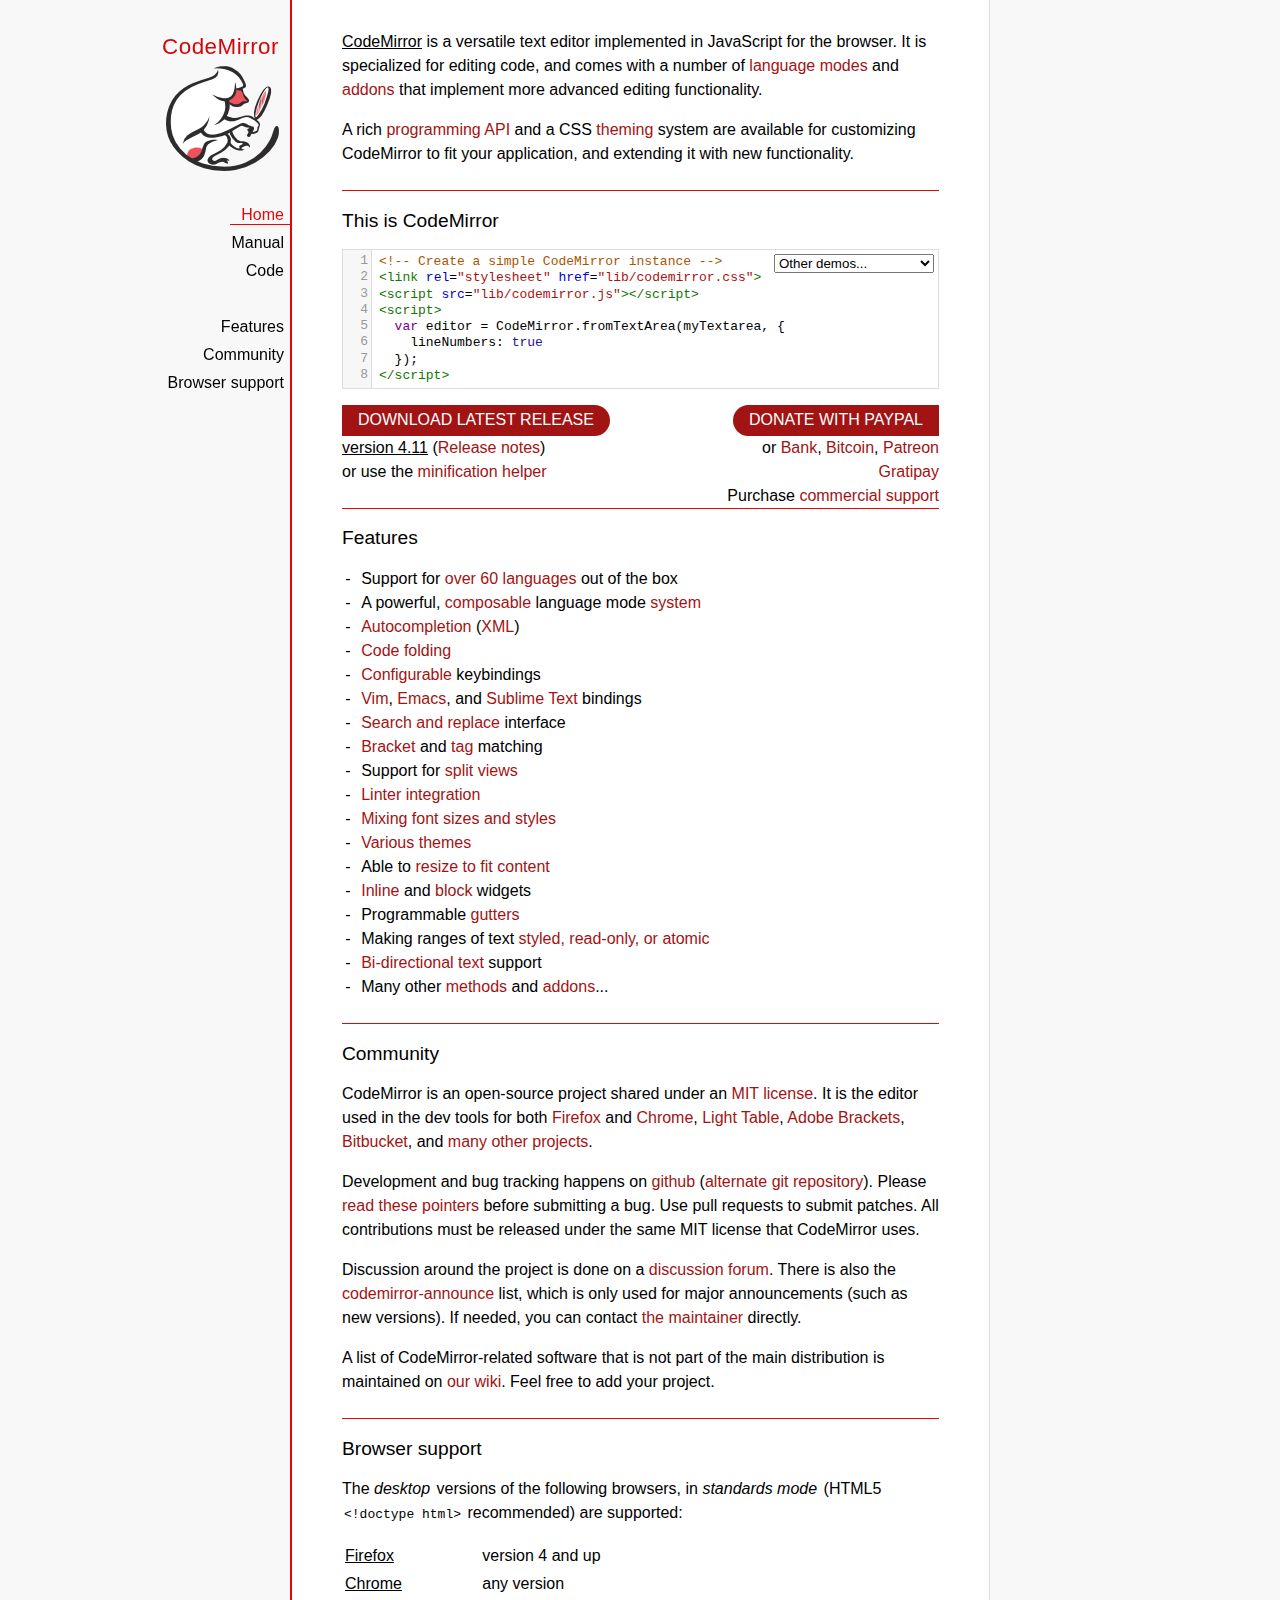
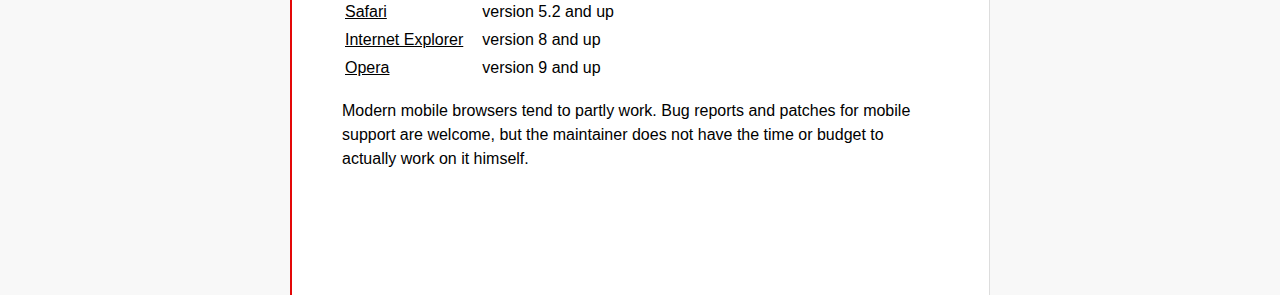
<file: openspace/static/codemirror/index.html>
<!doctype html>

<title>CodeMirror</title>
<meta charset="utf-8"/>

<link rel=stylesheet href="lib/codemirror.css">
<link rel=stylesheet href="doc/docs.css">
<script src="lib/codemirror.js"></script>
<script src="mode/xml/xml.js"></script>
<script src="mode/javascript/javascript.js"></script>
<script src="mode/css/css.js"></script>
<script src="mode/htmlmixed/htmlmixed.js"></script>
<script src="addon/edit/matchbrackets.js"></script>

<script src="doc/activebookmark.js"></script>

<style>
  .CodeMirror { height: auto; border: 1px solid #ddd; }
  .CodeMirror-scroll { max-height: 200px; }
  .CodeMirror pre { padding-left: 7px; line-height: 1.25; }
</style>

<div id=nav>
  <a href="http://codemirror.net"><h1>CodeMirror</h1><img id=logo src="doc/logo.png"></a>

  <ul>
    <li><a class=active data-default="true" href="#description">Home</a>
    <li><a href="doc/manual.html">Manual</a>
    <li><a href="https://github.com/codemirror/codemirror">Code</a>
  </ul>
  <ul>
    <li><a href="#features">Features</a>
    <li><a href="#community">Community</a>
    <li><a href="#browsersupport">Browser support</a>
  </ul>
</div>

<article>

<section id=description class=first>
  <p><strong>CodeMirror</strong> is a versatile text editor
  implemented in JavaScript for the browser. It is specialized for
  editing code, and comes with a number of <a href="mode/index.html">language modes</a> and <a href="doc/manual.html#addons">addons</a>
  that implement more advanced editing functionality.</p>

  <p>A rich <a href="doc/manual.html#api">programming API</a> and a
  CSS <a href="doc/manual.html#styling">theming</a> system are
  available for customizing CodeMirror to fit your application, and
  extending it with new functionality.</p>
</section>

<section id=demo>
  <h2>This is CodeMirror</h2>
  <form style="position: relative; margin-top: .5em;"><textarea id=demotext>
<!-- Create a simple CodeMirror instance -->
<link rel="stylesheet" href="lib/codemirror.css">
<script src="lib/codemirror.js"></script>
<script>
  var editor = CodeMirror.fromTextArea(myTextarea, {
    lineNumbers: true
  });
</script></textarea>
  <select id="demolist" onchange="document.location = this.options[this.selectedIndex].value;">
    <option value="#">Other demos...</option>
    <option value="demo/complete.html">Autocompletion</option>
    <option value="demo/folding.html">Code folding</option>
    <option value="demo/theme.html">Themes</option>
    <option value="mode/htmlmixed/index.html">Mixed language modes</option>
    <option value="demo/bidi.html">Bi-directional text</option>
    <option value="demo/variableheight.html">Variable font sizes</option>
    <option value="demo/search.html">Search interface</option>
    <option value="demo/vim.html">Vim bindings</option>
    <option value="demo/emacs.html">Emacs bindings</option>
    <option value="demo/sublime.html">Sublime Text bindings</option>
    <option value="demo/tern.html">Tern integration</option>
    <option value="demo/merge.html">Merge/diff interface</option>
    <option value="demo/fullscreen.html">Full-screen editor</option>
    <option value="demo/simplescrollbars.html">Custom scrollbars</option>
  </select></form>
  <script>
    var editor = CodeMirror.fromTextArea(document.getElementById("demotext"), {
      lineNumbers: true,
      mode: "text/html",
      matchBrackets: true
    });
  </script>
  <div style="position: relative; margin: 1em 0;">
    <a class="bigbutton left" href="http://codemirror.net/codemirror.zip">DOWNLOAD LATEST RELEASE</a>
    <div><strong>version 4.11</strong> (<a href="doc/releases.html">Release notes</a>)</div>
    <div>or use the <a href="doc/compress.html">minification helper</a></div>
    <div style="position: absolute; top: 0; right: 0; text-align: right">
      <span class="bigbutton right" onclick="document.getElementById('paypal').submit();">DONATE WITH PAYPAL</span>
      <div style="position: relative">
        or <span onclick="document.getElementById('bankinfo').style.display = 'block';" class=quasilink>Bank</span>,
        <span onclick="document.getElementById('bcinfo').style.display = 'block';" class=quasilink>Bitcoin</span>,
        <a href="http://www.patreon.com/marijn">Patreon</a><br>
        <a href="https://gratipay.com/marijnh/">Gratipay</a><br>
        <div id=bankinfo class=bankinfo>
          <span class=bankinfo_close onclick="document.getElementById('bankinfo').style.display = '';">×</span>
          Bank: <i>Rabobank</i><br/>
          Country: <i>Netherlands</i><br/>
          SWIFT: <i>RABONL2U</i><br/>
          Account: <i>147850770</i><br/>
          Name: <i>Marijn Haverbeke</i><br/>
          IBAN: <i>NL26 RABO 0147 8507 70</i>
        </div>
        <div id=bcinfo class=bankinfo>
          <span class=bankinfo_close onclick="document.getElementById('bcinfo').style.display = '';">×</span>
          Bitcoin address: 1HVnnU8E9yLPeFyNgNtUPB5deXBvUmZ6Nx
        </div>
        <form action="https://www.paypal.com/cgi-bin/webscr" method="post" id="paypal">
          <input type="hidden" name="cmd" value="_s-xclick"/>
          <input type="hidden" name="hosted_button_id" value="3FVHS5FGUY7CC"/>
        </form>
      </div>
      <div>
        Purchase <a href="http://codemirror.com">commercial support</a>
      </div>
    </div>
  </div>
</section>

<section id=features>
  <h2>Features</h2>
  <ul>
    <li>Support for <a href="mode/index.html">over 60 languages</a> out of the box
    <li>A powerful, <a href="mode/htmlmixed/index.html">composable</a> language mode <a href="doc/manual.html#modeapi">system</a>
    <li><a href="doc/manual.html#addon_show-hint">Autocompletion</a> (<a href="demo/xmlcomplete.html">XML</a>)
    <li><a href="doc/manual.html#addon_foldcode">Code folding</a>
    <li><a href="doc/manual.html#option_extraKeys">Configurable</a> keybindings
    <li><a href="demo/vim.html">Vim</a>, <a href="demo/emacs.html">Emacs</a>, and <a href="demo/sublime.html">Sublime Text</a> bindings
    <li><a href="doc/manual.html#addon_search">Search and replace</a> interface
    <li><a href="doc/manual.html#addon_matchbrackets">Bracket</a> and <a href="doc/manual.html#addon_matchtags">tag</a> matching
    <li>Support for <a href="demo/buffers.html">split views</a>
    <li><a href="doc/manual.html#addon_lint">Linter integration</a>
    <li><a href="demo/variableheight.html">Mixing font sizes and styles</a>
    <li><a href="demo/theme.html">Various themes</a>
    <li>Able to <a href="demo/resize.html">resize to fit content</a>
    <li><a href="doc/manual.html#mark_replacedWith">Inline</a> and <a href="doc/manual.html#addLineWidget">block</a> widgets
    <li>Programmable <a href="demo/marker.html">gutters</a>
    <li>Making ranges of text <a href="doc/manual.html#markText">styled, read-only, or atomic</a>
    <li><a href="demo/bidi.html">Bi-directional text</a> support
    <li>Many other <a href="doc/manual.html#api">methods</a> and <a href="doc/manual.html#addons">addons</a>...
  </ul>
</section>

<section id=community>
  <h2>Community</h2>

  <p>CodeMirror is an open-source project shared under
  an <a href="LICENSE">MIT license</a>. It is the editor used in the
  dev tools for
  both <a href="https://hacks.mozilla.org/2013/11/firefox-developer-tools-episode-27-edit-as-html-codemirror-more/">Firefox</a>
  and <a href="https://developers.google.com/chrome-developer-tools/">Chrome</a>, <a href="http://www.lighttable.com/">Light
  Table</a>, <a href="http://brackets.io/">Adobe
  Brackets</a>, <a href="http://blog.bitbucket.org/2013/05/14/edit-your-code-in-the-cloud-with-bitbucket/">Bitbucket</a>,
  and <a href="doc/realworld.html">many other projects</a>.</p>

  <p>Development and bug tracking happens
  on <a href="https://github.com/codemirror/CodeMirror/">github</a>
  (<a href="http://marijnhaverbeke.nl/git/codemirror">alternate git
  repository</a>).
  Please <a href="http://codemirror.net/doc/reporting.html">read these
  pointers</a> before submitting a bug. Use pull requests to submit
  patches. All contributions must be released under the same MIT
  license that CodeMirror uses.</p>

  <p>Discussion around the project is done on
  a <a href="http://discuss.codemirror.net">discussion forum</a>.
  There is also
  the <a href="http://groups.google.com/group/codemirror-announce">codemirror-announce</a>
  list, which is only used for major announcements (such as new
  versions). If needed, you can
  contact <a href="mailto:marijnh@gmail.com">the maintainer</a>
  directly.</p>

  <p>A list of CodeMirror-related software that is not part of the
  main distribution is maintained
  on <a href="https://github.com/codemirror/CodeMirror/wiki/CodeMirror-addons">our
  wiki</a>. Feel free to add your project.</p>
</section>

<section id=browsersupport>
  <h2>Browser support</h2>
  <p>The <em>desktop</em> versions of the following browsers,
  in <em>standards mode</em> (HTML5 <code>&lt;!doctype html></code>
  recommended) are supported:</p>
  <table style="margin-bottom: 1em">
    <tr><th>Firefox</th><td>version 4 and up</td></tr>
    <tr><th>Chrome</th><td>any version</td></tr>
    <tr><th>Safari</th><td>version 5.2 and up</td></tr>
    <tr><th style="padding-right: 1em;">Internet Explorer</th><td>version 8 and up</td></tr>
    <tr><th>Opera</th><td>version 9 and up</td></tr>
  </table>
  <p>Modern mobile browsers tend to partly work. Bug reports and
  patches for mobile support are welcome, but the maintainer does not
  have the time or budget to actually work on it himself.</p>
</section>

</article>
</file>
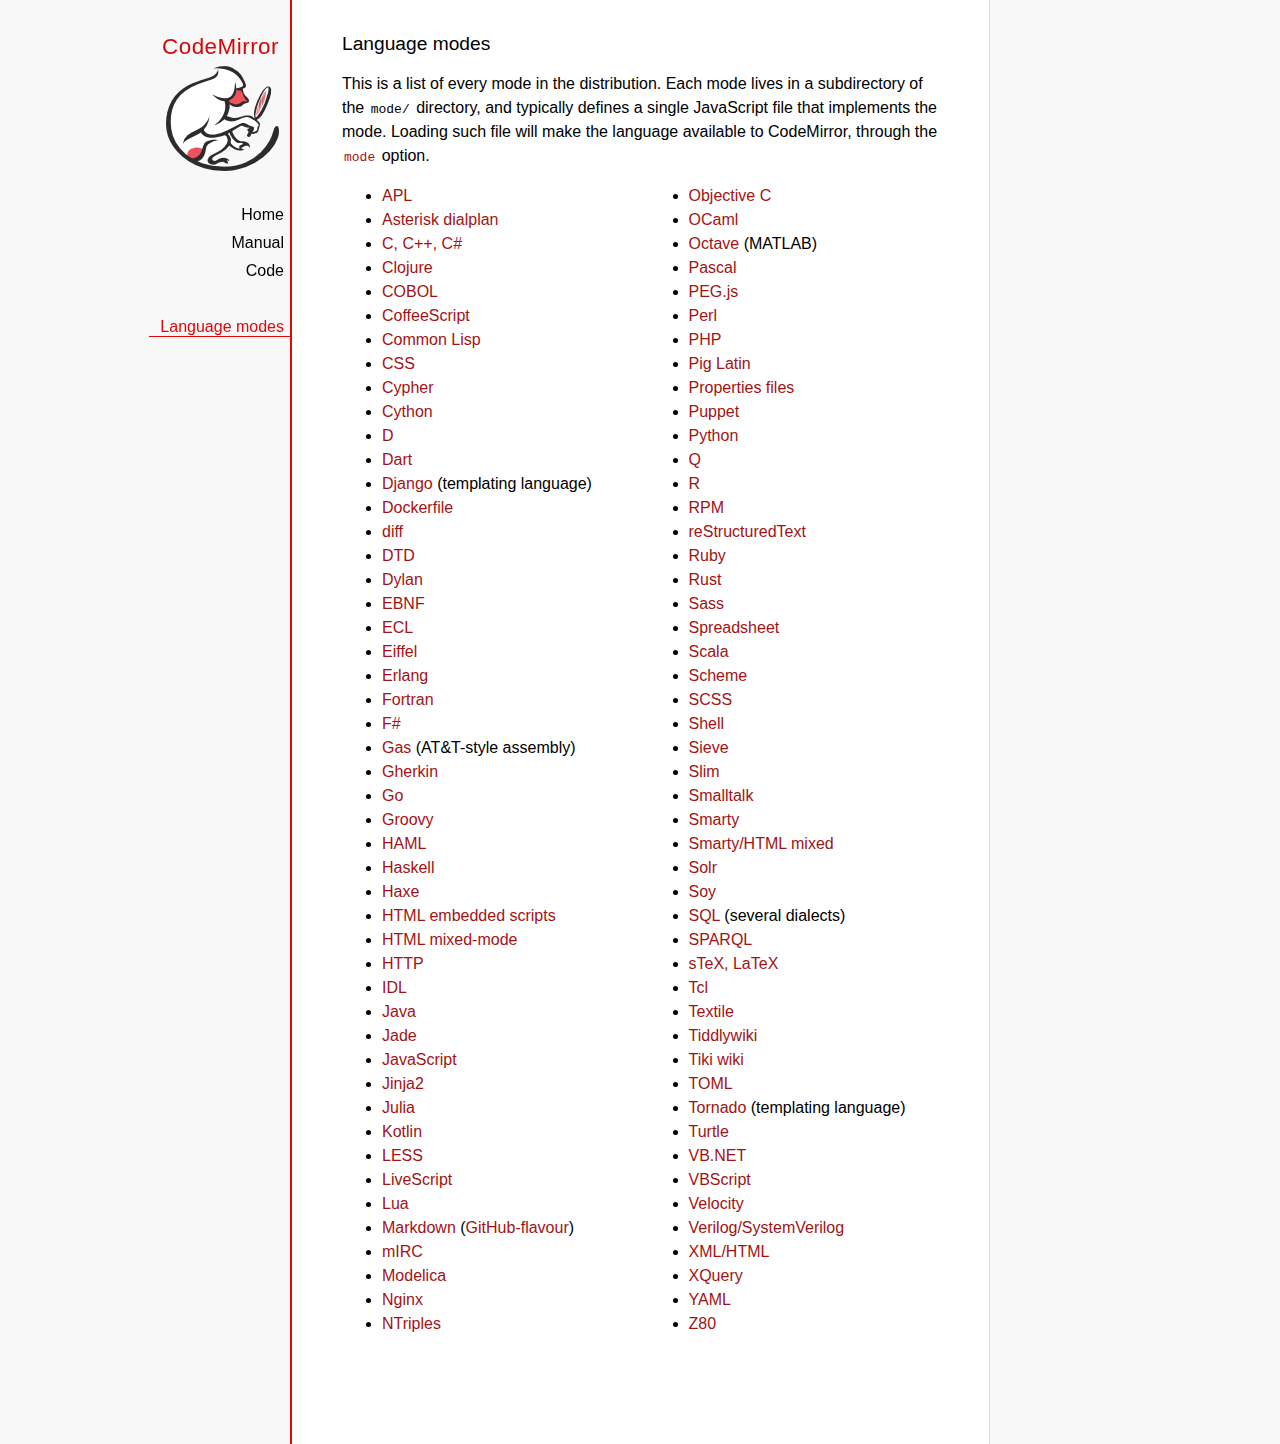
<file: openspace/static/codemirror/mode/index.html>
<!doctype html>

<title>CodeMirror: Language Modes</title>
<meta charset="utf-8"/>
<link rel=stylesheet href="../doc/docs.css">

<div id=nav>
  <a href="http://codemirror.net"><h1>CodeMirror</h1><img id=logo src="../doc/logo.png"></a>

  <ul>
    <li><a href="../index.html">Home</a>
    <li><a href="../doc/manual.html">Manual</a>
    <li><a href="https://github.com/codemirror/codemirror">Code</a>
  </ul>
  <ul>
    <li><a class=active href="#">Language modes</a>
  </ul>
</div>

<article>

  <h2>Language modes</h2>

  <p>This is a list of every mode in the distribution. Each mode lives
in a subdirectory of the <code>mode/</code> directory, and typically
defines a single JavaScript file that implements the mode. Loading
such file will make the language available to CodeMirror, through
the <a href="../doc/manual.html#option_mode"><code>mode</code></a>
option.</p>

  <div style="-webkit-columns: 100px 2; -moz-columns: 100px 2; columns: 100px 2;">
    <ul style="margin-top: 0">
      <li><a href="apl/index.html">APL</a></li>
      <li><a href="asterisk/index.html">Asterisk dialplan</a></li>
      <li><a href="clike/index.html">C, C++, C#</a></li>
      <li><a href="clojure/index.html">Clojure</a></li>
      <li><a href="cobol/index.html">COBOL</a></li>
      <li><a href="coffeescript/index.html">CoffeeScript</a></li>
      <li><a href="commonlisp/index.html">Common Lisp</a></li>
      <li><a href="css/index.html">CSS</a></li>
      <li><a href="cypher/index.html">Cypher</a></li>
      <li><a href="python/index.html">Cython</a></li>
      <li><a href="d/index.html">D</a></li>
      <li><a href="dart/index.html">Dart</a></li>
      <li><a href="django/index.html">Django</a> (templating language)</li>
      <li><a href="dockerfile/index.html">Dockerfile</a></li>
      <li><a href="diff/index.html">diff</a></li>
      <li><a href="dtd/index.html">DTD</a></li>
      <li><a href="dylan/index.html">Dylan</a></li>
      <li><a href="ebnf/index.html">EBNF</a></li>
      <li><a href="ecl/index.html">ECL</a></li>
      <li><a href="eiffel/index.html">Eiffel</a></li>
      <li><a href="erlang/index.html">Erlang</a></li>
      <li><a href="fortran/index.html">Fortran</a></li>
      <li><a href="mllike/index.html">F#</a></li>
      <li><a href="gas/index.html">Gas</a> (AT&amp;T-style assembly)</li>
      <li><a href="gherkin/index.html">Gherkin</a></li>
      <li><a href="go/index.html">Go</a></li>
      <li><a href="groovy/index.html">Groovy</a></li>
      <li><a href="haml/index.html">HAML</a></li>
      <li><a href="haskell/index.html">Haskell</a></li>
      <li><a href="haxe/index.html">Haxe</a></li>
      <li><a href="htmlembedded/index.html">HTML embedded scripts</a></li>
      <li><a href="htmlmixed/index.html">HTML mixed-mode</a></li>
      <li><a href="http/index.html">HTTP</a></li>
      <li><a href="idl/index.html">IDL</a></li>
      <li><a href="clike/index.html">Java</a></li>
      <li><a href="jade/index.html">Jade</a></li>
      <li><a href="javascript/index.html">JavaScript</a></li>
      <li><a href="jinja2/index.html">Jinja2</a></li>
      <li><a href="julia/index.html">Julia</a></li>
      <li><a href="kotlin/index.html">Kotlin</a></li>
      <li><a href="css/less.html">LESS</a></li>
      <li><a href="livescript/index.html">LiveScript</a></li>
      <li><a href="lua/index.html">Lua</a></li>
      <li><a href="markdown/index.html">Markdown</a> (<a href="gfm/index.html">GitHub-flavour</a>)</li>
      <li><a href="mirc/index.html">mIRC</a></li>
      <li><a href="modelica/index.html">Modelica</a></li>
      <li><a href="nginx/index.html">Nginx</a></li>
      <li><a href="ntriples/index.html">NTriples</a></li>
      <li><a href="clike/index.html">Objective C</a></li>
      <li><a href="mllike/index.html">OCaml</a></li>
      <li><a href="octave/index.html">Octave</a> (MATLAB)</li>
      <li><a href="pascal/index.html">Pascal</a></li>
      <li><a href="pegjs/index.html">PEG.js</a></li>
      <li><a href="perl/index.html">Perl</a></li>
      <li><a href="php/index.html">PHP</a></li>
      <li><a href="pig/index.html">Pig Latin</a></li>
      <li><a href="properties/index.html">Properties files</a></li>
      <li><a href="puppet/index.html">Puppet</a></li>
      <li><a href="python/index.html">Python</a></li>
      <li><a href="q/index.html">Q</a></li>
      <li><a href="r/index.html">R</a></li>
      <li><a href="rpm/index.html">RPM</a></li>
      <li><a href="rst/index.html">reStructuredText</a></li>
      <li><a href="ruby/index.html">Ruby</a></li>
      <li><a href="rust/index.html">Rust</a></li>
      <li><a href="sass/index.html">Sass</a></li>
      <li><a href="spreadsheet/index.html">Spreadsheet</a></li>
      <li><a href="clike/scala.html">Scala</a></li>
      <li><a href="scheme/index.html">Scheme</a></li>
      <li><a href="css/scss.html">SCSS</a></li>
      <li><a href="shell/index.html">Shell</a></li>
      <li><a href="sieve/index.html">Sieve</a></li>
      <li><a href="slim/index.html">Slim</a></li>
      <li><a href="smalltalk/index.html">Smalltalk</a></li>
      <li><a href="smarty/index.html">Smarty</a></li>
      <li><a href="smartymixed/index.html">Smarty/HTML mixed</a></li>
      <li><a href="solr/index.html">Solr</a></li>
      <li><a href="soy/index.html">Soy</a></li>
      <li><a href="sql/index.html">SQL</a> (several dialects)</li>
      <li><a href="sparql/index.html">SPARQL</a></li>
      <li><a href="stex/index.html">sTeX, LaTeX</a></li>
      <li><a href="tcl/index.html">Tcl</a></li>
      <li><a href="textile/index.html">Textile</a></li>
      <li><a href="tiddlywiki/index.html">Tiddlywiki</a></li>
      <li><a href="tiki/index.html">Tiki wiki</a></li>
      <li><a href="toml/index.html">TOML</a></li>
      <li><a href="tornado/index.html">Tornado</a> (templating language)</li>
      <li><a href="turtle/index.html">Turtle</a></li>
      <li><a href="vb/index.html">VB.NET</a></li>
      <li><a href="vbscript/index.html">VBScript</a></li>
      <li><a href="velocity/index.html">Velocity</a></li>
      <li><a href="verilog/index.html">Verilog/SystemVerilog</a></li>
      <li><a href="xml/index.html">XML/HTML</a></li>
      <li><a href="xquery/index.html">XQuery</a></li>
      <li><a href="yaml/index.html">YAML</a></li>
      <li><a href="z80/index.html">Z80</a></li>
    </ul>
  </div>

</article>
</file>
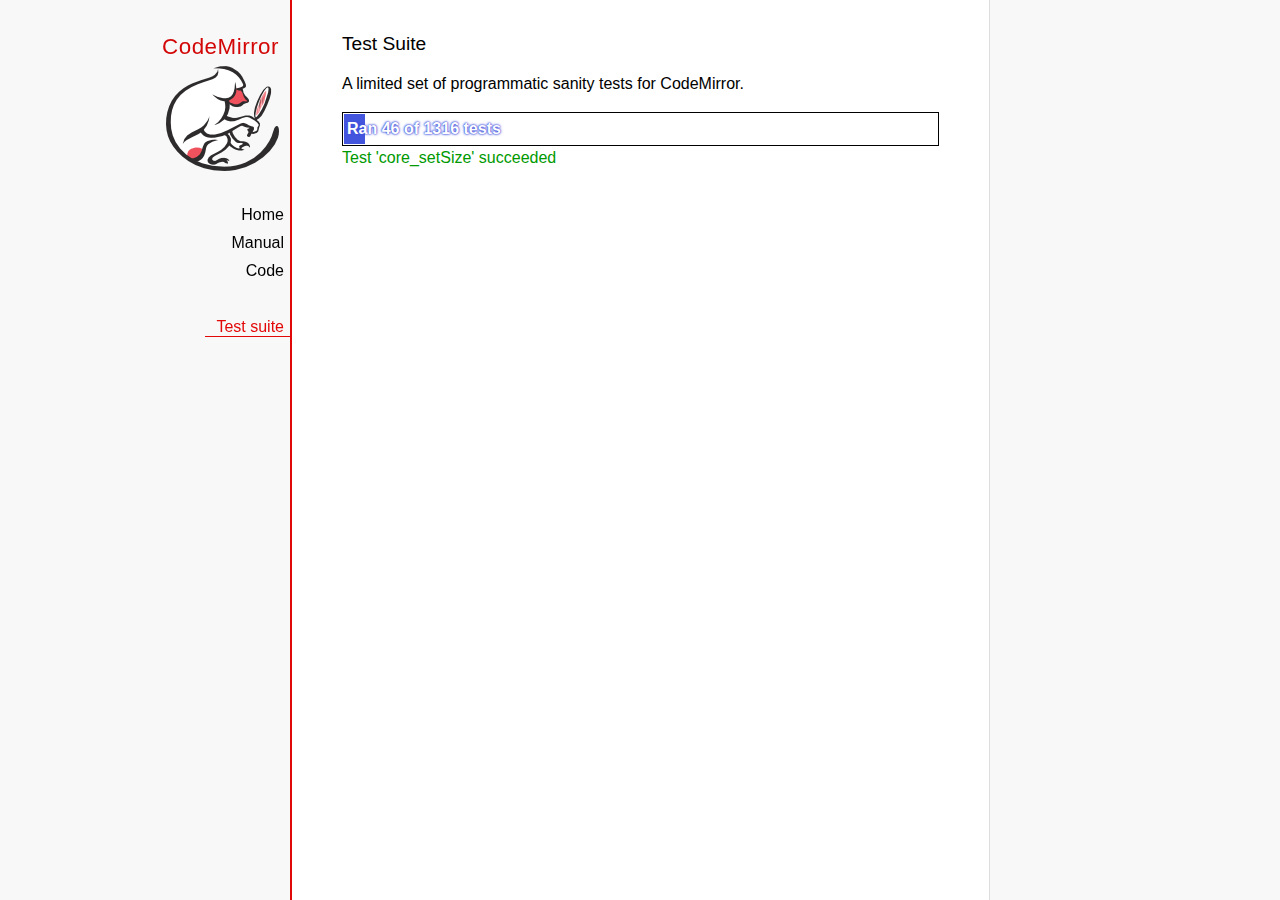
<file: openspace/static/codemirror/test/index.html>
<!doctype html>

<title>CodeMirror: Test Suite</title>
<meta charset="utf-8"/>
<link rel=stylesheet href="../doc/docs.css">

<link rel="stylesheet" href="../lib/codemirror.css">
<link rel="stylesheet" href="mode_test.css">
<script src="../doc/activebookmark.js"></script>
<script src="../lib/codemirror.js"></script>
<script src="../addon/mode/overlay.js"></script>
<script src="../addon/mode/multiplex.js"></script>
<script src="../addon/search/searchcursor.js"></script>
<script src="../addon/dialog/dialog.js"></script>
<script src="../addon/edit/matchbrackets.js"></script>
<script src="../addon/comment/comment.js"></script>
<script src="../mode/javascript/javascript.js"></script>
<script src="../mode/clike/clike.js"></script>
<script src="../mode/php/php.js"></script>
<script src="../mode/xml/xml.js"></script>
<script src="../keymap/vim.js"></script>
<script src="../keymap/emacs.js"></script>
<script src="../keymap/sublime.js"></script>

<style type="text/css">
  .ok {color: #090;}
  .fail {color: #e00;}
  .error {color: #c90;}
  .done {font-weight: bold;}
  #progress {
  background: #45d;
  color: white;
  text-shadow: 0 0 1px #45d, 0 0 2px #45d, 0 0 3px #45d;
  font-weight: bold;
  white-space: pre;
  }
  #testground {
  visibility: hidden;
  }
  #testground.offscreen {
  visibility: visible;
  position: absolute;
  left: -10000px;
  top: -10000px;
  }
  .CodeMirror { border: 1px solid black; }
</style>

<div id=nav>
  <a href="http://codemirror.net"><h1>CodeMirror</h1><img id=logo src="../doc/logo.png"></a>

  <ul>
    <li><a href="../index.html">Home</a>
    <li><a href="../doc/manual.html">Manual</a>
    <li><a href="https://github.com/codemirror/codemirror">Code</a>
  </ul>
  <ul>
    <li><a class=active href="#">Test suite</a>
  </ul>
</div>

<article>
  <h2>Test Suite</h2>

    <p>A limited set of programmatic sanity tests for CodeMirror.</p>

    <div style="border: 1px solid black; padding: 1px; max-width: 700px;">
      <div style="width: 0px;" id=progress><div style="padding: 3px;">Ran <span id="progress_ran">0</span><span id="progress_total"> of 0</span> tests</div></div>
    </div>
    <p id=status>Please enable JavaScript...</p>
    <div id=output></div>

    <div id=testground></div>

    <script src="driver.js"></script>
    <script src="test.js"></script>
    <script src="doc_test.js"></script>
    <script src="multi_test.js"></script>
    <script src="scroll_test.js"></script>
    <script src="comment_test.js"></script>
    <script src="search_test.js"></script>
    <script src="mode_test.js"></script>
    <script src="../mode/javascript/test.js"></script>
    <script src="../mode/php/test.js"></script>
    <script src="../mode/css/css.js"></script>
    <script src="../mode/css/test.js"></script>
    <script src="../mode/css/scss_test.js"></script>
    <script src="../mode/css/less_test.js"></script>
    <script src="../mode/xml/xml.js"></script>
    <script src="../mode/xml/test.js"></script>
    <script src="../mode/htmlmixed/htmlmixed.js"></script>
    <script src="../mode/ruby/ruby.js"></script>
    <script src="../mode/ruby/test.js"></script>
    <script src="../mode/haml/haml.js"></script>
    <script src="../mode/haml/test.js"></script>
    <script src="../mode/markdown/markdown.js"></script>
    <script src="../mode/markdown/test.js"></script>
    <script src="../mode/slim/slim.js"></script>
    <script src="../mode/slim/test.js"></script>
    <script src="../mode/gfm/gfm.js"></script>
    <script src="../mode/gfm/test.js"></script>
    <script src="../mode/shell/shell.js"></script>
    <script src="../mode/shell/test.js"></script>
    <script src="../mode/stex/stex.js"></script>
    <script src="../mode/stex/test.js"></script>
    <script src="../mode/textile/textile.js"></script>
    <script src="../mode/textile/test.js"></script>
    <script src="../mode/verilog/verilog.js"></script>
    <script src="../mode/verilog/test.js"></script>
    <script src="../mode/xquery/xquery.js"></script>
    <script src="../mode/xquery/test.js"></script>
    <script src="../addon/mode/multiplex_test.js"></script>
    <script src="vim_test.js"></script>
    <script src="emacs_test.js"></script>
    <script src="sublime_test.js"></script>
    <script>
      window.onload = runHarness;
      CodeMirror.on(window, 'hashchange', runHarness);

      function esc(str) {
        return str.replace(/[<&]/, function(ch) { return ch == "<" ? "&lt;" : "&amp;"; });
      }

      var output = document.getElementById("output"),
          progress = document.getElementById("progress"),
          progressRan = document.getElementById("progress_ran").childNodes[0],
          progressTotal = document.getElementById("progress_total").childNodes[0];
      var count = 0,
          failed = 0,
          skipped = 0,
          bad = "",
          running = false, // Flag that states tests are running
          quit = false, // Flag to quit tests ASAP
          verbose = false; // Adds message for *every* test to output

      function runHarness(){
        if (running) {
          quit = true;
          setStatus("Restarting tests...", '', true);
          setTimeout(function(){runHarness();}, 500);
          return;
        }
        filters = [];
        verbose = false;
        if (window.location.hash.substr(1)){
          var strings = window.location.hash.substr(1).split(",");
          while (strings.length) {
            var s = strings.shift();
            if (s === "verbose")
              verbose = true;
            else
              filters.push(parseTestFilter(decodeURIComponent(s)));;
          }
        }
        quit = false;
        running = true;
        setStatus("Loading tests...");
        count = 0;
        failed = 0;
        skipped = 0;
        bad = "";
        totalTests = countTests();
        progressTotal.nodeValue = " of " + totalTests;
        progressRan.nodeValue = count;
        output.innerHTML = '';
        document.getElementById("testground").innerHTML = "<form>" +
          "<textarea id=\"code\" name=\"code\"></textarea>" +
          "<input type=submit value=ok name=submit>" +
          "</form>";
        runTests(displayTest);
      }

      function setStatus(message, className, force){
        if (quit && !force) return;
        if (!message) throw("must provide message");
        var status = document.getElementById("status").childNodes[0];
        status.nodeValue = message;
        status.parentNode.className = className;
      }
      function addOutput(name, className, code){
        var newOutput = document.createElement("dl");
        var newTitle = document.createElement("dt");
        newTitle.className = className;
        newTitle.appendChild(document.createTextNode(name));
        newOutput.appendChild(newTitle);
        var newMessage = document.createElement("dd");
        newMessage.innerHTML = code;
        newOutput.appendChild(newTitle);
        newOutput.appendChild(newMessage);
        output.appendChild(newOutput);
      }
      function displayTest(type, name, customMessage) {
        var message = "???";
        if (type != "done" && type != "skipped") ++count;
        progress.style.width = (count * (progress.parentNode.clientWidth - 2) / totalTests) + "px";
        progressRan.nodeValue = count;
        if (type == "ok") {
          message = "Test '" + name + "' succeeded";
          if (!verbose) customMessage = false;
        } else if (type == "skipped") {
          message = "Test '" + name + "' skipped";
          ++skipped;
          if (!verbose) customMessage = false;
        } else if (type == "expected") {
          message = "Test '" + name + "' failed as expected";
          if (!verbose) customMessage = false;
        } else if (type == "error" || type == "fail") {
          ++failed;
          message = "Test '" + name + "' failed";
        } else if (type == "done") {
          if (failed) {
            type += " fail";
            message = failed + " failure" + (failed > 1 ? "s" : "");
          } else if (count < totalTests) {
            failed = totalTests - count;
            type += " fail";
            message = failed + " failure" + (failed > 1 ? "s" : "");
          } else {
            type += " ok";
            message = "All passed";
            if (skipped) {
              message += " (" + skipped + " skipped)";
            }
          }
          progressTotal.nodeValue = '';
          customMessage = true; // Hack to avoid adding to output
        }
        if (verbose && !customMessage)  customMessage = message;
        setStatus(message, type);
        if (customMessage && customMessage.length > 0) {
          addOutput(name, type, customMessage);
        }
      }
    </script>

</article>
</file>
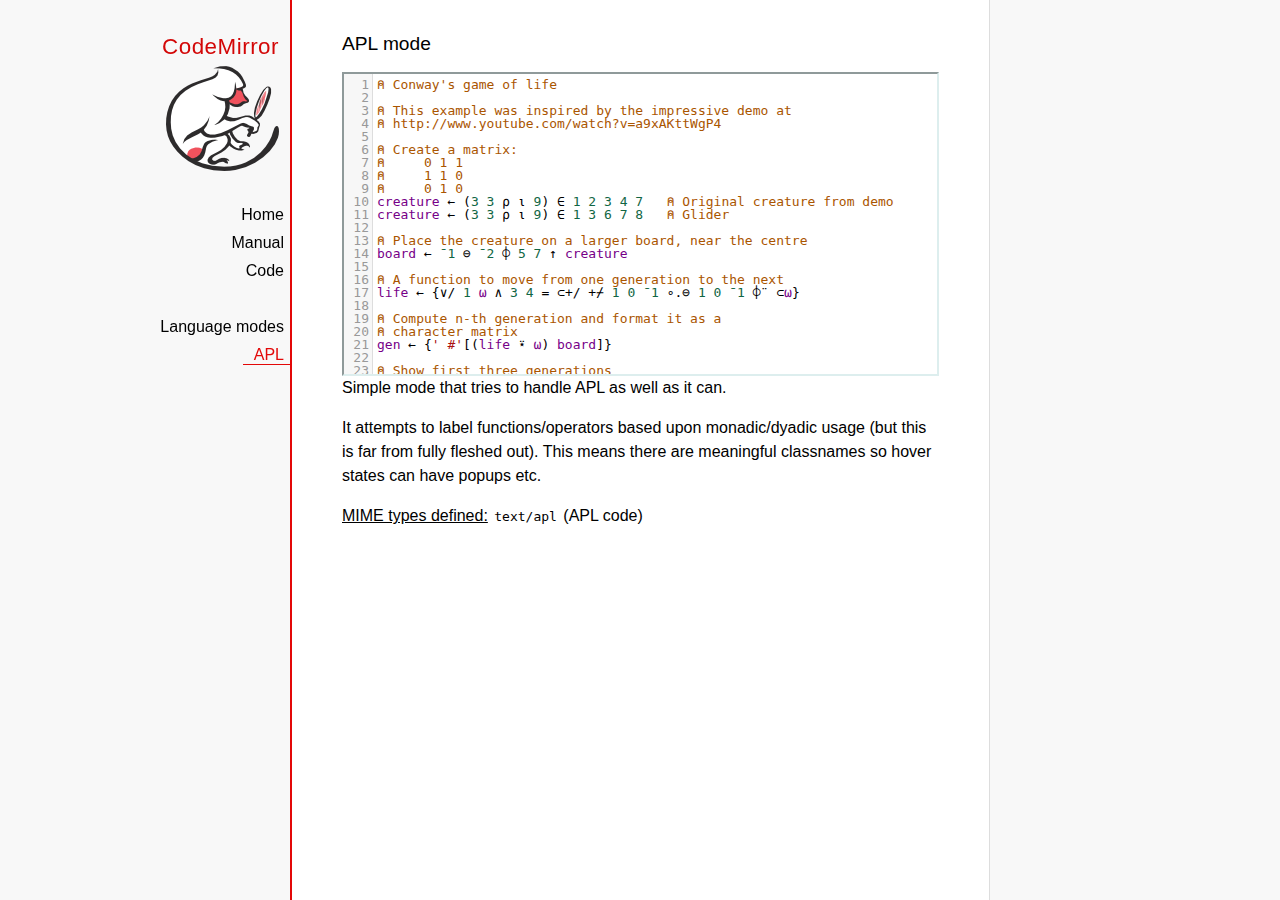
<file: openspace/static/codemirror/mode/apl/index.html>
<!doctype html>

<title>CodeMirror: APL mode</title>
<meta charset="utf-8"/>
<link rel=stylesheet href="../../doc/docs.css">

<link rel="stylesheet" href="../../lib/codemirror.css">
<script src="../../lib/codemirror.js"></script>
<script src="../../addon/edit/matchbrackets.js"></script>
<script src="./apl.js"></script>
<style>
	.CodeMirror { border: 2px inset #dee; }
    </style>
<div id=nav>
  <a href="http://codemirror.net"><h1>CodeMirror</h1><img id=logo src="../../doc/logo.png"></a>

  <ul>
    <li><a href="../../index.html">Home</a>
    <li><a href="../../doc/manual.html">Manual</a>
    <li><a href="https://github.com/codemirror/codemirror">Code</a>
  </ul>
  <ul>
    <li><a href="../index.html">Language modes</a>
    <li><a class=active href="#">APL</a>
  </ul>
</div>

<article>
<h2>APL mode</h2>
<form><textarea id="code" name="code">
⍝ Conway's game of life

⍝ This example was inspired by the impressive demo at
⍝ http://www.youtube.com/watch?v=a9xAKttWgP4

⍝ Create a matrix:
⍝     0 1 1
⍝     1 1 0
⍝     0 1 0
creature ← (3 3 ⍴ ⍳ 9) ∈ 1 2 3 4 7   ⍝ Original creature from demo
creature ← (3 3 ⍴ ⍳ 9) ∈ 1 3 6 7 8   ⍝ Glider

⍝ Place the creature on a larger board, near the centre
board ← ¯1 ⊖ ¯2 ⌽ 5 7 ↑ creature

⍝ A function to move from one generation to the next
life ← {∨/ 1 ⍵ ∧ 3 4 = ⊂+/ +⌿ 1 0 ¯1 ∘.⊖ 1 0 ¯1 ⌽¨ ⊂⍵}

⍝ Compute n-th generation and format it as a
⍝ character matrix
gen ← {' #'[(life ⍣ ⍵) board]}

⍝ Show first three generations
(gen 1) (gen 2) (gen 3)
</textarea></form>

    <script>
      var editor = CodeMirror.fromTextArea(document.getElementById("code"), {
        lineNumbers: true,
        matchBrackets: true,
        mode: "text/apl"
      });
    </script>

    <p>Simple mode that tries to handle APL as well as it can.</p>
    <p>It attempts to label functions/operators based upon
    monadic/dyadic usage (but this is far from fully fleshed out).
    This means there are meaningful classnames so hover states can
    have popups etc.</p>

    <p><strong>MIME types defined:</strong> <code>text/apl</code> (APL code)</p>
  </article>
</file>
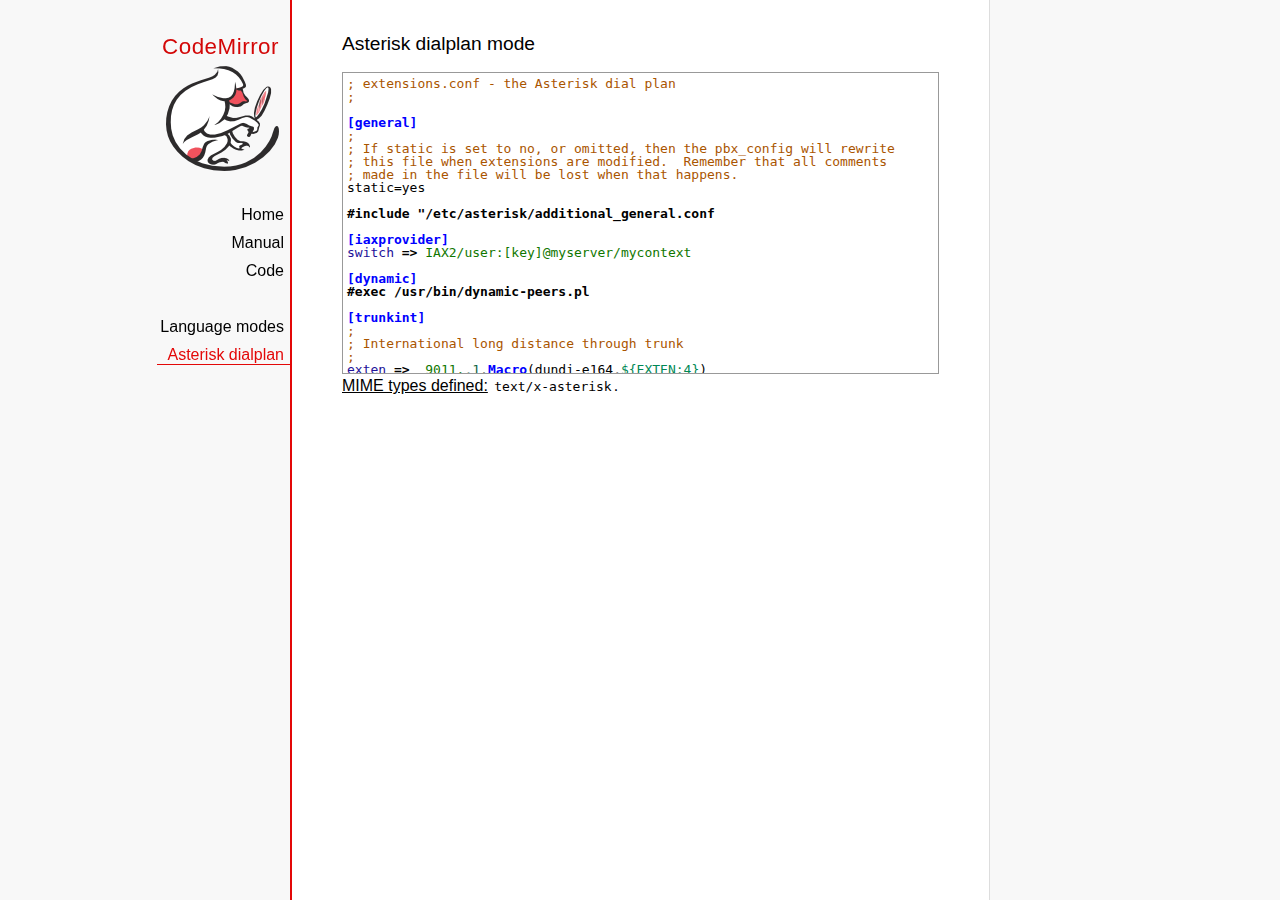
<file: openspace/static/codemirror/mode/asterisk/index.html>
<!doctype html>

<title>CodeMirror: Asterisk dialplan mode</title>
<meta charset="utf-8"/>
<link rel=stylesheet href="../../doc/docs.css">

<link rel="stylesheet" href="../../lib/codemirror.css">
<script src="../../lib/codemirror.js"></script>
<script src="asterisk.js"></script>
<style>
      .CodeMirror {border: 1px solid #999;}
      .cm-s-default span.cm-arrow { color: red; }
    </style>
<div id=nav>
  <a href="http://codemirror.net"><h1>CodeMirror</h1><img id=logo src="../../doc/logo.png"></a>

  <ul>
    <li><a href="../../index.html">Home</a>
    <li><a href="../../doc/manual.html">Manual</a>
    <li><a href="https://github.com/codemirror/codemirror">Code</a>
  </ul>
  <ul>
    <li><a href="../index.html">Language modes</a>
    <li><a class=active href="#">Asterisk dialplan</a>
  </ul>
</div>

<article>
<h2>Asterisk dialplan mode</h2>
<form><textarea id="code" name="code">
; extensions.conf - the Asterisk dial plan
;

[general]
;
; If static is set to no, or omitted, then the pbx_config will rewrite
; this file when extensions are modified.  Remember that all comments
; made in the file will be lost when that happens.
static=yes

#include "/etc/asterisk/additional_general.conf

[iaxprovider]
switch => IAX2/user:[key]@myserver/mycontext

[dynamic]
#exec /usr/bin/dynamic-peers.pl

[trunkint]
;
; International long distance through trunk
;
exten => _9011.,1,Macro(dundi-e164,${EXTEN:4})
exten => _9011.,n,Dial(${GLOBAL(TRUNK)}/${FILTER(0-9,${EXTEN:${GLOBAL(TRUNKMSD)}})})

[local]
;
; Master context for local, toll-free, and iaxtel calls only
;
ignorepat => 9
include => default

[demo]
include => stdexten
;
; We start with what to do when a call first comes in.
;
exten => s,1,Wait(1)			; Wait a second, just for fun
same  => n,Answer			; Answer the line
same  => n,Set(TIMEOUT(digit)=5)	; Set Digit Timeout to 5 seconds
same  => n,Set(TIMEOUT(response)=10)	; Set Response Timeout to 10 seconds
same  => n(restart),BackGround(demo-congrats)	; Play a congratulatory message
same  => n(instruct),BackGround(demo-instruct)	; Play some instructions
same  => n,WaitExten			; Wait for an extension to be dialed.

exten => 2,1,BackGround(demo-moreinfo)	; Give some more information.
exten => 2,n,Goto(s,instruct)

exten => 3,1,Set(LANGUAGE()=fr)		; Set language to french
exten => 3,n,Goto(s,restart)		; Start with the congratulations

exten => 1000,1,Goto(default,s,1)
;
; We also create an example user, 1234, who is on the console and has
; voicemail, etc.
;
exten => 1234,1,Playback(transfer,skip)		; "Please hold while..."
					; (but skip if channel is not up)
exten => 1234,n,Gosub(${EXTEN},stdexten(${GLOBAL(CONSOLE)}))
exten => 1234,n,Goto(default,s,1)		; exited Voicemail

exten => 1235,1,Voicemail(1234,u)		; Right to voicemail

exten => 1236,1,Dial(Console/dsp)		; Ring forever
exten => 1236,n,Voicemail(1234,b)		; Unless busy

;
; # for when they're done with the demo
;
exten => #,1,Playback(demo-thanks)	; "Thanks for trying the demo"
exten => #,n,Hangup			; Hang them up.

;
; A timeout and "invalid extension rule"
;
exten => t,1,Goto(#,1)			; If they take too long, give up
exten => i,1,Playback(invalid)		; "That's not valid, try again"

;
; Create an extension, 500, for dialing the
; Asterisk demo.
;
exten => 500,1,Playback(demo-abouttotry); Let them know what's going on
exten => 500,n,Dial(IAX2/guest@pbx.digium.com/s@default)	; Call the Asterisk demo
exten => 500,n,Playback(demo-nogo)	; Couldn't connect to the demo site
exten => 500,n,Goto(s,6)		; Return to the start over message.

;
; Create an extension, 600, for evaluating echo latency.
;
exten => 600,1,Playback(demo-echotest)	; Let them know what's going on
exten => 600,n,Echo			; Do the echo test
exten => 600,n,Playback(demo-echodone)	; Let them know it's over
exten => 600,n,Goto(s,6)		; Start over

;
;	You can use the Macro Page to intercom a individual user
exten => 76245,1,Macro(page,SIP/Grandstream1)
; or if your peernames are the same as extensions
exten => _7XXX,1,Macro(page,SIP/${EXTEN})
;
;
; System Wide Page at extension 7999
;
exten => 7999,1,Set(TIMEOUT(absolute)=60)
exten => 7999,2,Page(Local/Grandstream1@page&Local/Xlite1@page&Local/1234@page/n,d)

; Give voicemail at extension 8500
;
exten => 8500,1,VoicemailMain
exten => 8500,n,Goto(s,6)

    </textarea></form>
    <script>
      var editor = CodeMirror.fromTextArea(document.getElementById("code"), {
        mode: "text/x-asterisk",
        matchBrackets: true,
        lineNumber: true
      });
    </script>

    <p><strong>MIME types defined:</strong> <code>text/x-asterisk</code>.</p>

  </article>
</file>
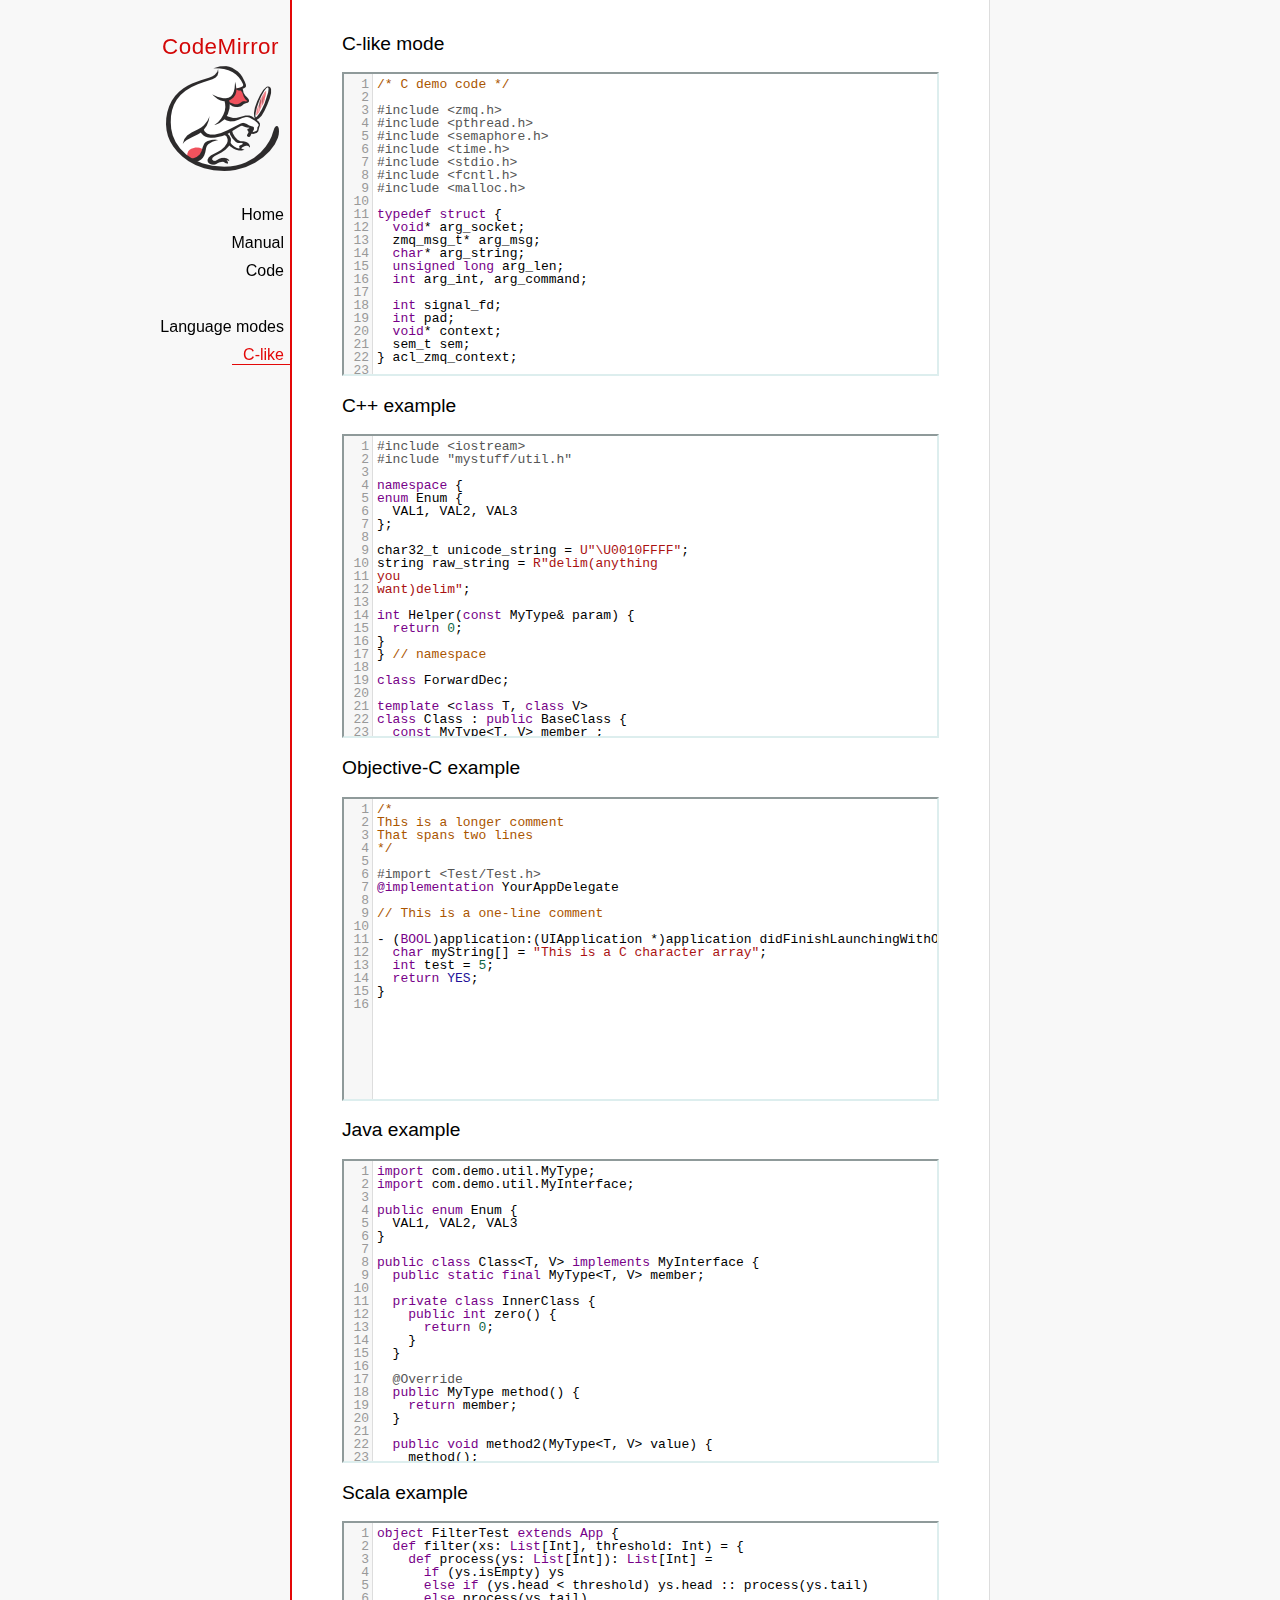
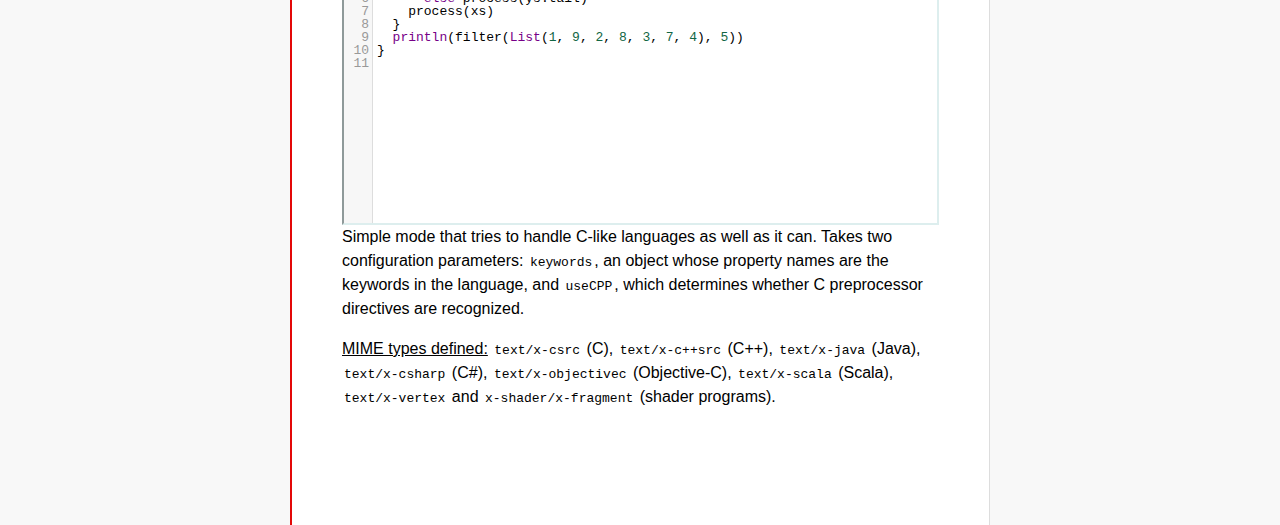
<file: openspace/static/codemirror/mode/clike/index.html>
<!doctype html>

<title>CodeMirror: C-like mode</title>
<meta charset="utf-8"/>
<link rel=stylesheet href="../../doc/docs.css">

<link rel="stylesheet" href="../../lib/codemirror.css">
<script src="../../lib/codemirror.js"></script>
<script src="../../addon/edit/matchbrackets.js"></script>
<link rel="stylesheet" href="../../addon/hint/show-hint.css">
<script src="../../addon/hint/show-hint.js"></script>
<script src="clike.js"></script>
<style>.CodeMirror {border: 2px inset #dee;}</style>
<div id=nav>
  <a href="http://codemirror.net"><h1>CodeMirror</h1><img id=logo src="../../doc/logo.png"></a>

  <ul>
    <li><a href="../../index.html">Home</a>
    <li><a href="../../doc/manual.html">Manual</a>
    <li><a href="https://github.com/codemirror/codemirror">Code</a>
  </ul>
  <ul>
    <li><a href="../index.html">Language modes</a>
    <li><a class=active href="#">C-like</a>
  </ul>
</div>

<article>
<h2>C-like mode</h2>

<div><textarea id="c-code">
/* C demo code */

#include <zmq.h>
#include <pthread.h>
#include <semaphore.h>
#include <time.h>
#include <stdio.h>
#include <fcntl.h>
#include <malloc.h>

typedef struct {
  void* arg_socket;
  zmq_msg_t* arg_msg;
  char* arg_string;
  unsigned long arg_len;
  int arg_int, arg_command;

  int signal_fd;
  int pad;
  void* context;
  sem_t sem;
} acl_zmq_context;

#define p(X) (context->arg_##X)

void* zmq_thread(void* context_pointer) {
  acl_zmq_context* context = (acl_zmq_context*)context_pointer;
  char ok = 'K', err = 'X';
  int res;

  while (1) {
    while ((res = sem_wait(&amp;context->sem)) == EINTR);
    if (res) {write(context->signal_fd, &amp;err, 1); goto cleanup;}
    switch(p(command)) {
    case 0: goto cleanup;
    case 1: p(socket) = zmq_socket(context->context, p(int)); break;
    case 2: p(int) = zmq_close(p(socket)); break;
    case 3: p(int) = zmq_bind(p(socket), p(string)); break;
    case 4: p(int) = zmq_connect(p(socket), p(string)); break;
    case 5: p(int) = zmq_getsockopt(p(socket), p(int), (void*)p(string), &amp;p(len)); break;
    case 6: p(int) = zmq_setsockopt(p(socket), p(int), (void*)p(string), p(len)); break;
    case 7: p(int) = zmq_send(p(socket), p(msg), p(int)); break;
    case 8: p(int) = zmq_recv(p(socket), p(msg), p(int)); break;
    case 9: p(int) = zmq_poll(p(socket), p(int), p(len)); break;
    }
    p(command) = errno;
    write(context->signal_fd, &amp;ok, 1);
  }
 cleanup:
  close(context->signal_fd);
  free(context_pointer);
  return 0;
}

void* zmq_thread_init(void* zmq_context, int signal_fd) {
  acl_zmq_context* context = malloc(sizeof(acl_zmq_context));
  pthread_t thread;

  context->context = zmq_context;
  context->signal_fd = signal_fd;
  sem_init(&amp;context->sem, 1, 0);
  pthread_create(&amp;thread, 0, &amp;zmq_thread, context);
  pthread_detach(thread);
  return context;
}
</textarea></div>

<h2>C++ example</h2>

<div><textarea id="cpp-code">
#include <iostream>
#include "mystuff/util.h"

namespace {
enum Enum {
  VAL1, VAL2, VAL3
};

char32_t unicode_string = U"\U0010FFFF";
string raw_string = R"delim(anything
you
want)delim";

int Helper(const MyType& param) {
  return 0;
}
} // namespace

class ForwardDec;

template <class T, class V>
class Class : public BaseClass {
  const MyType<T, V> member_;

 public:
  const MyType<T, V>& Method() const {
    return member_;
  }

  void Method2(MyType<T, V>* value);
}

template <class T, class V>
void Class::Method2(MyType<T, V>* value) {
  std::out << 1 >> method();
  value->Method3(member_);
  member_ = value;
}
</textarea></div>

<h2>Objective-C example</h2>

<div><textarea id="objectivec-code">
/*
This is a longer comment
That spans two lines
*/

#import <Test/Test.h>
@implementation YourAppDelegate

// This is a one-line comment

- (BOOL)application:(UIApplication *)application didFinishLaunchingWithOptions:(NSDictionary *)launchOptions{
  char myString[] = "This is a C character array";
  int test = 5;
  return YES;
}
</textarea></div>

<h2>Java example</h2>

<div><textarea id="java-code">
import com.demo.util.MyType;
import com.demo.util.MyInterface;

public enum Enum {
  VAL1, VAL2, VAL3
}

public class Class<T, V> implements MyInterface {
  public static final MyType<T, V> member;
  
  private class InnerClass {
    public int zero() {
      return 0;
    }
  }

  @Override
  public MyType method() {
    return member;
  }

  public void method2(MyType<T, V> value) {
    method();
    value.method3();
    member = value;
  }
}
</textarea></div>

<h2>Scala example</h2>

<div><textarea id="scala-code">
object FilterTest extends App {
  def filter(xs: List[Int], threshold: Int) = {
    def process(ys: List[Int]): List[Int] =
      if (ys.isEmpty) ys
      else if (ys.head < threshold) ys.head :: process(ys.tail)
      else process(ys.tail)
    process(xs)
  }
  println(filter(List(1, 9, 2, 8, 3, 7, 4), 5))
}
</textarea></div>

    <script>
      var cEditor = CodeMirror.fromTextArea(document.getElementById("c-code"), {
        lineNumbers: true,
        matchBrackets: true,
        mode: "text/x-csrc"
      });
      var cppEditor = CodeMirror.fromTextArea(document.getElementById("cpp-code"), {
        lineNumbers: true,
        matchBrackets: true,
        mode: "text/x-c++src"
      });
      var javaEditor = CodeMirror.fromTextArea(document.getElementById("java-code"), {
        lineNumbers: true,
        matchBrackets: true,
        mode: "text/x-java"
      });
      var objectivecEditor = CodeMirror.fromTextArea(document.getElementById("objectivec-code"), {
        lineNumbers: true,
        matchBrackets: true,
        mode: "text/x-objectivec"
      });
      var scalaEditor = CodeMirror.fromTextArea(document.getElementById("scala-code"), {
        lineNumbers: true,
        matchBrackets: true,
        mode: "text/x-scala"
      });
      var mac = CodeMirror.keyMap.default == CodeMirror.keyMap.macDefault;
      CodeMirror.keyMap.default[(mac ? "Cmd" : "Ctrl") + "-Space"] = "autocomplete";
    </script>

    <p>Simple mode that tries to handle C-like languages as well as it
    can. Takes two configuration parameters: <code>keywords</code>, an
    object whose property names are the keywords in the language,
    and <code>useCPP</code>, which determines whether C preprocessor
    directives are recognized.</p>

    <p><strong>MIME types defined:</strong> <code>text/x-csrc</code>
    (C), <code>text/x-c++src</code> (C++), <code>text/x-java</code>
    (Java), <code>text/x-csharp</code> (C#),
    <code>text/x-objectivec</code> (Objective-C),
    <code>text/x-scala</code> (Scala), <code>text/x-vertex</code>
    and <code>x-shader/x-fragment</code> (shader programs).</p>
</article>
</file>
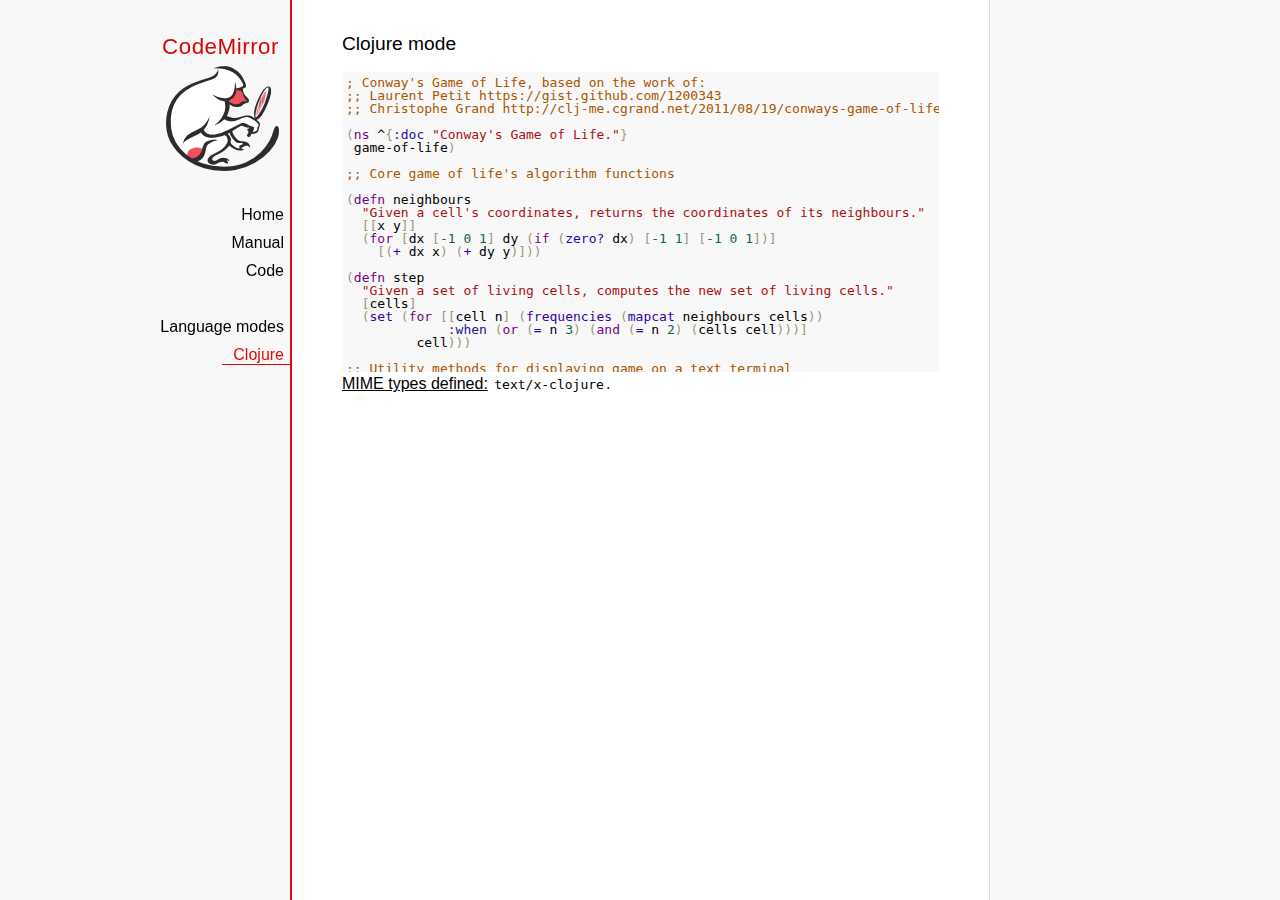
<file: openspace/static/codemirror/mode/clojure/index.html>
<!doctype html>

<title>CodeMirror: Clojure mode</title>
<meta charset="utf-8"/>
<link rel=stylesheet href="../../doc/docs.css">

<link rel="stylesheet" href="../../lib/codemirror.css">
<script src="../../lib/codemirror.js"></script>
<script src="clojure.js"></script>
<style>.CodeMirror {background: #f8f8f8;}</style>
<div id=nav>
  <a href="http://codemirror.net"><h1>CodeMirror</h1><img id=logo src="../../doc/logo.png"></a>

  <ul>
    <li><a href="../../index.html">Home</a>
    <li><a href="../../doc/manual.html">Manual</a>
    <li><a href="https://github.com/codemirror/codemirror">Code</a>
  </ul>
  <ul>
    <li><a href="../index.html">Language modes</a>
    <li><a class=active href="#">Clojure</a>
  </ul>
</div>

<article>
<h2>Clojure mode</h2>
<form><textarea id="code" name="code">
; Conway's Game of Life, based on the work of:
;; Laurent Petit https://gist.github.com/1200343
;; Christophe Grand http://clj-me.cgrand.net/2011/08/19/conways-game-of-life

(ns ^{:doc "Conway's Game of Life."}
 game-of-life)

;; Core game of life's algorithm functions

(defn neighbours
  "Given a cell's coordinates, returns the coordinates of its neighbours."
  [[x y]]
  (for [dx [-1 0 1] dy (if (zero? dx) [-1 1] [-1 0 1])]
    [(+ dx x) (+ dy y)]))

(defn step
  "Given a set of living cells, computes the new set of living cells."
  [cells]
  (set (for [[cell n] (frequencies (mapcat neighbours cells))
             :when (or (= n 3) (and (= n 2) (cells cell)))]
         cell)))

;; Utility methods for displaying game on a text terminal

(defn print-board
  "Prints a board on *out*, representing a step in the game."
  [board w h]
  (doseq [x (range (inc w)) y (range (inc h))]
    (if (= y 0) (print "\n"))
    (print (if (board [x y]) "[X]" " . "))))

(defn display-grids
  "Prints a squence of boards on *out*, representing several steps."
  [grids w h]
  (doseq [board grids]
    (print-board board w h)
    (print "\n")))

;; Launches an example board

(def
  ^{:doc "board represents the initial set of living cells"}
   board #{[2 1] [2 2] [2 3]})

(display-grids (take 3 (iterate step board)) 5 5)

;; Let's play with characters
(println \1 \a \# \\
         \" \( \newline
         \} \" \space
         \tab \return \backspace
         \u1000 \uAaAa \u9F9F)

</textarea></form>
    <script>
      var editor = CodeMirror.fromTextArea(document.getElementById("code"), {});
    </script>

    <p><strong>MIME types defined:</strong> <code>text/x-clojure</code>.</p>

  </article>
</file>
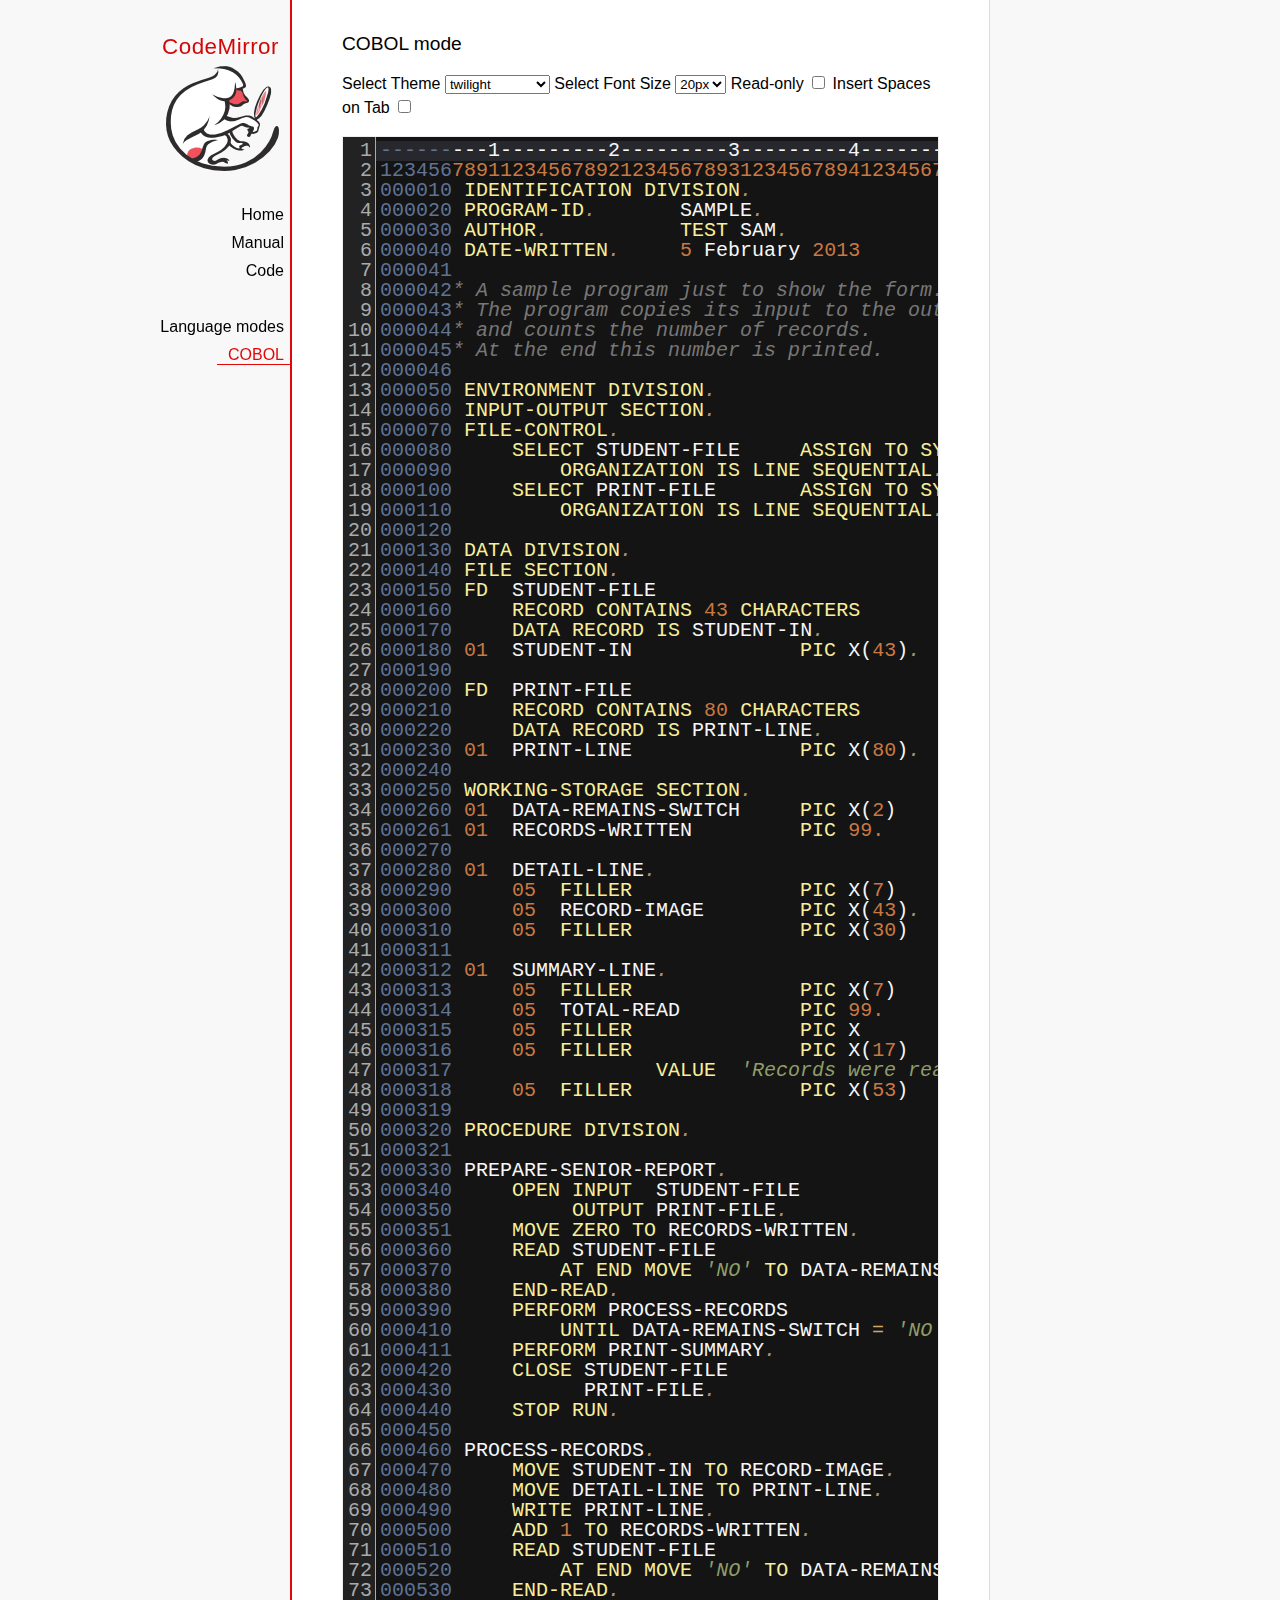
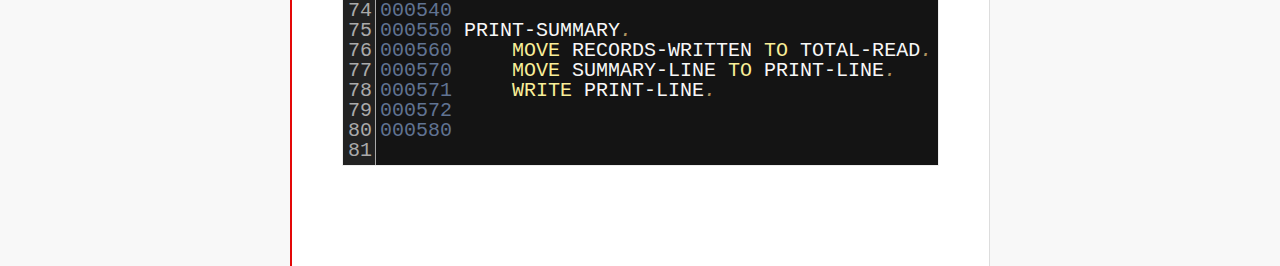
<file: openspace/static/codemirror/mode/cobol/index.html>
<!doctype html>

<title>CodeMirror: COBOL mode</title>
<meta charset="utf-8"/>
<link rel=stylesheet href="../../doc/docs.css">

<link rel="stylesheet" href="../../lib/codemirror.css">
<link rel="stylesheet" href="../../theme/neat.css">
<link rel="stylesheet" href="../../theme/elegant.css">
<link rel="stylesheet" href="../../theme/erlang-dark.css">
<link rel="stylesheet" href="../../theme/night.css">
<link rel="stylesheet" href="../../theme/monokai.css">
<link rel="stylesheet" href="../../theme/cobalt.css">
<link rel="stylesheet" href="../../theme/eclipse.css">
<link rel="stylesheet" href="../../theme/rubyblue.css">
<link rel="stylesheet" href="../../theme/lesser-dark.css">
<link rel="stylesheet" href="../../theme/xq-dark.css">
<link rel="stylesheet" href="../../theme/xq-light.css">
<link rel="stylesheet" href="../../theme/ambiance.css">
<link rel="stylesheet" href="../../theme/blackboard.css">
<link rel="stylesheet" href="../../theme/vibrant-ink.css">
<link rel="stylesheet" href="../../theme/solarized.css">
<link rel="stylesheet" href="../../theme/twilight.css">
<link rel="stylesheet" href="../../theme/midnight.css">
<link rel="stylesheet" href="../../addon/dialog/dialog.css">
<script src="../../lib/codemirror.js"></script>
<script src="../../addon/edit/matchbrackets.js"></script>
<script src="cobol.js"></script>
<script src="../../addon/selection/active-line.js"></script>
<script src="../../addon/search/search.js"></script>
<script src="../../addon/dialog/dialog.js"></script>
<script src="../../addon/search/searchcursor.js"></script>
<style>
        .CodeMirror {
          border: 1px solid #eee;
          font-size : 20px;
          height : auto !important;
        }
        .CodeMirror-activeline-background {background: #555555 !important;}
    </style>
<div id=nav>
  <a href="http://codemirror.net"><h1>CodeMirror</h1><img id=logo src="../../doc/logo.png"></a>

  <ul>
    <li><a href="../../index.html">Home</a>
    <li><a href="../../doc/manual.html">Manual</a>
    <li><a href="https://github.com/codemirror/codemirror">Code</a>
  </ul>
  <ul>
    <li><a href="../index.html">Language modes</a>
    <li><a class=active href="#">COBOL</a>
  </ul>
</div>

<article>
<h2>COBOL mode</h2>

    <p> Select Theme <select onchange="selectTheme()" id="selectTheme">
        <option>default</option>
        <option>ambiance</option>
        <option>blackboard</option>
        <option>cobalt</option>
        <option>eclipse</option>
        <option>elegant</option>
        <option>erlang-dark</option>
        <option>lesser-dark</option>
        <option>midnight</option>
        <option>monokai</option>
        <option>neat</option>
        <option>night</option>
        <option>rubyblue</option>
        <option>solarized dark</option>
        <option>solarized light</option>
        <option selected>twilight</option>
        <option>vibrant-ink</option>
        <option>xq-dark</option>
        <option>xq-light</option>
    </select>    Select Font Size <select onchange="selectFontsize()" id="selectFontSize">
          <option value="13px">13px</option>
          <option value="14px">14px</option>
          <option value="16px">16px</option>
          <option value="18px">18px</option>
          <option value="20px" selected="selected">20px</option>
          <option value="24px">24px</option>
          <option value="26px">26px</option>
          <option value="28px">28px</option>
          <option value="30px">30px</option>
          <option value="32px">32px</option>
          <option value="34px">34px</option>
          <option value="36px">36px</option>
        </select>
<label for="checkBoxReadOnly">Read-only</label>
<input type="checkbox" id="checkBoxReadOnly" onchange="selectReadOnly()">
<label for="id_tabToIndentSpace">Insert Spaces on Tab</label>
<input type="checkbox" id="id_tabToIndentSpace" onchange="tabToIndentSpace()">
</p>
<textarea id="code" name="code">
---------1---------2---------3---------4---------5---------6---------7---------8
12345678911234567892123456789312345678941234567895123456789612345678971234567898
000010 IDENTIFICATION DIVISION.                                        MODTGHERE
000020 PROGRAM-ID.       SAMPLE.
000030 AUTHOR.           TEST SAM. 
000040 DATE-WRITTEN.     5 February 2013
000041
000042* A sample program just to show the form.
000043* The program copies its input to the output,
000044* and counts the number of records.
000045* At the end this number is printed.
000046
000050 ENVIRONMENT DIVISION.
000060 INPUT-OUTPUT SECTION.
000070 FILE-CONTROL.
000080     SELECT STUDENT-FILE     ASSIGN TO SYSIN
000090         ORGANIZATION IS LINE SEQUENTIAL.
000100     SELECT PRINT-FILE       ASSIGN TO SYSOUT
000110         ORGANIZATION IS LINE SEQUENTIAL.
000120
000130 DATA DIVISION.
000140 FILE SECTION.
000150 FD  STUDENT-FILE
000160     RECORD CONTAINS 43 CHARACTERS
000170     DATA RECORD IS STUDENT-IN.
000180 01  STUDENT-IN              PIC X(43).
000190
000200 FD  PRINT-FILE
000210     RECORD CONTAINS 80 CHARACTERS
000220     DATA RECORD IS PRINT-LINE.
000230 01  PRINT-LINE              PIC X(80).
000240
000250 WORKING-STORAGE SECTION.
000260 01  DATA-REMAINS-SWITCH     PIC X(2)      VALUE SPACES.
000261 01  RECORDS-WRITTEN         PIC 99.
000270
000280 01  DETAIL-LINE.
000290     05  FILLER              PIC X(7)      VALUE SPACES.
000300     05  RECORD-IMAGE        PIC X(43).
000310     05  FILLER              PIC X(30)     VALUE SPACES.
000311 
000312 01  SUMMARY-LINE.
000313     05  FILLER              PIC X(7)      VALUE SPACES.
000314     05  TOTAL-READ          PIC 99.
000315     05  FILLER              PIC X         VALUE SPACE.
000316     05  FILLER              PIC X(17)     
000317                 VALUE  'Records were read'.
000318     05  FILLER              PIC X(53)     VALUE SPACES.
000319
000320 PROCEDURE DIVISION.
000321
000330 PREPARE-SENIOR-REPORT.
000340     OPEN INPUT  STUDENT-FILE
000350          OUTPUT PRINT-FILE.
000351     MOVE ZERO TO RECORDS-WRITTEN.
000360     READ STUDENT-FILE
000370         AT END MOVE 'NO' TO DATA-REMAINS-SWITCH
000380     END-READ.
000390     PERFORM PROCESS-RECORDS
000410         UNTIL DATA-REMAINS-SWITCH = 'NO'.
000411     PERFORM PRINT-SUMMARY.
000420     CLOSE STUDENT-FILE
000430           PRINT-FILE.
000440     STOP RUN.
000450
000460 PROCESS-RECORDS.
000470     MOVE STUDENT-IN TO RECORD-IMAGE.
000480     MOVE DETAIL-LINE TO PRINT-LINE.
000490     WRITE PRINT-LINE.
000500     ADD 1 TO RECORDS-WRITTEN.
000510     READ STUDENT-FILE
000520         AT END MOVE 'NO' TO DATA-REMAINS-SWITCH
000530     END-READ. 
000540
000550 PRINT-SUMMARY.
000560     MOVE RECORDS-WRITTEN TO TOTAL-READ.
000570     MOVE SUMMARY-LINE TO PRINT-LINE.
000571     WRITE PRINT-LINE. 
000572
000580
</textarea>
    <script>
      var editor = CodeMirror.fromTextArea(document.getElementById("code"), {
        lineNumbers: true,
        matchBrackets: true,
        mode: "text/x-cobol",
        theme : "twilight",
        styleActiveLine: true,
        showCursorWhenSelecting : true,  
      });
      function selectTheme() {
        var themeInput = document.getElementById("selectTheme");
        var theme = themeInput.options[themeInput.selectedIndex].innerHTML;
        editor.setOption("theme", theme);
      }
      function selectFontsize() {
        var fontSizeInput = document.getElementById("selectFontSize");
        var fontSize = fontSizeInput.options[fontSizeInput.selectedIndex].innerHTML;
        editor.getWrapperElement().style.fontSize = fontSize;
        editor.refresh();
      }
      function selectReadOnly() {
        editor.setOption("readOnly", document.getElementById("checkBoxReadOnly").checked);
      }
      function tabToIndentSpace() {
        if (document.getElementById("id_tabToIndentSpace").checked) {
            editor.setOption("extraKeys", {Tab: function(cm) { cm.replaceSelection("    ", "end"); }});
        } else {
            editor.setOption("extraKeys", {Tab: function(cm) { cm.replaceSelection("    ", "end"); }});
        }
      }
    </script>
  </article>
</file>
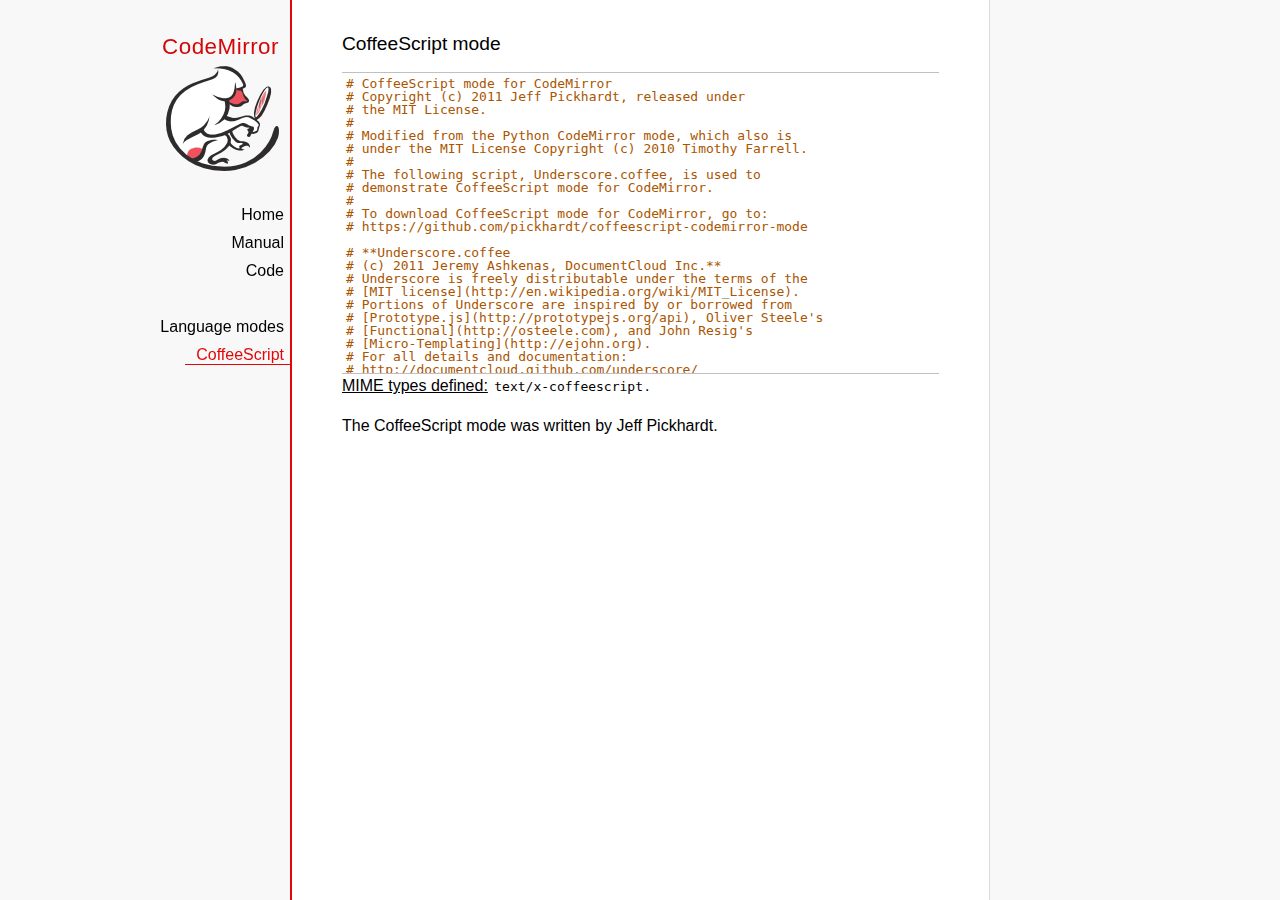
<file: openspace/static/codemirror/mode/coffeescript/index.html>
<!doctype html>

<title>CodeMirror: CoffeeScript mode</title>
<meta charset="utf-8"/>
<link rel=stylesheet href="../../doc/docs.css">

<link rel="stylesheet" href="../../lib/codemirror.css">
<script src="../../lib/codemirror.js"></script>
<script src="coffeescript.js"></script>
<style>.CodeMirror {border-top: 1px solid silver; border-bottom: 1px solid silver;}</style>
<div id=nav>
  <a href="http://codemirror.net"><h1>CodeMirror</h1><img id=logo src="../../doc/logo.png"></a>

  <ul>
    <li><a href="../../index.html">Home</a>
    <li><a href="../../doc/manual.html">Manual</a>
    <li><a href="https://github.com/codemirror/codemirror">Code</a>
  </ul>
  <ul>
    <li><a href="../index.html">Language modes</a>
    <li><a class=active href="#">CoffeeScript</a>
  </ul>
</div>

<article>
<h2>CoffeeScript mode</h2>
<form><textarea id="code" name="code">
# CoffeeScript mode for CodeMirror
# Copyright (c) 2011 Jeff Pickhardt, released under
# the MIT License.
#
# Modified from the Python CodeMirror mode, which also is 
# under the MIT License Copyright (c) 2010 Timothy Farrell.
#
# The following script, Underscore.coffee, is used to 
# demonstrate CoffeeScript mode for CodeMirror.
#
# To download CoffeeScript mode for CodeMirror, go to:
# https://github.com/pickhardt/coffeescript-codemirror-mode

# **Underscore.coffee
# (c) 2011 Jeremy Ashkenas, DocumentCloud Inc.**
# Underscore is freely distributable under the terms of the
# [MIT license](http://en.wikipedia.org/wiki/MIT_License).
# Portions of Underscore are inspired by or borrowed from
# [Prototype.js](http://prototypejs.org/api), Oliver Steele's
# [Functional](http://osteele.com), and John Resig's
# [Micro-Templating](http://ejohn.org).
# For all details and documentation:
# http://documentcloud.github.com/underscore/


# Baseline setup
# --------------

# Establish the root object, `window` in the browser, or `global` on the server.
root = this


# Save the previous value of the `_` variable.
previousUnderscore = root._

### Multiline
    comment
###

# Establish the object that gets thrown to break out of a loop iteration.
# `StopIteration` is SOP on Mozilla.
breaker = if typeof(StopIteration) is 'undefined' then '__break__' else StopIteration


#### Docco style single line comment (title)


# Helper function to escape **RegExp** contents, because JS doesn't have one.
escapeRegExp = (string) -> string.replace(/([.*+?^${}()|[\]\/\\])/g, '\\$1')


# Save bytes in the minified (but not gzipped) version:
ArrayProto = Array.prototype
ObjProto = Object.prototype


# Create quick reference variables for speed access to core prototypes.
slice = ArrayProto.slice
unshift = ArrayProto.unshift
toString = ObjProto.toString
hasOwnProperty = ObjProto.hasOwnProperty
propertyIsEnumerable = ObjProto.propertyIsEnumerable


# All **ECMA5** native implementations we hope to use are declared here.
nativeForEach = ArrayProto.forEach
nativeMap = ArrayProto.map
nativeReduce = ArrayProto.reduce
nativeReduceRight = ArrayProto.reduceRight
nativeFilter = ArrayProto.filter
nativeEvery = ArrayProto.every
nativeSome = ArrayProto.some
nativeIndexOf = ArrayProto.indexOf
nativeLastIndexOf = ArrayProto.lastIndexOf
nativeIsArray = Array.isArray
nativeKeys = Object.keys


# Create a safe reference to the Underscore object for use below.
_ = (obj) -> new wrapper(obj)


# Export the Underscore object for **CommonJS**.
if typeof(exports) != 'undefined' then exports._ = _


# Export Underscore to global scope.
root._ = _


# Current version.
_.VERSION = '1.1.0'


# Collection Functions
# --------------------

# The cornerstone, an **each** implementation.
# Handles objects implementing **forEach**, arrays, and raw objects.
_.each = (obj, iterator, context) ->
  try
    if nativeForEach and obj.forEach is nativeForEach
      obj.forEach iterator, context
    else if _.isNumber obj.length
      iterator.call context, obj[i], i, obj for i in [0...obj.length]
    else
      iterator.call context, val, key, obj for own key, val of obj
  catch e
    throw e if e isnt breaker
  obj


# Return the results of applying the iterator to each element. Use JavaScript
# 1.6's version of **map**, if possible.
_.map = (obj, iterator, context) ->
  return obj.map(iterator, context) if nativeMap and obj.map is nativeMap
  results = []
  _.each obj, (value, index, list) ->
    results.push iterator.call context, value, index, list
  results


# **Reduce** builds up a single result from a list of values. Also known as
# **inject**, or **foldl**. Uses JavaScript 1.8's version of **reduce**, if possible.
_.reduce = (obj, iterator, memo, context) ->
  if nativeReduce and obj.reduce is nativeReduce
    iterator = _.bind iterator, context if context
    return obj.reduce iterator, memo
  _.each obj, (value, index, list) ->
    memo = iterator.call context, memo, value, index, list
  memo


# The right-associative version of **reduce**, also known as **foldr**. Uses
# JavaScript 1.8's version of **reduceRight**, if available.
_.reduceRight = (obj, iterator, memo, context) ->
  if nativeReduceRight and obj.reduceRight is nativeReduceRight
    iterator = _.bind iterator, context if context
    return obj.reduceRight iterator, memo
  reversed = _.clone(_.toArray(obj)).reverse()
  _.reduce reversed, iterator, memo, context


# Return the first value which passes a truth test.
_.detect = (obj, iterator, context) ->
  result = null
  _.each obj, (value, index, list) ->
    if iterator.call context, value, index, list
      result = value
      _.breakLoop()
  result


# Return all the elements that pass a truth test. Use JavaScript 1.6's
# **filter**, if it exists.
_.filter = (obj, iterator, context) ->
  return obj.filter iterator, context if nativeFilter and obj.filter is nativeFilter
  results = []
  _.each obj, (value, index, list) ->
    results.push value if iterator.call context, value, index, list
  results


# Return all the elements for which a truth test fails.
_.reject = (obj, iterator, context) ->
  results = []
  _.each obj, (value, index, list) ->
    results.push value if not iterator.call context, value, index, list
  results


# Determine whether all of the elements match a truth test. Delegate to
# JavaScript 1.6's **every**, if it is present.
_.every = (obj, iterator, context) ->
  iterator ||= _.identity
  return obj.every iterator, context if nativeEvery and obj.every is nativeEvery
  result = true
  _.each obj, (value, index, list) ->
    _.breakLoop() unless (result = result and iterator.call(context, value, index, list))
  result


# Determine if at least one element in the object matches a truth test. Use
# JavaScript 1.6's **some**, if it exists.
_.some = (obj, iterator, context) ->
  iterator ||= _.identity
  return obj.some iterator, context if nativeSome and obj.some is nativeSome
  result = false
  _.each obj, (value, index, list) ->
    _.breakLoop() if (result = iterator.call(context, value, index, list))
  result


# Determine if a given value is included in the array or object,
# based on `===`.
_.include = (obj, target) ->
  return _.indexOf(obj, target) isnt -1 if nativeIndexOf and obj.indexOf is nativeIndexOf
  return true for own key, val of obj when val is target
  false


# Invoke a method with arguments on every item in a collection.
_.invoke = (obj, method) ->
  args = _.rest arguments, 2
  (if method then val[method] else val).apply(val, args) for val in obj


# Convenience version of a common use case of **map**: fetching a property.
_.pluck = (obj, key) ->
  _.map(obj, (val) -> val[key])


# Return the maximum item or (item-based computation).
_.max = (obj, iterator, context) ->
  return Math.max.apply(Math, obj) if not iterator and _.isArray(obj)
  result = computed: -Infinity
  _.each obj, (value, index, list) ->
    computed = if iterator then iterator.call(context, value, index, list) else value
    computed >= result.computed and (result = {value: value, computed: computed})
  result.value


# Return the minimum element (or element-based computation).
_.min = (obj, iterator, context) ->
  return Math.min.apply(Math, obj) if not iterator and _.isArray(obj)
  result = computed: Infinity
  _.each obj, (value, index, list) ->
    computed = if iterator then iterator.call(context, value, index, list) else value
    computed < result.computed and (result = {value: value, computed: computed})
  result.value


# Sort the object's values by a criterion produced by an iterator.
_.sortBy = (obj, iterator, context) ->
  _.pluck(((_.map obj, (value, index, list) ->
    {value: value, criteria: iterator.call(context, value, index, list)}
  ).sort((left, right) ->
    a = left.criteria; b = right.criteria
    if a < b then -1 else if a > b then 1 else 0
  )), 'value')


# Use a comparator function to figure out at what index an object should
# be inserted so as to maintain order. Uses binary search.
_.sortedIndex = (array, obj, iterator) ->
  iterator ||= _.identity
  low = 0
  high = array.length
  while low < high
    mid = (low + high) >> 1
    if iterator(array[mid]) < iterator(obj) then low = mid + 1 else high = mid
  low


# Convert anything iterable into a real, live array.
_.toArray = (iterable) ->
  return [] if (!iterable)
  return iterable.toArray() if (iterable.toArray)
  return iterable if (_.isArray(iterable))
  return slice.call(iterable) if (_.isArguments(iterable))
  _.values(iterable)


# Return the number of elements in an object.
_.size = (obj) -> _.toArray(obj).length


# Array Functions
# ---------------

# Get the first element of an array. Passing `n` will return the first N
# values in the array. Aliased as **head**. The `guard` check allows it to work
# with **map**.
_.first = (array, n, guard) ->
  if n and not guard then slice.call(array, 0, n) else array[0]


# Returns everything but the first entry of the array. Aliased as **tail**.
# Especially useful on the arguments object. Passing an `index` will return
# the rest of the values in the array from that index onward. The `guard`
# check allows it to work with **map**.
_.rest = (array, index, guard) ->
  slice.call(array, if _.isUndefined(index) or guard then 1 else index)


# Get the last element of an array.
_.last = (array) -> array[array.length - 1]


# Trim out all falsy values from an array.
_.compact = (array) -> item for item in array when item


# Return a completely flattened version of an array.
_.flatten = (array) ->
  _.reduce array, (memo, value) ->
    return memo.concat(_.flatten(value)) if _.isArray value
    memo.push value
    memo
  , []


# Return a version of the array that does not contain the specified value(s).
_.without = (array) ->
  values = _.rest arguments
  val for val in _.toArray(array) when not _.include values, val


# Produce a duplicate-free version of the array. If the array has already
# been sorted, you have the option of using a faster algorithm.
_.uniq = (array, isSorted) ->
  memo = []
  for el, i in _.toArray array
    memo.push el if i is 0 || (if isSorted is true then _.last(memo) isnt el else not _.include(memo, el))
  memo


# Produce an array that contains every item shared between all the
# passed-in arrays.
_.intersect = (array) ->
  rest = _.rest arguments
  _.select _.uniq(array), (item) ->
    _.all rest, (other) ->
      _.indexOf(other, item) >= 0


# Zip together multiple lists into a single array -- elements that share
# an index go together.
_.zip = ->
  length = _.max _.pluck arguments, 'length'
  results = new Array length
  for i in [0...length]
    results[i] = _.pluck arguments, String i
  results


# If the browser doesn't supply us with **indexOf** (I'm looking at you, MSIE),
# we need this function. Return the position of the first occurrence of an
# item in an array, or -1 if the item is not included in the array.
_.indexOf = (array, item) ->
  return array.indexOf item if nativeIndexOf and array.indexOf is nativeIndexOf
  i = 0; l = array.length
  while l - i
    if array[i] is item then return i else i++
  -1


# Provide JavaScript 1.6's **lastIndexOf**, delegating to the native function,
# if possible.
_.lastIndexOf = (array, item) ->
  return array.lastIndexOf(item) if nativeLastIndexOf and array.lastIndexOf is nativeLastIndexOf
  i = array.length
  while i
    if array[i] is item then return i else i--
  -1


# Generate an integer Array containing an arithmetic progression. A port of
# [the native Python **range** function](http://docs.python.org/library/functions.html#range).
_.range = (start, stop, step) ->
  a = arguments
  solo = a.length <= 1
  i = start = if solo then 0 else a[0]
  stop = if solo then a[0] else a[1]
  step = a[2] or 1
  len = Math.ceil((stop - start) / step)
  return [] if len <= 0
  range = new Array len
  idx = 0
  loop
    return range if (if step > 0 then i - stop else stop - i) >= 0
    range[idx] = i
    idx++
    i+= step


# Function Functions
# ------------------

# Create a function bound to a given object (assigning `this`, and arguments,
# optionally). Binding with arguments is also known as **curry**.
_.bind = (func, obj) ->
  args = _.rest arguments, 2
  -> func.apply obj or root, args.concat arguments


# Bind all of an object's methods to that object. Useful for ensuring that
# all callbacks defined on an object belong to it.
_.bindAll = (obj) ->
  funcs = if arguments.length > 1 then _.rest(arguments) else _.functions(obj)
  _.each funcs, (f) -> obj[f] = _.bind obj[f], obj
  obj


# Delays a function for the given number of milliseconds, and then calls
# it with the arguments supplied.
_.delay = (func, wait) ->
  args = _.rest arguments, 2
  setTimeout((-> func.apply(func, args)), wait)


# Memoize an expensive function by storing its results.
_.memoize = (func, hasher) ->
  memo = {}
  hasher or= _.identity
  ->
    key = hasher.apply this, arguments
    return memo[key] if key of memo
    memo[key] = func.apply this, arguments


# Defers a function, scheduling it to run after the current call stack has
# cleared.
_.defer = (func) ->
  _.delay.apply _, [func, 1].concat _.rest arguments


# Returns the first function passed as an argument to the second,
# allowing you to adjust arguments, run code before and after, and
# conditionally execute the original function.
_.wrap = (func, wrapper) ->
  -> wrapper.apply wrapper, [func].concat arguments


# Returns a function that is the composition of a list of functions, each
# consuming the return value of the function that follows.
_.compose = ->
  funcs = arguments
  ->
    args = arguments
    for i in [funcs.length - 1..0] by -1
      args = [funcs[i].apply(this, args)]
    args[0]


# Object Functions
# ----------------

# Retrieve the names of an object's properties.
_.keys = nativeKeys or (obj) ->
  return _.range 0, obj.length if _.isArray(obj)
  key for key, val of obj


# Retrieve the values of an object's properties.
_.values = (obj) ->
  _.map obj, _.identity


# Return a sorted list of the function names available in Underscore.
_.functions = (obj) ->
  _.filter(_.keys(obj), (key) -> _.isFunction(obj[key])).sort()


# Extend a given object with all of the properties in a source object.
_.extend = (obj) ->
  for source in _.rest(arguments)
    obj[key] = val for key, val of source
  obj


# Create a (shallow-cloned) duplicate of an object.
_.clone = (obj) ->
  return obj.slice 0 if _.isArray obj
  _.extend {}, obj


# Invokes interceptor with the obj, and then returns obj.
# The primary purpose of this method is to "tap into" a method chain,
# in order to perform operations on intermediate results within
 the chain.
_.tap = (obj, interceptor) ->
  interceptor obj
  obj


# Perform a deep comparison to check if two objects are equal.
_.isEqual = (a, b) ->
  # Check object identity.
  return true if a is b
  # Different types?
  atype = typeof(a); btype = typeof(b)
  return false if atype isnt btype
  # Basic equality test (watch out for coercions).
  return true if `a == b`
  # One is falsy and the other truthy.
  return false if (!a and b) or (a and !b)
  # One of them implements an `isEqual()`?
  return a.isEqual(b) if a.isEqual
  # Check dates' integer values.
  return a.getTime() is b.getTime() if _.isDate(a) and _.isDate(b)
  # Both are NaN?
  return false if _.isNaN(a) and _.isNaN(b)
  # Compare regular expressions.
  if _.isRegExp(a) and _.isRegExp(b)
    return a.source is b.source and
           a.global is b.global and
           a.ignoreCase is b.ignoreCase and
           a.multiline is b.multiline
  # If a is not an object by this point, we can't handle it.
  return false if atype isnt 'object'
  # Check for different array lengths before comparing contents.
  return false if a.length and (a.length isnt b.length)
  # Nothing else worked, deep compare the contents.
  aKeys = _.keys(a); bKeys = _.keys(b)
  # Different object sizes?
  return false if aKeys.length isnt bKeys.length
  # Recursive comparison of contents.
  return false for key, val of a when !(key of b) or !_.isEqual(val, b[key])
  true


# Is a given array or object empty?
_.isEmpty = (obj) ->
  return obj.length is 0 if _.isArray(obj) or _.isString(obj)
  return false for own key of obj
  true


# Is a given value a DOM element?
_.isElement = (obj) -> obj and obj.nodeType is 1


# Is a given value an array?
_.isArray = nativeIsArray or (obj) -> !!(obj and obj.concat and obj.unshift and not obj.callee)


# Is a given variable an arguments object?
_.isArguments = (obj) -> obj and obj.callee


# Is the given value a function?
_.isFunction = (obj) -> !!(obj and obj.constructor and obj.call and obj.apply)


# Is the given value a string?
_.isString = (obj) -> !!(obj is '' or (obj and obj.charCodeAt and obj.substr))


# Is a given value a number?
_.isNumber = (obj) -> (obj is +obj) or toString.call(obj) is '[object Number]'


# Is a given value a boolean?
_.isBoolean = (obj) -> obj is true or obj is false


# Is a given value a Date?
_.isDate = (obj) -> !!(obj and obj.getTimezoneOffset and obj.setUTCFullYear)


# Is the given value a regular expression?
_.isRegExp = (obj) -> !!(obj and obj.exec and (obj.ignoreCase or obj.ignoreCase is false))


# Is the given value NaN -- this one is interesting. `NaN != NaN`, and
# `isNaN(undefined) == true`, so we make sure it's a number first.
_.isNaN = (obj) -> _.isNumber(obj) and window.isNaN(obj)


# Is a given value equal to null?
_.isNull = (obj) -> obj is null


# Is a given variable undefined?
_.isUndefined = (obj) -> typeof obj is 'undefined'


# Utility Functions
# -----------------

# Run Underscore.js in noConflict mode, returning the `_` variable to its
# previous owner. Returns a reference to the Underscore object.
_.noConflict = ->
  root._ = previousUnderscore
  this


# Keep the identity function around for default iterators.
_.identity = (value) -> value


# Run a function `n` times.
_.times = (n, iterator, context) ->
  iterator.call context, i for i in [0...n]


# Break out of the middle of an iteration.
_.breakLoop = -> throw breaker


# Add your own custom functions to the Underscore object, ensuring that
# they're correctly added to the OOP wrapper as well.
_.mixin = (obj) ->
  for name in _.functions(obj)
    addToWrapper name, _[name] = obj[name]


# Generate a unique integer id (unique within the entire client session).
# Useful for temporary DOM ids.
idCounter = 0
_.uniqueId = (prefix) ->
  (prefix or '') + idCounter++


# By default, Underscore uses **ERB**-style template delimiters, change the
# following template settings to use alternative delimiters.
_.templateSettings = {
  start: '<%'
  end: '%>'
  interpolate: /<%=(.+?)%>/g
}


# JavaScript templating a-la **ERB**, pilfered from John Resig's
# *Secrets of the JavaScript Ninja*, page 83.
# Single-quote fix from Rick Strahl.
# With alterations for arbitrary delimiters, and to preserve whitespace.
_.template = (str, data) ->
  c = _.templateSettings
  endMatch = new RegExp("'(?=[^"+c.end.substr(0, 1)+"]*"+escapeRegExp(c.end)+")","g")
  fn = new Function 'obj',
    'var p=[],print=function(){p.push.apply(p,arguments);};' +
    'with(obj||{}){p.push(\'' +
    str.replace(/\r/g, '\\r')
       .replace(/\n/g, '\\n')
       .replace(/\t/g, '\\t')
       .replace(endMatch,"���")
       .split("'").join("\\'")
       .split("���").join("'")
       .replace(c.interpolate, "',$1,'")
       .split(c.start).join("');")
       .split(c.end).join("p.push('") +
       "');}return p.join('');"
  if data then fn(data) else fn


# Aliases
# -------

_.forEach = _.each
_.foldl = _.inject = _.reduce
_.foldr = _.reduceRight
_.select = _.filter
_.all = _.every
_.any = _.some
_.contains = _.include
_.head = _.first
_.tail = _.rest
_.methods = _.functions


# Setup the OOP Wrapper
# ---------------------

# If Underscore is called as a function, it returns a wrapped object that
# can be used OO-style. This wrapper holds altered versions of all the
# underscore functions. Wrapped objects may be chained.
wrapper = (obj) ->
  this._wrapped = obj
  this


# Helper function to continue chaining intermediate results.
result = (obj, chain) ->
  if chain then _(obj).chain() else obj


# A method to easily add functions to the OOP wrapper.
addToWrapper = (name, func) ->
  wrapper.prototype[name] = ->
    args = _.toArray arguments
    unshift.call args, this._wrapped
    result func.apply(_, args), this._chain


# Add all ofthe Underscore functions to the wrapper object.
_.mixin _


# Add all mutator Array functions to the wrapper.
_.each ['pop', 'push', 'reverse', 'shift', 'sort', 'splice', 'unshift'], (name) ->
  method = Array.prototype[name]
  wrapper.prototype[name] = ->
    method.apply(this._wrapped, arguments)
    result(this._wrapped, this._chain)


# Add all accessor Array functions to the wrapper.
_.each ['concat', 'join', 'slice'], (name) ->
  method = Array.prototype[name]
  wrapper.prototype[name] = ->
    result(method.apply(this._wrapped, arguments), this._chain)


# Start chaining a wrapped Underscore object.
wrapper::chain = ->
  this._chain = true
  this


# Extracts the result from a wrapped and chained object.
wrapper::value = -> this._wrapped
</textarea></form>
    <script>
      var editor = CodeMirror.fromTextArea(document.getElementById("code"), {});
    </script>

    <p><strong>MIME types defined:</strong> <code>text/x-coffeescript</code>.</p>

    <p>The CoffeeScript mode was written by Jeff Pickhardt.</p>

  </article>
</file>
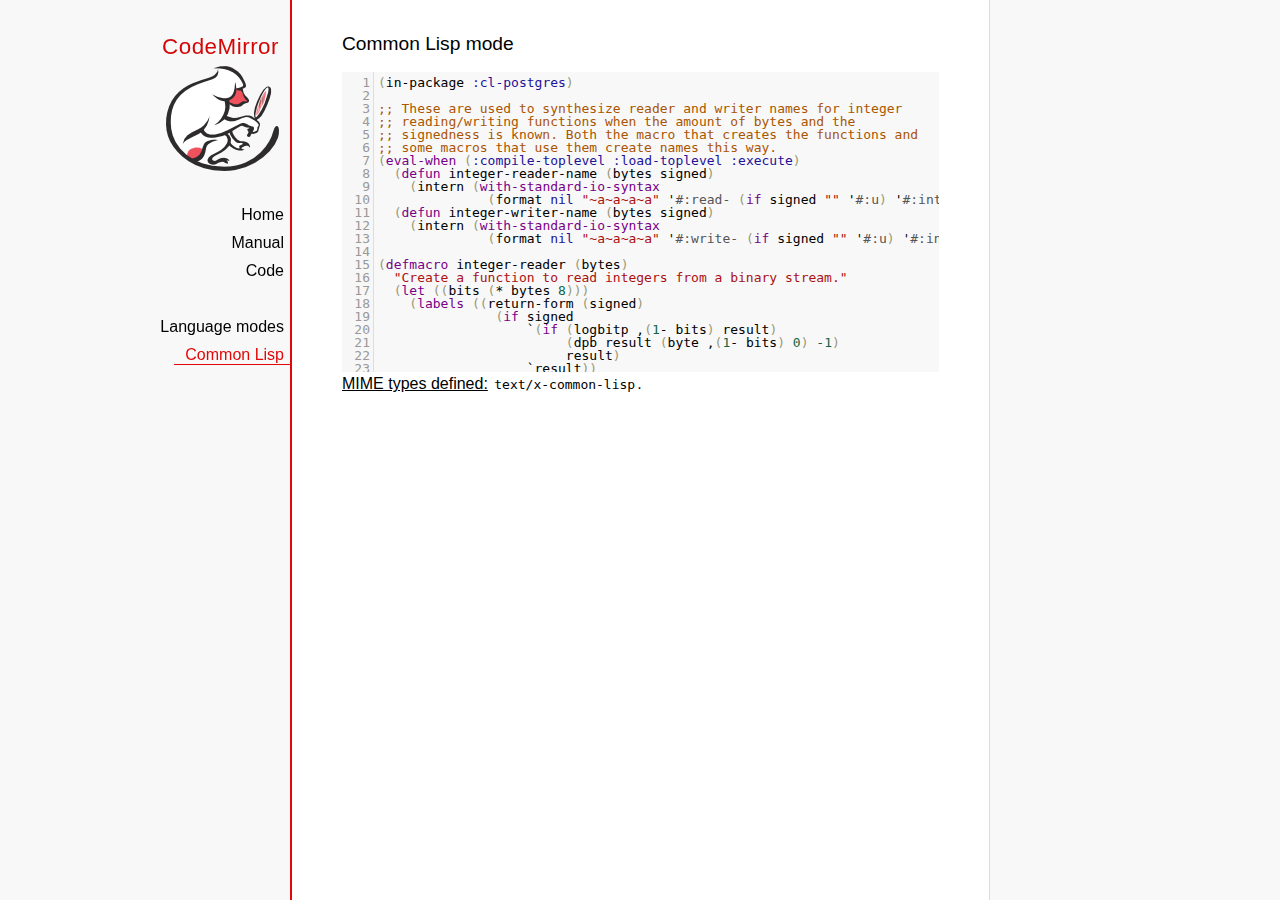
<file: openspace/static/codemirror/mode/commonlisp/index.html>
<!doctype html>

<title>CodeMirror: Common Lisp mode</title>
<meta charset="utf-8"/>
<link rel=stylesheet href="../../doc/docs.css">

<link rel="stylesheet" href="../../lib/codemirror.css">
<script src="../../lib/codemirror.js"></script>
<script src="commonlisp.js"></script>
<style>.CodeMirror {background: #f8f8f8;}</style>
<div id=nav>
  <a href="http://codemirror.net"><h1>CodeMirror</h1><img id=logo src="../../doc/logo.png"></a>

  <ul>
    <li><a href="../../index.html">Home</a>
    <li><a href="../../doc/manual.html">Manual</a>
    <li><a href="https://github.com/codemirror/codemirror">Code</a>
  </ul>
  <ul>
    <li><a href="../index.html">Language modes</a>
    <li><a class=active href="#">Common Lisp</a>
  </ul>
</div>

<article>
<h2>Common Lisp mode</h2>
<form><textarea id="code" name="code">(in-package :cl-postgres)

;; These are used to synthesize reader and writer names for integer
;; reading/writing functions when the amount of bytes and the
;; signedness is known. Both the macro that creates the functions and
;; some macros that use them create names this way.
(eval-when (:compile-toplevel :load-toplevel :execute)
  (defun integer-reader-name (bytes signed)
    (intern (with-standard-io-syntax
              (format nil "~a~a~a~a" '#:read- (if signed "" '#:u) '#:int bytes))))
  (defun integer-writer-name (bytes signed)
    (intern (with-standard-io-syntax
              (format nil "~a~a~a~a" '#:write- (if signed "" '#:u) '#:int bytes)))))

(defmacro integer-reader (bytes)
  "Create a function to read integers from a binary stream."
  (let ((bits (* bytes 8)))
    (labels ((return-form (signed)
               (if signed
                   `(if (logbitp ,(1- bits) result)
                        (dpb result (byte ,(1- bits) 0) -1)
                        result)
                   `result))
             (generate-reader (signed)
               `(defun ,(integer-reader-name bytes signed) (socket)
                  (declare (type stream socket)
                           #.*optimize*)
                  ,(if (= bytes 1)
                       `(let ((result (the (unsigned-byte 8) (read-byte socket))))
                          (declare (type (unsigned-byte 8) result))
                          ,(return-form signed))
                       `(let ((result 0))
                          (declare (type (unsigned-byte ,bits) result))
                          ,@(loop :for byte :from (1- bytes) :downto 0
                                   :collect `(setf (ldb (byte 8 ,(* 8 byte)) result)
                                                   (the (unsigned-byte 8) (read-byte socket))))
                          ,(return-form signed))))))
      `(progn
;; This causes weird errors on SBCL in some circumstances. Disabled for now.
;;         (declaim (inline ,(integer-reader-name bytes t)
;;                          ,(integer-reader-name bytes nil)))
         (declaim (ftype (function (t) (signed-byte ,bits))
                         ,(integer-reader-name bytes t)))
         ,(generate-reader t)
         (declaim (ftype (function (t) (unsigned-byte ,bits))
                         ,(integer-reader-name bytes nil)))
         ,(generate-reader nil)))))

(defmacro integer-writer (bytes)
  "Create a function to write integers to a binary stream."
  (let ((bits (* 8 bytes)))
    `(progn
      (declaim (inline ,(integer-writer-name bytes t)
                       ,(integer-writer-name bytes nil)))
      (defun ,(integer-writer-name bytes nil) (socket value)
        (declare (type stream socket)
                 (type (unsigned-byte ,bits) value)
                 #.*optimize*)
        ,@(if (= bytes 1)
              `((write-byte value socket))
              (loop :for byte :from (1- bytes) :downto 0
                    :collect `(write-byte (ldb (byte 8 ,(* byte 8)) value)
                               socket)))
        (values))
      (defun ,(integer-writer-name bytes t) (socket value)
        (declare (type stream socket)
                 (type (signed-byte ,bits) value)
                 #.*optimize*)
        ,@(if (= bytes 1)
              `((write-byte (ldb (byte 8 0) value) socket))
              (loop :for byte :from (1- bytes) :downto 0
                    :collect `(write-byte (ldb (byte 8 ,(* byte 8)) value)
                               socket)))
        (values)))))

;; All the instances of the above that we need.

(integer-reader 1)
(integer-reader 2)
(integer-reader 4)
(integer-reader 8)

(integer-writer 1)
(integer-writer 2)
(integer-writer 4)

(defun write-bytes (socket bytes)
  "Write a byte-array to a stream."
  (declare (type stream socket)
           (type (simple-array (unsigned-byte 8)) bytes)
           #.*optimize*)
  (write-sequence bytes socket))

(defun write-str (socket string)
  "Write a null-terminated string to a stream \(encoding it when UTF-8
support is enabled.)."
  (declare (type stream socket)
           (type string string)
           #.*optimize*)
  (enc-write-string string socket)
  (write-uint1 socket 0))

(declaim (ftype (function (t unsigned-byte)
                          (simple-array (unsigned-byte 8) (*)))
                read-bytes))
(defun read-bytes (socket length)
  "Read a byte array of the given length from a stream."
  (declare (type stream socket)
           (type fixnum length)
           #.*optimize*)
  (let ((result (make-array length :element-type '(unsigned-byte 8))))
    (read-sequence result socket)
    result))

(declaim (ftype (function (t) string) read-str))
(defun read-str (socket)
  "Read a null-terminated string from a stream. Takes care of encoding
when UTF-8 support is enabled."
  (declare (type stream socket)
           #.*optimize*)
  (enc-read-string socket :null-terminated t))

(defun skip-bytes (socket length)
  "Skip a given number of bytes in a binary stream."
  (declare (type stream socket)
           (type (unsigned-byte 32) length)
           #.*optimize*)
  (dotimes (i length)
    (read-byte socket)))

(defun skip-str (socket)
  "Skip a null-terminated string."
  (declare (type stream socket)
           #.*optimize*)
  (loop :for char :of-type fixnum = (read-byte socket)
        :until (zerop char)))

(defun ensure-socket-is-closed (socket &amp;key abort)
  (when (open-stream-p socket)
    (handler-case
        (close socket :abort abort)
      (error (error)
        (warn "Ignoring the error which happened while trying to close PostgreSQL socket: ~A" error)))))
</textarea></form>
    <script>
      var editor = CodeMirror.fromTextArea(document.getElementById("code"), {lineNumbers: true});
    </script>

    <p><strong>MIME types defined:</strong> <code>text/x-common-lisp</code>.</p>

  </article>
</file>
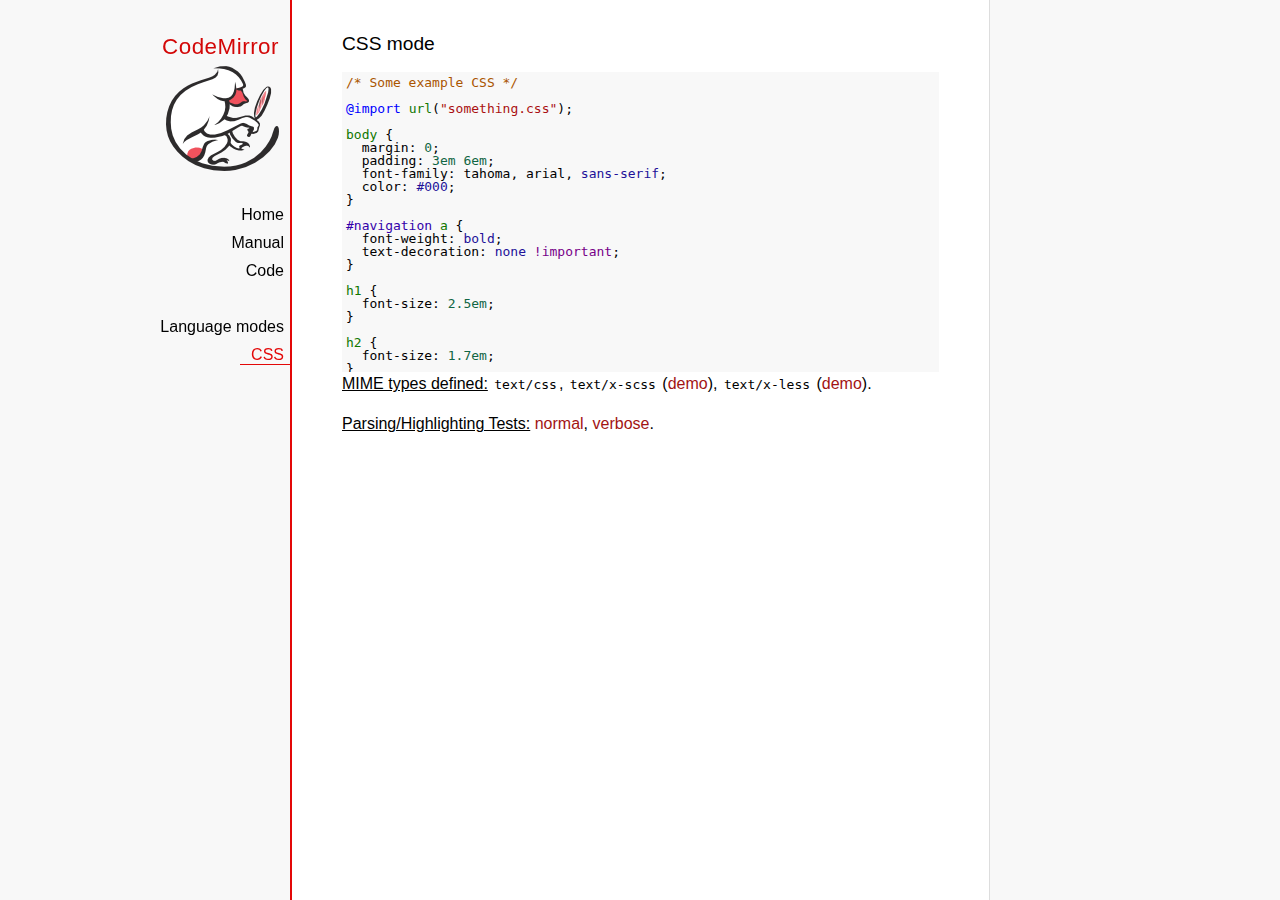
<file: openspace/static/codemirror/mode/css/index.html>
<!doctype html>

<title>CodeMirror: CSS mode</title>
<meta charset="utf-8"/>
<link rel=stylesheet href="../../doc/docs.css">

<link rel="stylesheet" href="../../lib/codemirror.css">
<link rel="stylesheet" href="../../addon/hint/show-hint.css">
<script src="../../lib/codemirror.js"></script>
<script src="css.js"></script>
<script src="../../addon/hint/show-hint.js"></script>
<script src="../../addon/hint/css-hint.js"></script>
<style>.CodeMirror {background: #f8f8f8;}</style>
<div id=nav>
  <a href="http://codemirror.net"><h1>CodeMirror</h1><img id=logo src="../../doc/logo.png"></a>

  <ul>
    <li><a href="../../index.html">Home</a>
    <li><a href="../../doc/manual.html">Manual</a>
    <li><a href="https://github.com/codemirror/codemirror">Code</a>
  </ul>
  <ul>
    <li><a href="../index.html">Language modes</a>
    <li><a class=active href="#">CSS</a>
  </ul>
</div>

<article>
<h2>CSS mode</h2>
<form><textarea id="code" name="code">
/* Some example CSS */

@import url("something.css");

body {
  margin: 0;
  padding: 3em 6em;
  font-family: tahoma, arial, sans-serif;
  color: #000;
}

#navigation a {
  font-weight: bold;
  text-decoration: none !important;
}

h1 {
  font-size: 2.5em;
}

h2 {
  font-size: 1.7em;
}

h1:before, h2:before {
  content: "::";
}

code {
  font-family: courier, monospace;
  font-size: 80%;
  color: #418A8A;
}
</textarea></form>
    <script>
      var editor = CodeMirror.fromTextArea(document.getElementById("code"), {
        extraKeys: {"Ctrl-Space": "autocomplete"},
      });
    </script>

    <p><strong>MIME types defined:</strong> <code>text/css</code>, <code>text/x-scss</code> (<a href="scss.html">demo</a>), <code>text/x-less</code> (<a href="less.html">demo</a>).</p>

    <p><strong>Parsing/Highlighting Tests:</strong> <a href="../../test/index.html#css_*">normal</a>,  <a href="../../test/index.html#verbose,css_*">verbose</a>.</p>

  </article>
</file>
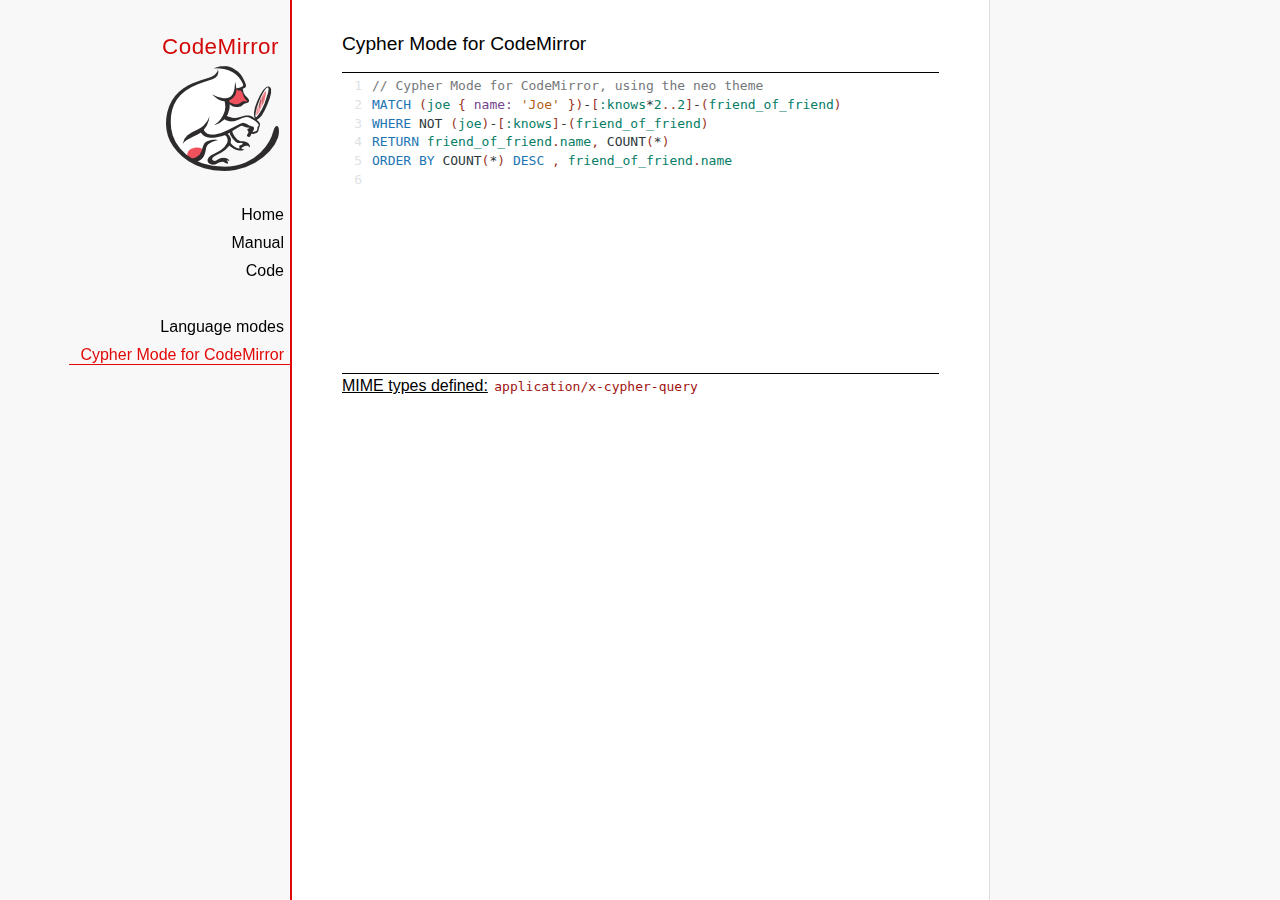
<file: openspace/static/codemirror/mode/cypher/index.html>
<!doctype html>

<title>CodeMirror: Cypher Mode for CodeMirror</title>
<meta charset="utf-8"/>
<link rel=stylesheet href="../../doc/docs.css">

<link rel="stylesheet" href="../../lib/codemirror.css" />
<link rel="stylesheet" href="../../theme/neo.css" />
<script src="../../lib/codemirror.js"></script>
<script src="cypher.js"></script>
<style>
.CodeMirror {
    border-top: 1px solid black;
    border-bottom: 1px solid black;
}
        </style>
<div id=nav>
  <a href="http://codemirror.net"><h1>CodeMirror</h1><img id=logo src="../../doc/logo.png"></a>

  <ul>
    <li><a href="../../index.html">Home</a>
    <li><a href="../../doc/manual.html">Manual</a>
    <li><a href="https://github.com/codemirror/codemirror">Code</a>
  </ul>
  <ul>
    <li><a href="../index.html">Language modes</a>
    <li><a class=active href="#">Cypher Mode for CodeMirror</a>
  </ul>
</div>

<article>
<h2>Cypher Mode for CodeMirror</h2>
<form>
            <textarea id="code" name="code">// Cypher Mode for CodeMirror, using the neo theme
MATCH (joe { name: 'Joe' })-[:knows*2..2]-(friend_of_friend)
WHERE NOT (joe)-[:knows]-(friend_of_friend)
RETURN friend_of_friend.name, COUNT(*)
ORDER BY COUNT(*) DESC , friend_of_friend.name
</textarea>
            </form>
            <p><strong>MIME types defined:</strong> 
            <code><a href="?mime=application/x-cypher-query">application/x-cypher-query</a></code>
        </p>
<script>
window.onload = function() {
  var mime = 'application/x-cypher-query';
  // get mime type
  if (window.location.href.indexOf('mime=') > -1) {
    mime = window.location.href.substr(window.location.href.indexOf('mime=') + 5);
  }
  window.editor = CodeMirror.fromTextArea(document.getElementById('code'), {
    mode: mime,
    indentWithTabs: true,
    smartIndent: true,
    lineNumbers: true,
    matchBrackets : true,
    autofocus: true,
    theme: 'neo'
  });
};
</script>

</article>
</file>
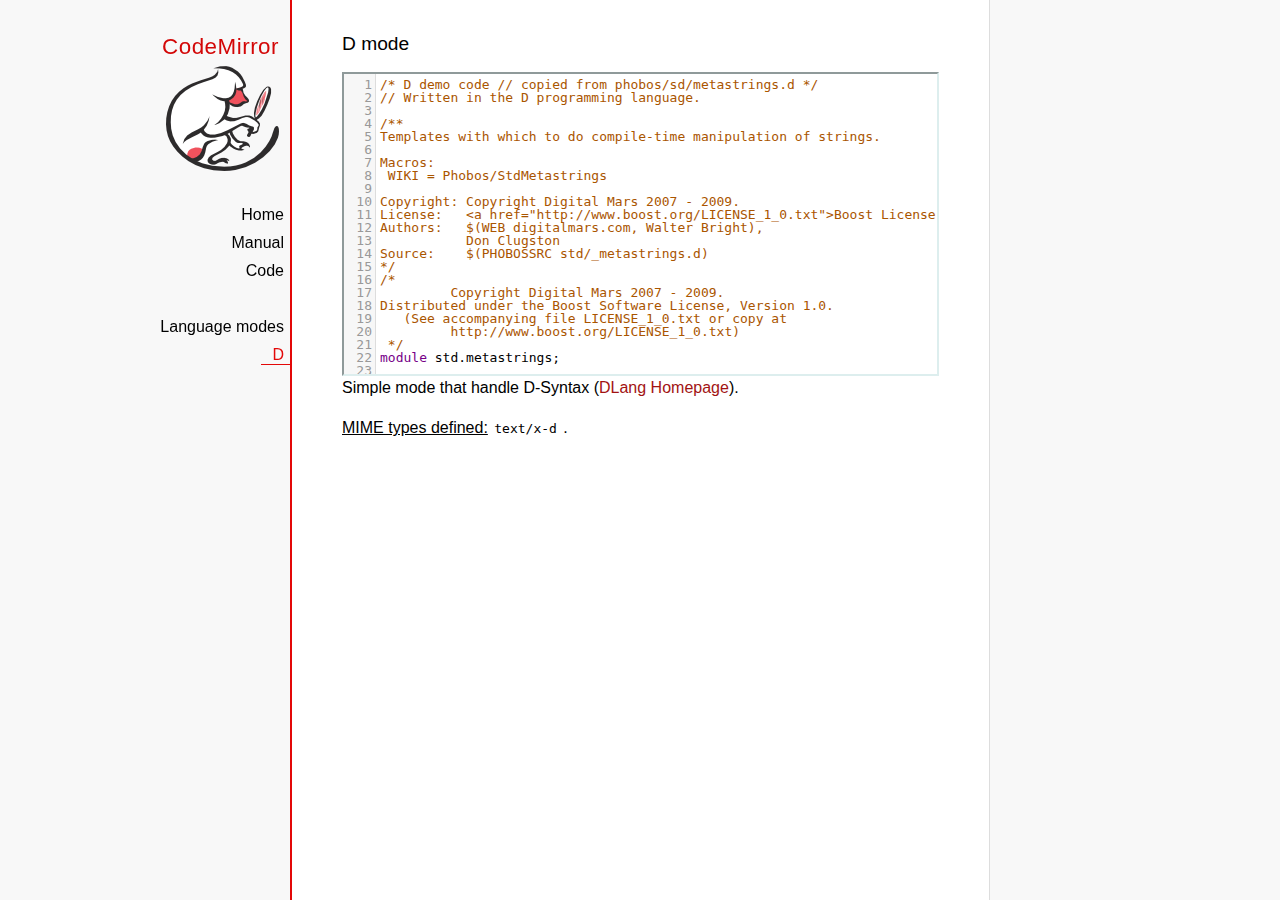
<file: openspace/static/codemirror/mode/d/index.html>
<!doctype html>

<title>CodeMirror: D mode</title>
<meta charset="utf-8"/>
<link rel=stylesheet href="../../doc/docs.css">

<link rel="stylesheet" href="../../lib/codemirror.css">
<script src="../../lib/codemirror.js"></script>
<script src="../../addon/edit/matchbrackets.js"></script>
<script src="d.js"></script>
<style>.CodeMirror {border: 2px inset #dee;}</style>
<div id=nav>
  <a href="http://codemirror.net"><h1>CodeMirror</h1><img id=logo src="../../doc/logo.png"></a>

  <ul>
    <li><a href="../../index.html">Home</a>
    <li><a href="../../doc/manual.html">Manual</a>
    <li><a href="https://github.com/codemirror/codemirror">Code</a>
  </ul>
  <ul>
    <li><a href="../index.html">Language modes</a>
    <li><a class=active href="#">D</a>
  </ul>
</div>

<article>
<h2>D mode</h2>
<form><textarea id="code" name="code">
/* D demo code // copied from phobos/sd/metastrings.d */
// Written in the D programming language.

/**
Templates with which to do compile-time manipulation of strings.

Macros:
 WIKI = Phobos/StdMetastrings

Copyright: Copyright Digital Mars 2007 - 2009.
License:   <a href="http://www.boost.org/LICENSE_1_0.txt">Boost License 1.0</a>.
Authors:   $(WEB digitalmars.com, Walter Bright),
           Don Clugston
Source:    $(PHOBOSSRC std/_metastrings.d)
*/
/*
         Copyright Digital Mars 2007 - 2009.
Distributed under the Boost Software License, Version 1.0.
   (See accompanying file LICENSE_1_0.txt or copy at
         http://www.boost.org/LICENSE_1_0.txt)
 */
module std.metastrings;

/**
Formats constants into a string at compile time.  Analogous to $(XREF
string,format).

Parameters:

A = tuple of constants, which can be strings, characters, or integral
    values.

Formats:
 *    The formats supported are %s for strings, and %%
 *    for the % character.
Example:
---
import std.metastrings;
import std.stdio;

void main()
{
  string s = Format!("Arg %s = %s", "foo", 27);
  writefln(s); // "Arg foo = 27"
}
 * ---
 */

template Format(A...)
{
    static if (A.length == 0)
        enum Format = "";
    else static if (is(typeof(A[0]) : const(char)[]))
        enum Format = FormatString!(A[0], A[1..$]);
    else
        enum Format = toStringNow!(A[0]) ~ Format!(A[1..$]);
}

template FormatString(const(char)[] F, A...)
{
    static if (F.length == 0)
        enum FormatString = Format!(A);
    else static if (F.length == 1)
        enum FormatString = F[0] ~ Format!(A);
    else static if (F[0..2] == "%s")
        enum FormatString
            = toStringNow!(A[0]) ~ FormatString!(F[2..$],A[1..$]);
    else static if (F[0..2] == "%%")
        enum FormatString = "%" ~ FormatString!(F[2..$],A);
    else
    {
        static assert(F[0] != '%', "unrecognized format %" ~ F[1]);
        enum FormatString = F[0] ~ FormatString!(F[1..$],A);
    }
}

unittest
{
    auto s = Format!("hel%slo", "world", -138, 'c', true);
    assert(s == "helworldlo-138ctrue", "[" ~ s ~ "]");
}

/**
 * Convert constant argument to a string.
 */

template toStringNow(ulong v)
{
    static if (v < 10)
        enum toStringNow = "" ~ cast(char)(v + '0');
    else
        enum toStringNow = toStringNow!(v / 10) ~ toStringNow!(v % 10);
}

unittest
{
    static assert(toStringNow!(1uL << 62) == "4611686018427387904");
}

/// ditto
template toStringNow(long v)
{
    static if (v < 0)
        enum toStringNow = "-" ~ toStringNow!(cast(ulong) -v);
    else
        enum toStringNow = toStringNow!(cast(ulong) v);
}

unittest
{
    static assert(toStringNow!(0x100000000) == "4294967296");
    static assert(toStringNow!(-138L) == "-138");
}

/// ditto
template toStringNow(uint U)
{
    enum toStringNow = toStringNow!(cast(ulong)U);
}

/// ditto
template toStringNow(int I)
{
    enum toStringNow = toStringNow!(cast(long)I);
}

/// ditto
template toStringNow(bool B)
{
    enum toStringNow = B ? "true" : "false";
}

/// ditto
template toStringNow(string S)
{
    enum toStringNow = S;
}

/// ditto
template toStringNow(char C)
{
    enum toStringNow = "" ~ C;
}


/********
 * Parse unsigned integer literal from the start of string s.
 * returns:
 *    .value = the integer literal as a string,
 *    .rest = the string following the integer literal
 * Otherwise:
 *    .value = null,
 *    .rest = s
 */

template parseUinteger(const(char)[] s)
{
    static if (s.length == 0)
    {
        enum value = "";
        enum rest = "";
    }
    else static if (s[0] >= '0' && s[0] <= '9')
    {
        enum value = s[0] ~ parseUinteger!(s[1..$]).value;
        enum rest = parseUinteger!(s[1..$]).rest;
    }
    else
    {
        enum value = "";
        enum rest = s;
    }
}

/********
Parse integer literal optionally preceded by $(D '-') from the start
of string $(D s).

Returns:
   .value = the integer literal as a string,
   .rest = the string following the integer literal

Otherwise:
   .value = null,
   .rest = s
*/

template parseInteger(const(char)[] s)
{
    static if (s.length == 0)
    {
        enum value = "";
        enum rest = "";
    }
    else static if (s[0] >= '0' && s[0] <= '9')
    {
        enum value = s[0] ~ parseUinteger!(s[1..$]).value;
        enum rest = parseUinteger!(s[1..$]).rest;
    }
    else static if (s.length >= 2 &&
            s[0] == '-' && s[1] >= '0' && s[1] <= '9')
    {
        enum value = s[0..2] ~ parseUinteger!(s[2..$]).value;
        enum rest = parseUinteger!(s[2..$]).rest;
    }
    else
    {
        enum value = "";
        enum rest = s;
    }
}

unittest
{
    assert(parseUinteger!("1234abc").value == "1234");
    assert(parseUinteger!("1234abc").rest == "abc");
    assert(parseInteger!("-1234abc").value == "-1234");
    assert(parseInteger!("-1234abc").rest == "abc");
}

/**
Deprecated aliases held for backward compatibility.
*/
deprecated alias toStringNow ToString;
/// Ditto
deprecated alias parseUinteger ParseUinteger;
/// Ditto
deprecated alias parseUinteger ParseInteger;

</textarea></form>

    <script>
      var editor = CodeMirror.fromTextArea(document.getElementById("code"), {
        lineNumbers: true,
        matchBrackets: true,
        indentUnit: 4,
        mode: "text/x-d"
      });
    </script>

    <p>Simple mode that handle D-Syntax (<a href="http://www.dlang.org">DLang Homepage</a>).</p>

    <p><strong>MIME types defined:</strong> <code>text/x-d</code>
    .</p>
  </article>
</file>
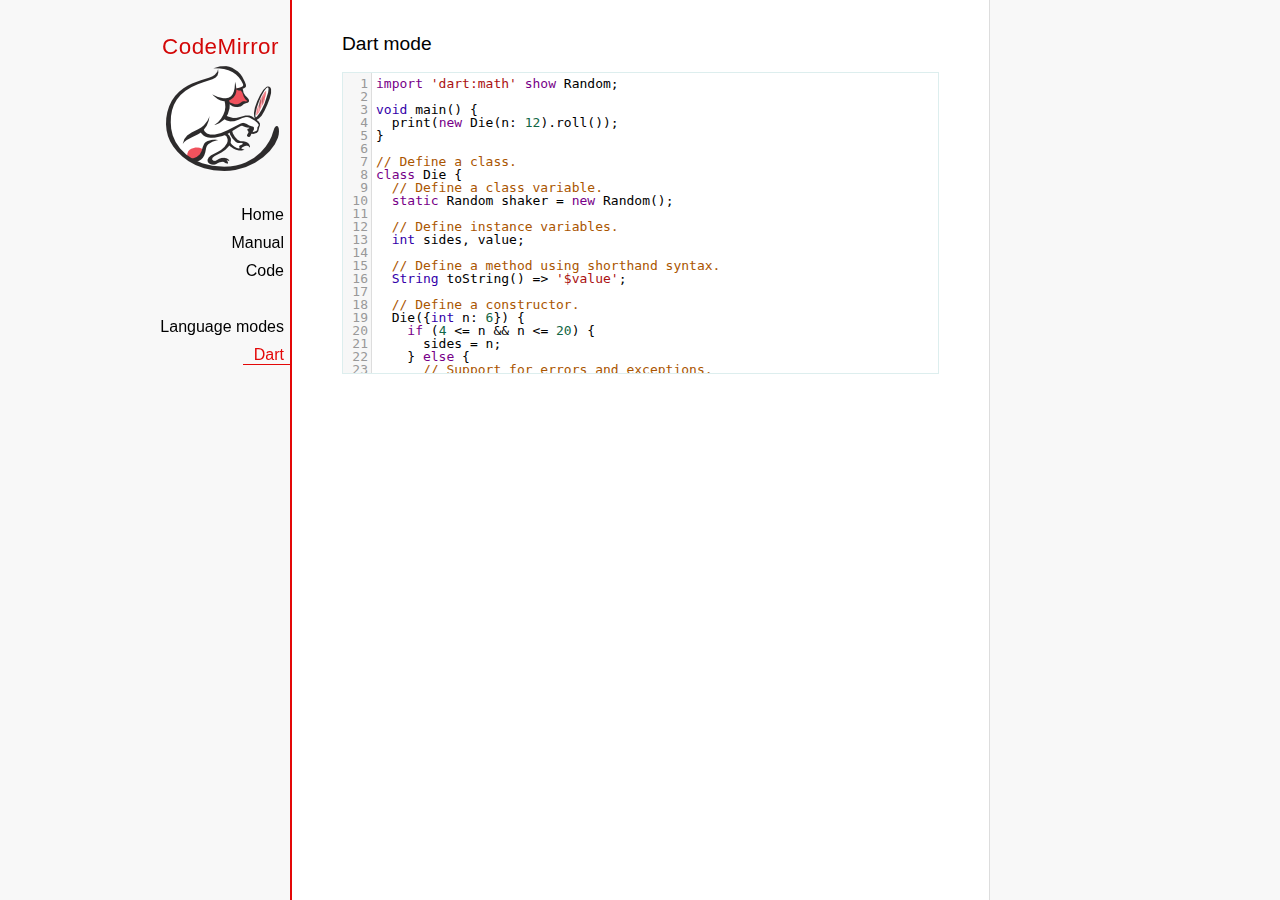
<file: openspace/static/codemirror/mode/dart/index.html>
<!doctype html>

<title>CodeMirror: Dart mode</title>
<meta charset="utf-8"/>
<link rel=stylesheet href="../../doc/docs.css">
<link rel="stylesheet" href="../../lib/codemirror.css">
<script src="../../lib/codemirror.js"></script>
<script src="../clike/clike.js"></script>
<script src="dart.js"></script>
<style>.CodeMirror {border: 1px solid #dee;}</style>
<div id=nav>
  <a href="http://codemirror.net"><h1>CodeMirror</h1><img id=logo src="../../doc/logo.png"></a>

  <ul>
    <li><a href="../../index.html">Home</a>
    <li><a href="../../doc/manual.html">Manual</a>
    <li><a href="https://github.com/codemirror/codemirror">Code</a>
  </ul>
  <ul>
    <li><a href="../index.html">Language modes</a>
    <li><a class=active href="#">Dart</a>
  </ul>
</div>

<article>
<h2>Dart mode</h2>
<form>
<textarea id="code" name="code">
import 'dart:math' show Random;

void main() {
  print(new Die(n: 12).roll());
}

// Define a class.
class Die {
  // Define a class variable.
  static Random shaker = new Random();

  // Define instance variables.
  int sides, value;

  // Define a method using shorthand syntax.
  String toString() => '$value';

  // Define a constructor.
  Die({int n: 6}) {
    if (4 <= n && n <= 20) {
      sides = n;
    } else {
      // Support for errors and exceptions.
      throw new ArgumentError(/* */);
    }
  }

  // Define an instance method.
  int roll() {
    return value = shaker.nextInt(sides) + 1;
  }
}
</textarea>
</form>

<script>
  var editor = CodeMirror.fromTextArea(document.getElementById("code"), {
    lineNumbers: true,
    mode: "application/dart"
  });
</script>

</article>
</file>
<file: openspace/static/codemirror/lib/codemirror.css>
/* BASICS */

.CodeMirror {
  /* Set height, width, borders, and global font properties here */
  font-family: monospace;
  height: 300px;
}

/* PADDING */

.CodeMirror-lines {
  padding: 4px 0; /* Vertical padding around content */
}
.CodeMirror pre {
  padding: 0 4px; /* Horizontal padding of content */
}

.CodeMirror-scrollbar-filler, .CodeMirror-gutter-filler {
  background-color: white; /* The little square between H and V scrollbars */
}

/* GUTTER */

.CodeMirror-gutters {
  border-right: 1px solid #ddd;
  background-color: #f7f7f7;
  white-space: nowrap;
}
.CodeMirror-linenumbers {}
.CodeMirror-linenumber {
  padding: 0 3px 0 5px;
  min-width: 20px;
  text-align: right;
  color: #999;
  -moz-box-sizing: content-box;
  box-sizing: content-box;
}

.CodeMirror-guttermarker { color: black; }
.CodeMirror-guttermarker-subtle { color: #999; }

/* CURSOR */

.CodeMirror div.CodeMirror-cursor {
  border-left: 1px solid black;
}
/* Shown when moving in bi-directional text */
.CodeMirror div.CodeMirror-secondarycursor {
  border-left: 1px solid silver;
}
.CodeMirror.cm-fat-cursor div.CodeMirror-cursor {
  width: auto;
  border: 0;
  background: #7e7;
}
.CodeMirror.cm-fat-cursor div.CodeMirror-cursors {
  z-index: 1;
}

.cm-animate-fat-cursor {
  width: auto;
  border: 0;
  -webkit-animation: blink 1.06s steps(1) infinite;
  -moz-animation: blink 1.06s steps(1) infinite;
  animation: blink 1.06s steps(1) infinite;
}
@-moz-keyframes blink {
  0% { background: #7e7; }
  50% { background: none; }
  100% { background: #7e7; }
}
@-webkit-keyframes blink {
  0% { background: #7e7; }
  50% { background: none; }
  100% { background: #7e7; }
}
@keyframes blink {
  0% { background: #7e7; }
  50% { background: none; }
  100% { background: #7e7; }
}

/* Can style cursor different in overwrite (non-insert) mode */
div.CodeMirror-overwrite div.CodeMirror-cursor {}

.cm-tab { display: inline-block; text-decoration: inherit; }

.CodeMirror-ruler {
  border-left: 1px solid #ccc;
  position: absolute;
}

/* DEFAULT THEME */

.cm-s-default .cm-keyword {color: #708;}
.cm-s-default .cm-atom {color: #219;}
.cm-s-default .cm-number {color: #164;}
.cm-s-default .cm-def {color: #00f;}
.cm-s-default .cm-variable,
.cm-s-default .cm-punctuation,
.cm-s-default .cm-property,
.cm-s-default .cm-operator {}
.cm-s-default .cm-variable-2 {color: #05a;}
.cm-s-default .cm-variable-3 {color: #085;}
.cm-s-default .cm-comment {color: #a50;}
.cm-s-default .cm-string {color: #a11;}
.cm-s-default .cm-string-2 {color: #f50;}
.cm-s-default .cm-meta {color: #555;}
.cm-s-default .cm-qualifier {color: #555;}
.cm-s-default .cm-builtin {color: #30a;}
.cm-s-default .cm-bracket {color: #997;}
.cm-s-default .cm-tag {color: #170;}
.cm-s-default .cm-attribute {color: #00c;}
.cm-s-default .cm-header {color: blue;}
.cm-s-default .cm-quote {color: #090;}
.cm-s-default .cm-hr {color: #999;}
.cm-s-default .cm-link {color: #00c;}

.cm-negative {color: #d44;}
.cm-positive {color: #292;}
.cm-header, .cm-strong {font-weight: bold;}
.cm-em {font-style: italic;}
.cm-link {text-decoration: underline;}
.cm-strikethrough {text-decoration: line-through;}

.cm-s-default .cm-error {color: #f00;}
.cm-invalidchar {color: #f00;}

/* Default styles for common addons */

div.CodeMirror span.CodeMirror-matchingbracket {color: #0f0;}
div.CodeMirror span.CodeMirror-nonmatchingbracket {color: #f22;}
.CodeMirror-matchingtag { background: rgba(255, 150, 0, .3); }
.CodeMirror-activeline-background {background: #e8f2ff;}

/* STOP */

/* The rest of this file contains styles related to the mechanics of
   the editor. You probably shouldn't touch them. */

.CodeMirror {
  line-height: 1;
  position: relative;
  overflow: hidden;
  background: white;
  color: black;
}

.CodeMirror-scroll {
  overflow: scroll !important; /* Things will break if this is overridden */
  /* 30px is the magic margin used to hide the element's real scrollbars */
  /* See overflow: hidden in .CodeMirror */
  margin-bottom: -30px; margin-right: -30px;
  padding-bottom: 30px;
  height: 100%;
  outline: none; /* Prevent dragging from highlighting the element */
  position: relative;
  -moz-box-sizing: content-box;
  box-sizing: content-box;
}
.CodeMirror-sizer {
  position: relative;
  border-right: 30px solid transparent;
  -moz-box-sizing: content-box;
  box-sizing: content-box;
}

/* The fake, visible scrollbars. Used to force redraw during scrolling
   before actuall scrolling happens, thus preventing shaking and
   flickering artifacts. */
.CodeMirror-vscrollbar, .CodeMirror-hscrollbar, .CodeMirror-scrollbar-filler, .CodeMirror-gutter-filler {
  position: absolute;
  z-index: 6;
  display: none;
}
.CodeMirror-vscrollbar {
  right: 0; top: 0;
  overflow-x: hidden;
  overflow-y: scroll;
}
.CodeMirror-hscrollbar {
  bottom: 0; left: 0;
  overflow-y: hidden;
  overflow-x: scroll;
}
.CodeMirror-scrollbar-filler {
  right: 0; bottom: 0;
}
.CodeMirror-gutter-filler {
  left: 0; bottom: 0;
}

.CodeMirror-gutters {
  position: absolute; left: 0; top: 0;
  z-index: 3;
}
.CodeMirror-gutter {
  white-space: normal;
  height: 100%;
  -moz-box-sizing: content-box;
  box-sizing: content-box;
  display: inline-block;
  margin-bottom: -30px;
  /* Hack to make IE7 behave */
  *zoom:1;
  *display:inline;
}
.CodeMirror-gutter-wrapper {
  position: absolute;
  z-index: 4;
  height: 100%;
}
.CodeMirror-gutter-elt {
  position: absolute;
  cursor: default;
  z-index: 4;
}

.CodeMirror-lines {
  cursor: text;
  min-height: 1px; /* prevents collapsing before first draw */
}
.CodeMirror pre {
  /* Reset some styles that the rest of the page might have set */
  -moz-border-radius: 0; -webkit-border-radius: 0; border-radius: 0;
  border-width: 0;
  background: transparent;
  font-family: inherit;
  font-size: inherit;
  margin: 0;
  white-space: pre;
  word-wrap: normal;
  line-height: inherit;
  color: inherit;
  z-index: 2;
  position: relative;
  overflow: visible;
}
.CodeMirror-wrap pre {
  word-wrap: break-word;
  white-space: pre-wrap;
  word-break: normal;
}

.CodeMirror-linebackground {
  position: absolute;
  left: 0; right: 0; top: 0; bottom: 0;
  z-index: 0;
}

.CodeMirror-linewidget {
  position: relative;
  z-index: 2;
  overflow: auto;
}

.CodeMirror-widget {}

.CodeMirror-measure {
  position: absolute;
  width: 100%;
  height: 0;
  overflow: hidden;
  visibility: hidden;
}
.CodeMirror-measure pre { position: static; }

.CodeMirror div.CodeMirror-cursor {
  position: absolute;
  border-right: none;
  width: 0;
}

div.CodeMirror-cursors {
  visibility: hidden;
  position: relative;
  z-index: 3;
}
.CodeMirror-focused div.CodeMirror-cursors {
  visibility: visible;
}

.CodeMirror-selected { background: #d9d9d9; }
.CodeMirror-focused .CodeMirror-selected { background: #d7d4f0; }
.CodeMirror-crosshair { cursor: crosshair; }

.cm-searching {
  background: #ffa;
  background: rgba(255, 255, 0, .4);
}

/* IE7 hack to prevent it from returning funny offsetTops on the spans */
.CodeMirror span { *vertical-align: text-bottom; }

/* Used to force a border model for a node */
.cm-force-border { padding-right: .1px; }

@media print {
  /* Hide the cursor when printing */
  .CodeMirror div.CodeMirror-cursors {
    visibility: hidden;
  }
}

/* See issue #2901 */
.cm-tab-wrap-hack:after { content: ''; }

/* Help users use markselection to safely style text background */
span.CodeMirror-selectedtext { background: none; }
</file>
<file: openspace/static/codemirror/doc/docs.css>
@font-face {
  font-family: 'Source Sans Pro';
  font-style: normal;
  font-weight: 400;
  src: local('Source Sans Pro'), local('SourceSansPro-Regular'), url(//themes.googleusercontent.com/static/fonts/sourcesanspro/v5/ODelI1aHBYDBqgeIAH2zlBM0YzuT7MdOe03otPbuUS0.woff) format('woff');
}

body, html { margin: 0; padding: 0; height: 100%; }
section, article { display: block; padding: 0; }

body {
  background: #f8f8f8;
  font-family: 'Source Sans Pro', Helvetica, Arial, sans-serif;
  line-height: 1.5;
}

p { margin-top: 0; }

h2, h3, h1 {
  font-weight: normal;
  margin-bottom: .7em;
}
h1 { font-size: 140%; }
h2 { font-size: 120%; }
h3 { font-size: 110%; }
article > h2:first-child, section:first-child > h2 { margin-top: 0; }

#nav h1 {
  margin-right: 12px;
  margin-top: 0;
  margin-bottom: 2px;
  color: #d30707;
  letter-spacing: .5px;
}

a, a:visited, a:link, .quasilink {
  color: #A21313;
  text-decoration: none;
}

em {
  padding-right: 2px;
}

.quasilink {
  cursor: pointer;
}

article {
  max-width: 700px;
  margin: 0 0 0 160px;
  border-left: 2px solid #E30808;
  border-right: 1px solid #ddd;
  padding: 30px 50px 100px 50px;
  background: white;
  z-index: 2;
  position: relative;
  min-height: 100%;
  box-sizing: border-box;
  -moz-box-sizing: border-box;
}

#nav {
  position: fixed;
  padding-top: 30px;
  max-height: 100%;
  box-sizing: -moz-border-box;
  box-sizing: border-box;
  overflow-y: auto;
  left: 0; right: none;
  width: 160px;
  text-align: right;
  z-index: 1;
}

@media screen and (min-width: 1000px) {
  article {
    margin: 0 auto;
  }
  #nav {
    right: 50%;
    width: auto;
    border-right: 349px solid transparent;
  }
}

#nav ul {
  display: block;
  margin: 0; padding: 0;
  margin-bottom: 32px;
}

#nav li {
  display: block;
  margin-bottom: 4px;
}

#nav li ul {
  font-size: 80%;
  margin-bottom: 0;
  display: none;
}

#nav li.active ul {
  display: block;
}

#nav li li a {
  padding-right: 20px;
  display: inline-block;
}

#nav ul a {
  color: black;
  padding: 0 7px 1px 11px;
}

#nav ul a.active, #nav ul a:hover {
  border-bottom: 1px solid #E30808;
  margin-bottom: -1px;
  color: #E30808;
}

#logo {
  border: 0;
  margin-right: 12px;
  margin-bottom: 25px;
}

section {
  border-top: 1px solid #E30808;
  margin: 1.5em 0;
}

section.first {
  border: none;
  margin-top: 0;
}

#demo {
  position: relative;
}

#demolist {
  position: absolute;
  right: 5px;
  top: 5px;
  z-index: 25;
}

.bankinfo {
  text-align: left;
  display: none;
  padding: 0 .5em;
  position: absolute;
  border: 2px solid #aaa;
  border-radius: 5px;
  background: #eee;
  top: 10px;
  left: 30px;
}

.bankinfo_close {
  position: absolute;
  top: 0; right: 6px;
  font-weight: bold;
  cursor: pointer;
}

.bigbutton {
  cursor: pointer;
  text-align: center;
  padding: 0 1em;
  display: inline-block;
  color: white;
  position: relative;
  line-height: 1.9;
  color: white !important;
  background: #A21313;
}

.bigbutton.right {
  border-bottom-left-radius: 100px;
  border-top-left-radius: 100px;
}

.bigbutton.left {
  border-bottom-right-radius: 100px;
  border-top-right-radius: 100px;
}

.bigbutton:hover {
  background: #E30808;
}

th {
  text-decoration: underline;
  font-weight: normal;
  text-align: left;
}

#features ul {
  list-style: none;
  margin: 0 0 1em;
  padding: 0 0 0 1.2em;
}

#features li:before {
  content: "-";
  width: 1em;
  display: inline-block;
  padding: 0;
  margin: 0;
  margin-left: -1em;
}

.rel {
  margin-bottom: 0;
}
.rel-note {
  margin-top: 0;
  color: #555;
}

pre {
  padding-left: 15px;
  border-left: 2px solid #ddd;
}

code {
  padding: 0 2px;
}

strong {
  text-decoration: underline;
  font-weight: normal;
}

.field {
  border: 1px solid #A21313;
}
</file>
<file: openspace/static/codemirror/test/mode_test.css>
.mt-output .mt-token {
  border: 1px solid #ddd;
  white-space: pre;
  font-family: "Consolas", monospace;
  text-align: center;
}

.mt-output .mt-style {
  font-size: x-small;
}

.mt-output .mt-state {
  font-size: x-small;
  vertical-align: top;
}

.mt-output .mt-state-row {
  display: none;
}

.mt-state-unhide .mt-output .mt-state-row {
  display: table-row;
}
</file>
<file: openspace/static/codemirror/addon/hint/show-hint.css>
.CodeMirror-hints {
  position: absolute;
  z-index: 10;
  overflow: hidden;
  list-style: none;

  margin: 0;
  padding: 2px;

  -webkit-box-shadow: 2px 3px 5px rgba(0,0,0,.2);
  -moz-box-shadow: 2px 3px 5px rgba(0,0,0,.2);
  box-shadow: 2px 3px 5px rgba(0,0,0,.2);
  border-radius: 3px;
  border: 1px solid silver;

  background: white;
  font-size: 90%;
  font-family: monospace;

  max-height: 20em;
  overflow-y: auto;
}

.CodeMirror-hint {
  margin: 0;
  padding: 0 4px;
  border-radius: 2px;
  max-width: 19em;
  overflow: hidden;
  white-space: pre;
  color: black;
  cursor: pointer;
}

li.CodeMirror-hint-active {
  background: #08f;
  color: white;
}
</file>
<file: openspace/static/codemirror/theme/neat.css>
.cm-s-neat span.cm-comment { color: #a86; }
.cm-s-neat span.cm-keyword { line-height: 1em; font-weight: bold; color: blue; }
.cm-s-neat span.cm-string { color: #a22; }
.cm-s-neat span.cm-builtin { line-height: 1em; font-weight: bold; color: #077; }
.cm-s-neat span.cm-special { line-height: 1em; font-weight: bold; color: #0aa; }
.cm-s-neat span.cm-variable { color: black; }
.cm-s-neat span.cm-number, .cm-s-neat span.cm-atom { color: #3a3; }
.cm-s-neat span.cm-meta {color: #555;}
.cm-s-neat span.cm-link { color: #3a3; }

.cm-s-neat .CodeMirror-activeline-background {background: #e8f2ff !important;}
.cm-s-neat .CodeMirror-matchingbracket {outline:1px solid grey; color:black !important;}
</file>
<file: openspace/static/codemirror/theme/elegant.css>
.cm-s-elegant span.cm-number, .cm-s-elegant span.cm-string, .cm-s-elegant span.cm-atom {color: #762;}
.cm-s-elegant span.cm-comment {color: #262; font-style: italic; line-height: 1em;}
.cm-s-elegant span.cm-meta {color: #555; font-style: italic; line-height: 1em;}
.cm-s-elegant span.cm-variable {color: black;}
.cm-s-elegant span.cm-variable-2 {color: #b11;}
.cm-s-elegant span.cm-qualifier {color: #555;}
.cm-s-elegant span.cm-keyword {color: #730;}
.cm-s-elegant span.cm-builtin {color: #30a;}
.cm-s-elegant span.cm-link {color: #762;}
.cm-s-elegant span.cm-error {background-color: #fdd;}

.cm-s-elegant .CodeMirror-activeline-background {background: #e8f2ff !important;}
.cm-s-elegant .CodeMirror-matchingbracket {outline:1px solid grey; color:black !important;}
</file>
<file: openspace/static/codemirror/theme/erlang-dark.css>
.cm-s-erlang-dark.CodeMirror { background: #002240; color: white; }
.cm-s-erlang-dark div.CodeMirror-selected { background: #b36539 !important; }
.cm-s-erlang-dark .CodeMirror-gutters { background: #002240; border-right: 1px solid #aaa; }
.cm-s-erlang-dark .CodeMirror-guttermarker { color: white; }
.cm-s-erlang-dark .CodeMirror-guttermarker-subtle { color: #d0d0d0; }
.cm-s-erlang-dark .CodeMirror-linenumber { color: #d0d0d0; }
.cm-s-erlang-dark .CodeMirror-cursor { border-left: 1px solid white !important; }

.cm-s-erlang-dark span.cm-atom       { color: #f133f1; }
.cm-s-erlang-dark span.cm-attribute  { color: #ff80e1; }
.cm-s-erlang-dark span.cm-bracket    { color: #ff9d00; }
.cm-s-erlang-dark span.cm-builtin    { color: #eaa; }
.cm-s-erlang-dark span.cm-comment    { color: #77f; }
.cm-s-erlang-dark span.cm-def        { color: #e7a; }
.cm-s-erlang-dark span.cm-keyword    { color: #ffee80; }
.cm-s-erlang-dark span.cm-meta       { color: #50fefe; }
.cm-s-erlang-dark span.cm-number     { color: #ffd0d0; }
.cm-s-erlang-dark span.cm-operator   { color: #d55; }
.cm-s-erlang-dark span.cm-property   { color: #ccc; }
.cm-s-erlang-dark span.cm-qualifier  { color: #ccc; }
.cm-s-erlang-dark span.cm-quote      { color: #ccc; }
.cm-s-erlang-dark span.cm-special    { color: #ffbbbb; }
.cm-s-erlang-dark span.cm-string     { color: #3ad900; }
.cm-s-erlang-dark span.cm-string-2   { color: #ccc; }
.cm-s-erlang-dark span.cm-tag        { color: #9effff; }
.cm-s-erlang-dark span.cm-variable   { color: #50fe50; }
.cm-s-erlang-dark span.cm-variable-2 { color: #e0e; }
.cm-s-erlang-dark span.cm-variable-3 { color: #ccc; }
.cm-s-erlang-dark span.cm-error      { color: #9d1e15; }

.cm-s-erlang-dark .CodeMirror-activeline-background {background: #013461 !important;}
.cm-s-erlang-dark .CodeMirror-matchingbracket {outline:1px solid grey; color:white !important;}
</file>
<file: openspace/static/codemirror/theme/night.css>
/* Loosely based on the Midnight Textmate theme */

.cm-s-night.CodeMirror { background: #0a001f; color: #f8f8f8; }
.cm-s-night div.CodeMirror-selected { background: #447 !important; }
.cm-s-night .CodeMirror-gutters { background: #0a001f; border-right: 1px solid #aaa; }
.cm-s-night .CodeMirror-guttermarker { color: white; }
.cm-s-night .CodeMirror-guttermarker-subtle { color: #bbb; }
.cm-s-night .CodeMirror-linenumber { color: #f8f8f8; }
.cm-s-night .CodeMirror-cursor { border-left: 1px solid white !important; }

.cm-s-night span.cm-comment { color: #6900a1; }
.cm-s-night span.cm-atom { color: #845dc4; }
.cm-s-night span.cm-number, .cm-s-night span.cm-attribute { color: #ffd500; }
.cm-s-night span.cm-keyword { color: #599eff; }
.cm-s-night span.cm-string { color: #37f14a; }
.cm-s-night span.cm-meta { color: #7678e2; }
.cm-s-night span.cm-variable-2, .cm-s-night span.cm-tag { color: #99b2ff; }
.cm-s-night span.cm-variable-3, .cm-s-night span.cm-def { color: white; }
.cm-s-night span.cm-bracket { color: #8da6ce; }
.cm-s-night span.cm-comment { color: #6900a1; }
.cm-s-night span.cm-builtin, .cm-s-night span.cm-special { color: #ff9e59; }
.cm-s-night span.cm-link { color: #845dc4; }
.cm-s-night span.cm-error { color: #9d1e15; }

.cm-s-night .CodeMirror-activeline-background {background: #1C005A !important;}
.cm-s-night .CodeMirror-matchingbracket {outline:1px solid grey; color:white !important;}
</file>
<file: openspace/static/codemirror/theme/monokai.css>
/* Based on Sublime Text's Monokai theme */

.cm-s-monokai.CodeMirror {background: #272822; color: #f8f8f2;}
.cm-s-monokai div.CodeMirror-selected {background: #49483E !important;}
.cm-s-monokai .CodeMirror-gutters {background: #272822; border-right: 0px;}
.cm-s-monokai .CodeMirror-guttermarker { color: white; }
.cm-s-monokai .CodeMirror-guttermarker-subtle { color: #d0d0d0; }
.cm-s-monokai .CodeMirror-linenumber {color: #d0d0d0;}
.cm-s-monokai .CodeMirror-cursor {border-left: 1px solid #f8f8f0 !important;}

.cm-s-monokai span.cm-comment {color: #75715e;}
.cm-s-monokai span.cm-atom {color: #ae81ff;}
.cm-s-monokai span.cm-number {color: #ae81ff;}

.cm-s-monokai span.cm-property, .cm-s-monokai span.cm-attribute {color: #a6e22e;}
.cm-s-monokai span.cm-keyword {color: #f92672;}
.cm-s-monokai span.cm-string {color: #e6db74;}

.cm-s-monokai span.cm-variable {color: #a6e22e;}
.cm-s-monokai span.cm-variable-2 {color: #9effff;}
.cm-s-monokai span.cm-def {color: #fd971f;}
.cm-s-monokai span.cm-bracket {color: #f8f8f2;}
.cm-s-monokai span.cm-tag {color: #f92672;}
.cm-s-monokai span.cm-link {color: #ae81ff;}
.cm-s-monokai span.cm-error {background: #f92672; color: #f8f8f0;}

.cm-s-monokai .CodeMirror-activeline-background {background: #373831 !important;}
.cm-s-monokai .CodeMirror-matchingbracket {
  text-decoration: underline;
  color: white !important;
}
</file>
<file: openspace/static/codemirror/theme/cobalt.css>
.cm-s-cobalt.CodeMirror { background: #002240; color: white; }
.cm-s-cobalt div.CodeMirror-selected { background: #b36539 !important; }
.cm-s-cobalt .CodeMirror-gutters { background: #002240; border-right: 1px solid #aaa; }
.cm-s-cobalt .CodeMirror-guttermarker { color: #ffee80; }
.cm-s-cobalt .CodeMirror-guttermarker-subtle { color: #d0d0d0; }
.cm-s-cobalt .CodeMirror-linenumber { color: #d0d0d0; }
.cm-s-cobalt .CodeMirror-cursor { border-left: 1px solid white !important; }

.cm-s-cobalt span.cm-comment { color: #08f; }
.cm-s-cobalt span.cm-atom { color: #845dc4; }
.cm-s-cobalt span.cm-number, .cm-s-cobalt span.cm-attribute { color: #ff80e1; }
.cm-s-cobalt span.cm-keyword { color: #ffee80; }
.cm-s-cobalt span.cm-string { color: #3ad900; }
.cm-s-cobalt span.cm-meta { color: #ff9d00; }
.cm-s-cobalt span.cm-variable-2, .cm-s-cobalt span.cm-tag { color: #9effff; }
.cm-s-cobalt span.cm-variable-3, .cm-s-cobalt span.cm-def { color: white; }
.cm-s-cobalt span.cm-bracket { color: #d8d8d8; }
.cm-s-cobalt span.cm-builtin, .cm-s-cobalt span.cm-special { color: #ff9e59; }
.cm-s-cobalt span.cm-link { color: #845dc4; }
.cm-s-cobalt span.cm-error { color: #9d1e15; }

.cm-s-cobalt .CodeMirror-activeline-background {background: #002D57 !important;}
.cm-s-cobalt .CodeMirror-matchingbracket {outline:1px solid grey;color:white !important}
</file>
<file: openspace/static/codemirror/theme/eclipse.css>
.cm-s-eclipse span.cm-meta {color: #FF1717;}
.cm-s-eclipse span.cm-keyword { line-height: 1em; font-weight: bold; color: #7F0055; }
.cm-s-eclipse span.cm-atom {color: #219;}
.cm-s-eclipse span.cm-number {color: #164;}
.cm-s-eclipse span.cm-def {color: #00f;}
.cm-s-eclipse span.cm-variable {color: black;}
.cm-s-eclipse span.cm-variable-2 {color: #0000C0;}
.cm-s-eclipse span.cm-variable-3 {color: #0000C0;}
.cm-s-eclipse span.cm-property {color: black;}
.cm-s-eclipse span.cm-operator {color: black;}
.cm-s-eclipse span.cm-comment {color: #3F7F5F;}
.cm-s-eclipse span.cm-string {color: #2A00FF;}
.cm-s-eclipse span.cm-string-2 {color: #f50;}
.cm-s-eclipse span.cm-qualifier {color: #555;}
.cm-s-eclipse span.cm-builtin {color: #30a;}
.cm-s-eclipse span.cm-bracket {color: #cc7;}
.cm-s-eclipse span.cm-tag {color: #170;}
.cm-s-eclipse span.cm-attribute {color: #00c;}
.cm-s-eclipse span.cm-link {color: #219;}
.cm-s-eclipse span.cm-error {color: #f00;}

.cm-s-eclipse .CodeMirror-activeline-background {background: #e8f2ff !important;}
.cm-s-eclipse .CodeMirror-matchingbracket {outline:1px solid grey; color:black !important;}
</file>
<file: openspace/static/codemirror/theme/rubyblue.css>
.cm-s-rubyblue.CodeMirror { background: #112435; color: white; }
.cm-s-rubyblue div.CodeMirror-selected { background: #38566F !important; }
.cm-s-rubyblue .CodeMirror-gutters { background: #1F4661; border-right: 7px solid #3E7087; }
.cm-s-rubyblue .CodeMirror-guttermarker { color: white; }
.cm-s-rubyblue .CodeMirror-guttermarker-subtle { color: #3E7087; }
.cm-s-rubyblue .CodeMirror-linenumber { color: white; }
.cm-s-rubyblue .CodeMirror-cursor { border-left: 1px solid white !important; }

.cm-s-rubyblue span.cm-comment { color: #999; font-style:italic; line-height: 1em; }
.cm-s-rubyblue span.cm-atom { color: #F4C20B; }
.cm-s-rubyblue span.cm-number, .cm-s-rubyblue span.cm-attribute { color: #82C6E0; }
.cm-s-rubyblue span.cm-keyword { color: #F0F; }
.cm-s-rubyblue span.cm-string { color: #F08047; }
.cm-s-rubyblue span.cm-meta { color: #F0F; }
.cm-s-rubyblue span.cm-variable-2, .cm-s-rubyblue span.cm-tag { color: #7BD827; }
.cm-s-rubyblue span.cm-variable-3, .cm-s-rubyblue span.cm-def { color: white; }
.cm-s-rubyblue span.cm-bracket { color: #F0F; }
.cm-s-rubyblue span.cm-link { color: #F4C20B; }
.cm-s-rubyblue span.CodeMirror-matchingbracket { color:#F0F !important; }
.cm-s-rubyblue span.cm-builtin, .cm-s-rubyblue span.cm-special { color: #FF9D00; }
.cm-s-rubyblue span.cm-error { color: #AF2018; }

.cm-s-rubyblue .CodeMirror-activeline-background {background: #173047 !important;}
</file>
<file: openspace/static/codemirror/theme/lesser-dark.css>
/*
http://lesscss.org/ dark theme
Ported to CodeMirror by Peter Kroon
*/
.cm-s-lesser-dark {
  line-height: 1.3em;
}
.cm-s-lesser-dark.CodeMirror { background: #262626; color: #EBEFE7; text-shadow: 0 -1px 1px #262626; }
.cm-s-lesser-dark div.CodeMirror-selected {background: #45443B !important;} /* 33322B*/
.cm-s-lesser-dark .CodeMirror-cursor { border-left: 1px solid white !important; }
.cm-s-lesser-dark pre { padding: 0 8px; }/*editable code holder*/

.cm-s-lesser-dark.CodeMirror span.CodeMirror-matchingbracket { color: #7EFC7E; }/*65FC65*/

.cm-s-lesser-dark .CodeMirror-gutters { background: #262626; border-right:1px solid #aaa; }
.cm-s-lesser-dark .CodeMirror-guttermarker { color: #599eff; }
.cm-s-lesser-dark .CodeMirror-guttermarker-subtle { color: #777; }
.cm-s-lesser-dark .CodeMirror-linenumber { color: #777; }

.cm-s-lesser-dark span.cm-keyword { color: #599eff; }
.cm-s-lesser-dark span.cm-atom { color: #C2B470; }
.cm-s-lesser-dark span.cm-number { color: #B35E4D; }
.cm-s-lesser-dark span.cm-def {color: white;}
.cm-s-lesser-dark span.cm-variable { color:#D9BF8C; }
.cm-s-lesser-dark span.cm-variable-2 { color: #669199; }
.cm-s-lesser-dark span.cm-variable-3 { color: white; }
.cm-s-lesser-dark span.cm-property {color: #92A75C;}
.cm-s-lesser-dark span.cm-operator {color: #92A75C;}
.cm-s-lesser-dark span.cm-comment { color: #666; }
.cm-s-lesser-dark span.cm-string { color: #BCD279; }
.cm-s-lesser-dark span.cm-string-2 {color: #f50;}
.cm-s-lesser-dark span.cm-meta { color: #738C73; }
.cm-s-lesser-dark span.cm-qualifier {color: #555;}
.cm-s-lesser-dark span.cm-builtin { color: #ff9e59; }
.cm-s-lesser-dark span.cm-bracket { color: #EBEFE7; }
.cm-s-lesser-dark span.cm-tag { color: #669199; }
.cm-s-lesser-dark span.cm-attribute {color: #00c;}
.cm-s-lesser-dark span.cm-header {color: #a0a;}
.cm-s-lesser-dark span.cm-quote {color: #090;}
.cm-s-lesser-dark span.cm-hr {color: #999;}
.cm-s-lesser-dark span.cm-link {color: #00c;}
.cm-s-lesser-dark span.cm-error { color: #9d1e15; }

.cm-s-lesser-dark .CodeMirror-activeline-background {background: #3C3A3A !important;}
.cm-s-lesser-dark .CodeMirror-matchingbracket {outline:1px solid grey; color:white !important;}
</file>
<file: openspace/static/codemirror/theme/xq-dark.css>
/*
Copyright (C) 2011 by MarkLogic Corporation
Author: Mike Brevoort <mike@brevoort.com>

Permission is hereby granted, free of charge, to any person obtaining a copy
of this software and associated documentation files (the "Software"), to deal
in the Software without restriction, including without limitation the rights
to use, copy, modify, merge, publish, distribute, sublicense, and/or sell
copies of the Software, and to permit persons to whom the Software is
furnished to do so, subject to the following conditions:

The above copyright notice and this permission notice shall be included in
all copies or substantial portions of the Software.

THE SOFTWARE IS PROVIDED "AS IS", WITHOUT WARRANTY OF ANY KIND, EXPRESS OR
IMPLIED, INCLUDING BUT NOT LIMITED TO THE WARRANTIES OF MERCHANTABILITY,
FITNESS FOR A PARTICULAR PURPOSE AND NONINFRINGEMENT. IN NO EVENT SHALL THE
AUTHORS OR COPYRIGHT HOLDERS BE LIABLE FOR ANY CLAIM, DAMAGES OR OTHER
LIABILITY, WHETHER IN AN ACTION OF CONTRACT, TORT OR OTHERWISE, ARISING FROM,
OUT OF OR IN CONNECTION WITH THE SOFTWARE OR THE USE OR OTHER DEALINGS IN
THE SOFTWARE.
*/
.cm-s-xq-dark.CodeMirror { background: #0a001f; color: #f8f8f8; }
.cm-s-xq-dark .CodeMirror-selected { background: #27007A !important; }
.cm-s-xq-dark .CodeMirror-gutters { background: #0a001f; border-right: 1px solid #aaa; }
.cm-s-xq-dark .CodeMirror-guttermarker { color: #FFBD40; }
.cm-s-xq-dark .CodeMirror-guttermarker-subtle { color: #f8f8f8; }
.cm-s-xq-dark .CodeMirror-linenumber { color: #f8f8f8; }
.cm-s-xq-dark .CodeMirror-cursor { border-left: 1px solid white !important; }

.cm-s-xq-dark span.cm-keyword {color: #FFBD40;}
.cm-s-xq-dark span.cm-atom {color: #6C8CD5;}
.cm-s-xq-dark span.cm-number {color: #164;}
.cm-s-xq-dark span.cm-def {color: #FFF; text-decoration:underline;}
.cm-s-xq-dark span.cm-variable {color: #FFF;}
.cm-s-xq-dark span.cm-variable-2 {color: #EEE;}
.cm-s-xq-dark span.cm-variable-3 {color: #DDD;}
.cm-s-xq-dark span.cm-property {}
.cm-s-xq-dark span.cm-operator {}
.cm-s-xq-dark span.cm-comment {color: gray;}
.cm-s-xq-dark span.cm-string {color: #9FEE00;}
.cm-s-xq-dark span.cm-meta {color: yellow;}
.cm-s-xq-dark span.cm-qualifier {color: #FFF700;}
.cm-s-xq-dark span.cm-builtin {color: #30a;}
.cm-s-xq-dark span.cm-bracket {color: #cc7;}
.cm-s-xq-dark span.cm-tag {color: #FFBD40;}
.cm-s-xq-dark span.cm-attribute {color: #FFF700;}
.cm-s-xq-dark span.cm-error {color: #f00;}

.cm-s-xq-dark .CodeMirror-activeline-background {background: #27282E !important;}
.cm-s-xq-dark .CodeMirror-matchingbracket {outline:1px solid grey; color:white !important;}
</file>
<file: openspace/static/codemirror/theme/xq-light.css>
/*
Copyright (C) 2011 by MarkLogic Corporation
Author: Mike Brevoort <mike@brevoort.com>

Permission is hereby granted, free of charge, to any person obtaining a copy
of this software and associated documentation files (the "Software"), to deal
in the Software without restriction, including without limitation the rights
to use, copy, modify, merge, publish, distribute, sublicense, and/or sell
copies of the Software, and to permit persons to whom the Software is
furnished to do so, subject to the following conditions:

The above copyright notice and this permission notice shall be included in
all copies or substantial portions of the Software.

THE SOFTWARE IS PROVIDED "AS IS", WITHOUT WARRANTY OF ANY KIND, EXPRESS OR
IMPLIED, INCLUDING BUT NOT LIMITED TO THE WARRANTIES OF MERCHANTABILITY,
FITNESS FOR A PARTICULAR PURPOSE AND NONINFRINGEMENT. IN NO EVENT SHALL THE
AUTHORS OR COPYRIGHT HOLDERS BE LIABLE FOR ANY CLAIM, DAMAGES OR OTHER
LIABILITY, WHETHER IN AN ACTION OF CONTRACT, TORT OR OTHERWISE, ARISING FROM,
OUT OF OR IN CONNECTION WITH THE SOFTWARE OR THE USE OR OTHER DEALINGS IN
THE SOFTWARE.
*/
.cm-s-xq-light span.cm-keyword {line-height: 1em; font-weight: bold; color: #5A5CAD; }
.cm-s-xq-light span.cm-atom {color: #6C8CD5;}
.cm-s-xq-light span.cm-number {color: #164;}
.cm-s-xq-light span.cm-def {text-decoration:underline;}
.cm-s-xq-light span.cm-variable {color: black; }
.cm-s-xq-light span.cm-variable-2 {color:black;}
.cm-s-xq-light span.cm-variable-3 {color: black; }
.cm-s-xq-light span.cm-property {}
.cm-s-xq-light span.cm-operator {}
.cm-s-xq-light span.cm-comment {color: #0080FF; font-style: italic;}
.cm-s-xq-light span.cm-string {color: red;}
.cm-s-xq-light span.cm-meta {color: yellow;}
.cm-s-xq-light span.cm-qualifier {color: grey}
.cm-s-xq-light span.cm-builtin {color: #7EA656;}
.cm-s-xq-light span.cm-bracket {color: #cc7;}
.cm-s-xq-light span.cm-tag {color: #3F7F7F;}
.cm-s-xq-light span.cm-attribute {color: #7F007F;}
.cm-s-xq-light span.cm-error {color: #f00;}

.cm-s-xq-light .CodeMirror-activeline-background {background: #e8f2ff !important;}
.cm-s-xq-light .CodeMirror-matchingbracket {outline:1px solid grey;color:black !important;background:yellow;}
</file>
<file: openspace/static/codemirror/theme/ambiance.css>
/* ambiance theme for codemirror */

/* Color scheme */

.cm-s-ambiance .cm-keyword { color: #cda869; }
.cm-s-ambiance .cm-atom { color: #CF7EA9; }
.cm-s-ambiance .cm-number { color: #78CF8A; }
.cm-s-ambiance .cm-def { color: #aac6e3; }
.cm-s-ambiance .cm-variable { color: #ffb795; }
.cm-s-ambiance .cm-variable-2 { color: #eed1b3; }
.cm-s-ambiance .cm-variable-3 { color: #faded3; }
.cm-s-ambiance .cm-property { color: #eed1b3; }
.cm-s-ambiance .cm-operator {color: #fa8d6a;}
.cm-s-ambiance .cm-comment { color: #555; font-style:italic; }
.cm-s-ambiance .cm-string { color: #8f9d6a; }
.cm-s-ambiance .cm-string-2 { color: #9d937c; }
.cm-s-ambiance .cm-meta { color: #D2A8A1; }
.cm-s-ambiance .cm-qualifier { color: yellow; }
.cm-s-ambiance .cm-builtin { color: #9999cc; }
.cm-s-ambiance .cm-bracket { color: #24C2C7; }
.cm-s-ambiance .cm-tag { color: #fee4ff }
.cm-s-ambiance .cm-attribute {  color: #9B859D; }
.cm-s-ambiance .cm-header {color: blue;}
.cm-s-ambiance .cm-quote { color: #24C2C7; }
.cm-s-ambiance .cm-hr { color: pink; }
.cm-s-ambiance .cm-link { color: #F4C20B; }
.cm-s-ambiance .cm-special { color: #FF9D00; }
.cm-s-ambiance .cm-error { color: #AF2018; }

.cm-s-ambiance .CodeMirror-matchingbracket { color: #0f0; }
.cm-s-ambiance .CodeMirror-nonmatchingbracket { color: #f22; }

.cm-s-ambiance .CodeMirror-selected {
  background: rgba(255, 255, 255, 0.15);
}
.cm-s-ambiance.CodeMirror-focused .CodeMirror-selected {
  background: rgba(255, 255, 255, 0.10);
}

/* Editor styling */

.cm-s-ambiance.CodeMirror {
  line-height: 1.40em;
  color: #E6E1DC;
  background-color: #202020;
  -webkit-box-shadow: inset 0 0 10px black;
  -moz-box-shadow: inset 0 0 10px black;
  box-shadow: inset 0 0 10px black;
}

.cm-s-ambiance .CodeMirror-gutters {
  background: #3D3D3D;
  border-right: 1px solid #4D4D4D;
  box-shadow: 0 10px 20px black;
}

.cm-s-ambiance .CodeMirror-linenumber {
  text-shadow: 0px 1px 1px #4d4d4d;
  color: #111;
  padding: 0 5px;
}

.cm-s-ambiance .CodeMirror-guttermarker { color: #aaa; }
.cm-s-ambiance .CodeMirror-guttermarker-subtle { color: #111; }

.cm-s-ambiance .CodeMirror-lines .CodeMirror-cursor {
  border-left: 1px solid #7991E8;
}

.cm-s-ambiance .CodeMirror-activeline-background {
  background: none repeat scroll 0% 0% rgba(255, 255, 255, 0.031);
}

.cm-s-ambiance.CodeMirror,
.cm-s-ambiance .CodeMirror-gutters {
  background-image: url("[data-uri]");
}
</file>
<file: openspace/static/codemirror/theme/blackboard.css>
/* Port of TextMate's Blackboard theme */

.cm-s-blackboard.CodeMirror { background: #0C1021; color: #F8F8F8; }
.cm-s-blackboard .CodeMirror-selected { background: #253B76 !important; }
.cm-s-blackboard .CodeMirror-gutters { background: #0C1021; border-right: 0; }
.cm-s-blackboard .CodeMirror-guttermarker { color: #FBDE2D; }
.cm-s-blackboard .CodeMirror-guttermarker-subtle { color: #888; }
.cm-s-blackboard .CodeMirror-linenumber { color: #888; }
.cm-s-blackboard .CodeMirror-cursor { border-left: 1px solid #A7A7A7 !important; }

.cm-s-blackboard .cm-keyword { color: #FBDE2D; }
.cm-s-blackboard .cm-atom { color: #D8FA3C; }
.cm-s-blackboard .cm-number { color: #D8FA3C; }
.cm-s-blackboard .cm-def { color: #8DA6CE; }
.cm-s-blackboard .cm-variable { color: #FF6400; }
.cm-s-blackboard .cm-operator { color: #FBDE2D;}
.cm-s-blackboard .cm-comment { color: #AEAEAE; }
.cm-s-blackboard .cm-string { color: #61CE3C; }
.cm-s-blackboard .cm-string-2 { color: #61CE3C; }
.cm-s-blackboard .cm-meta { color: #D8FA3C; }
.cm-s-blackboard .cm-builtin { color: #8DA6CE; }
.cm-s-blackboard .cm-tag { color: #8DA6CE; }
.cm-s-blackboard .cm-attribute { color: #8DA6CE; }
.cm-s-blackboard .cm-header { color: #FF6400; }
.cm-s-blackboard .cm-hr { color: #AEAEAE; }
.cm-s-blackboard .cm-link { color: #8DA6CE; }
.cm-s-blackboard .cm-error { background: #9D1E15; color: #F8F8F8; }

.cm-s-blackboard .CodeMirror-activeline-background {background: #3C3636 !important;}
.cm-s-blackboard .CodeMirror-matchingbracket {outline:1px solid grey;color:white !important}
</file>
<file: openspace/static/codemirror/theme/vibrant-ink.css>
/* Taken from the popular Visual Studio Vibrant Ink Schema */

.cm-s-vibrant-ink.CodeMirror { background: black; color: white; }
.cm-s-vibrant-ink .CodeMirror-selected { background: #35493c !important; }

.cm-s-vibrant-ink .CodeMirror-gutters { background: #002240; border-right: 1px solid #aaa; }
.cm-s-vibrant-ink .CodeMirror-guttermarker { color: white; }
.cm-s-vibrant-ink .CodeMirror-guttermarker-subtle { color: #d0d0d0; }
.cm-s-vibrant-ink .CodeMirror-linenumber { color: #d0d0d0; }
.cm-s-vibrant-ink .CodeMirror-cursor { border-left: 1px solid white !important; }

.cm-s-vibrant-ink .cm-keyword {  color: #CC7832; }
.cm-s-vibrant-ink .cm-atom { color: #FC0; }
.cm-s-vibrant-ink .cm-number { color:  #FFEE98; }
.cm-s-vibrant-ink .cm-def { color: #8DA6CE; }
.cm-s-vibrant-ink span.cm-variable-2, .cm-s-vibrant span.cm-tag { color: #FFC66D }
.cm-s-vibrant-ink span.cm-variable-3, .cm-s-vibrant span.cm-def { color: #FFC66D }
.cm-s-vibrant-ink .cm-operator { color: #888; }
.cm-s-vibrant-ink .cm-comment { color: gray; font-weight: bold; }
.cm-s-vibrant-ink .cm-string { color:  #A5C25C }
.cm-s-vibrant-ink .cm-string-2 { color: red }
.cm-s-vibrant-ink .cm-meta { color: #D8FA3C; }
.cm-s-vibrant-ink .cm-builtin { color: #8DA6CE; }
.cm-s-vibrant-ink .cm-tag { color: #8DA6CE; }
.cm-s-vibrant-ink .cm-attribute { color: #8DA6CE; }
.cm-s-vibrant-ink .cm-header { color: #FF6400; }
.cm-s-vibrant-ink .cm-hr { color: #AEAEAE; }
.cm-s-vibrant-ink .cm-link { color: blue; }
.cm-s-vibrant-ink .cm-error { border-bottom: 1px solid red; }

.cm-s-vibrant-ink .CodeMirror-activeline-background {background: #27282E !important;}
.cm-s-vibrant-ink .CodeMirror-matchingbracket {outline:1px solid grey; color:white !important;}
</file>
<file: openspace/static/codemirror/theme/solarized.css>
/*
Solarized theme for code-mirror
http://ethanschoonover.com/solarized
*/

/*
Solarized color pallet
http://ethanschoonover.com/solarized/img/solarized-palette.png
*/

.solarized.base03 { color: #002b36; }
.solarized.base02 { color: #073642; }
.solarized.base01 { color: #586e75; }
.solarized.base00 { color: #657b83; }
.solarized.base0 { color: #839496; }
.solarized.base1 { color: #93a1a1; }
.solarized.base2 { color: #eee8d5; }
.solarized.base3  { color: #fdf6e3; }
.solarized.solar-yellow  { color: #b58900; }
.solarized.solar-orange  { color: #cb4b16; }
.solarized.solar-red { color: #dc322f; }
.solarized.solar-magenta { color: #d33682; }
.solarized.solar-violet  { color: #6c71c4; }
.solarized.solar-blue { color: #268bd2; }
.solarized.solar-cyan { color: #2aa198; }
.solarized.solar-green { color: #859900; }

/* Color scheme for code-mirror */

.cm-s-solarized {
  line-height: 1.45em;
  color-profile: sRGB;
  rendering-intent: auto;
}
.cm-s-solarized.cm-s-dark {
  color: #839496;
  background-color:  #002b36;
  text-shadow: #002b36 0 1px;
}
.cm-s-solarized.cm-s-light {
  background-color: #fdf6e3;
  color: #657b83;
  text-shadow: #eee8d5 0 1px;
}

.cm-s-solarized .CodeMirror-widget {
  text-shadow: none;
}


.cm-s-solarized .cm-keyword { color: #cb4b16 }
.cm-s-solarized .cm-atom { color: #d33682; }
.cm-s-solarized .cm-number { color: #d33682; }
.cm-s-solarized .cm-def { color: #2aa198; }

.cm-s-solarized .cm-variable { color: #268bd2; }
.cm-s-solarized .cm-variable-2 { color: #b58900; }
.cm-s-solarized .cm-variable-3 { color: #6c71c4; }

.cm-s-solarized .cm-property { color: #2aa198; }
.cm-s-solarized .cm-operator {color: #6c71c4;}

.cm-s-solarized .cm-comment { color: #586e75; font-style:italic; }

.cm-s-solarized .cm-string { color: #859900; }
.cm-s-solarized .cm-string-2 { color: #b58900; }

.cm-s-solarized .cm-meta { color: #859900; }
.cm-s-solarized .cm-qualifier { color: #b58900; }
.cm-s-solarized .cm-builtin { color: #d33682; }
.cm-s-solarized .cm-bracket { color: #cb4b16; }
.cm-s-solarized .CodeMirror-matchingbracket { color: #859900; }
.cm-s-solarized .CodeMirror-nonmatchingbracket { color: #dc322f; }
.cm-s-solarized .cm-tag { color: #93a1a1 }
.cm-s-solarized .cm-attribute {  color: #2aa198; }
.cm-s-solarized .cm-header { color: #586e75; }
.cm-s-solarized .cm-quote { color: #93a1a1; }
.cm-s-solarized .cm-hr {
  color: transparent;
  border-top: 1px solid #586e75;
  display: block;
}
.cm-s-solarized .cm-link { color: #93a1a1; cursor: pointer; }
.cm-s-solarized .cm-special { color: #6c71c4; }
.cm-s-solarized .cm-em {
  color: #999;
  text-decoration: underline;
  text-decoration-style: dotted;
}
.cm-s-solarized .cm-strong { color: #eee; }
.cm-s-solarized .cm-error,
.cm-s-solarized .cm-invalidchar {
  color: #586e75;
  border-bottom: 1px dotted #dc322f;
}

.cm-s-solarized.cm-s-dark .CodeMirror-selected {
  background: #073642;
}

.cm-s-solarized.cm-s-light .CodeMirror-selected {
  background: #eee8d5;
}

/* Editor styling */



/* Little shadow on the view-port of the buffer view */
.cm-s-solarized.CodeMirror {
  -moz-box-shadow: inset 7px 0 12px -6px #000;
  -webkit-box-shadow: inset 7px 0 12px -6px #000;
  box-shadow: inset 7px 0 12px -6px #000;
}

/* Gutter border and some shadow from it  */
.cm-s-solarized .CodeMirror-gutters {
  border-right: 1px solid;
}

/* Gutter colors and line number styling based of color scheme (dark / light) */

/* Dark */
.cm-s-solarized.cm-s-dark .CodeMirror-gutters {
  background-color:  #002b36;
  border-color: #00232c;
}

.cm-s-solarized.cm-s-dark .CodeMirror-linenumber {
  text-shadow: #021014 0 -1px;
}

/* Light */
.cm-s-solarized.cm-s-light .CodeMirror-gutters {
  background-color: #fdf6e3;
  border-color: #eee8d5;
}

/* Common */
.cm-s-solarized .CodeMirror-linenumber {
  color: #586e75;
  padding: 0 5px;
}
.cm-s-solarized .CodeMirror-guttermarker-subtle { color: #586e75; }
.cm-s-solarized.cm-s-dark .CodeMirror-guttermarker { color: #ddd; }
.cm-s-solarized.cm-s-light .CodeMirror-guttermarker { color: #cb4b16; }

.cm-s-solarized .CodeMirror-gutter .CodeMirror-gutter-text {
  color: #586e75;
}

.cm-s-solarized .CodeMirror-lines .CodeMirror-cursor {
  border-left: 1px solid #819090;
}

/*
Active line. Negative margin compensates left padding of the text in the
view-port
*/
.cm-s-solarized.cm-s-dark .CodeMirror-activeline-background {
  background: rgba(255, 255, 255, 0.10);
}
.cm-s-solarized.cm-s-light .CodeMirror-activeline-background {
  background: rgba(0, 0, 0, 0.10);
}
</file>
<file: openspace/static/codemirror/theme/twilight.css>
.cm-s-twilight.CodeMirror { background: #141414; color: #f7f7f7; } /**/
.cm-s-twilight .CodeMirror-selected { background: #323232 !important; } /**/

.cm-s-twilight .CodeMirror-gutters { background: #222; border-right: 1px solid #aaa; }
.cm-s-twilight .CodeMirror-guttermarker { color: white; }
.cm-s-twilight .CodeMirror-guttermarker-subtle { color: #aaa; }
.cm-s-twilight .CodeMirror-linenumber { color: #aaa; }
.cm-s-twilight .CodeMirror-cursor { border-left: 1px solid white !important; }

.cm-s-twilight .cm-keyword {  color: #f9ee98; } /**/
.cm-s-twilight .cm-atom { color: #FC0; }
.cm-s-twilight .cm-number { color:  #ca7841; } /**/
.cm-s-twilight .cm-def { color: #8DA6CE; }
.cm-s-twilight span.cm-variable-2, .cm-s-twilight span.cm-tag { color: #607392; } /**/
.cm-s-twilight span.cm-variable-3, .cm-s-twilight span.cm-def { color: #607392; } /**/
.cm-s-twilight .cm-operator { color: #cda869; } /**/
.cm-s-twilight .cm-comment { color:#777; font-style:italic; font-weight:normal; } /**/
.cm-s-twilight .cm-string { color:#8f9d6a; font-style:italic; } /**/
.cm-s-twilight .cm-string-2 { color:#bd6b18 } /*?*/
.cm-s-twilight .cm-meta { background-color:#141414; color:#f7f7f7; } /*?*/
.cm-s-twilight .cm-builtin { color: #cda869; } /*?*/
.cm-s-twilight .cm-tag { color: #997643; } /**/
.cm-s-twilight .cm-attribute { color: #d6bb6d; } /*?*/
.cm-s-twilight .cm-header { color: #FF6400; }
.cm-s-twilight .cm-hr { color: #AEAEAE; }
.cm-s-twilight .cm-link {   color:#ad9361; font-style:italic; text-decoration:none; } /**/
.cm-s-twilight .cm-error { border-bottom: 1px solid red; }

.cm-s-twilight .CodeMirror-activeline-background {background: #27282E !important;}
.cm-s-twilight .CodeMirror-matchingbracket {outline:1px solid grey; color:white !important;}
</file>
<file: openspace/static/codemirror/theme/midnight.css>
/* Based on the theme at http://bonsaiden.github.com/JavaScript-Garden */

/*<!--match-->*/
.cm-s-midnight span.CodeMirror-matchhighlight { background: #494949; }
.cm-s-midnight.CodeMirror-focused span.CodeMirror-matchhighlight { background: #314D67 !important; }

/*<!--activeline-->*/
.cm-s-midnight .CodeMirror-activeline-background {background: #253540 !important;}

.cm-s-midnight.CodeMirror {
    background: #0F192A;
    color: #D1EDFF;
}

.cm-s-midnight.CodeMirror {border-top: 1px solid black; border-bottom: 1px solid black;}

.cm-s-midnight div.CodeMirror-selected {background: #314D67 !important;}
.cm-s-midnight .CodeMirror-gutters {background: #0F192A; border-right: 1px solid;}
.cm-s-midnight .CodeMirror-guttermarker { color: white; }
.cm-s-midnight .CodeMirror-guttermarker-subtle { color: #d0d0d0; }
.cm-s-midnight .CodeMirror-linenumber {color: #D0D0D0;}
.cm-s-midnight .CodeMirror-cursor {
    border-left: 1px solid #F8F8F0 !important;
}

.cm-s-midnight span.cm-comment {color: #428BDD;}
.cm-s-midnight span.cm-atom {color: #AE81FF;}
.cm-s-midnight span.cm-number {color: #D1EDFF;}

.cm-s-midnight span.cm-property, .cm-s-midnight span.cm-attribute {color: #A6E22E;}
.cm-s-midnight span.cm-keyword {color: #E83737;}
.cm-s-midnight span.cm-string {color: #1DC116;}

.cm-s-midnight span.cm-variable {color: #FFAA3E;}
.cm-s-midnight span.cm-variable-2 {color: #FFAA3E;}
.cm-s-midnight span.cm-def {color: #4DD;}
.cm-s-midnight span.cm-bracket {color: #D1EDFF;}
.cm-s-midnight span.cm-tag {color: #449;}
.cm-s-midnight span.cm-link {color: #AE81FF;}
.cm-s-midnight span.cm-error {background: #F92672; color: #F8F8F0;}

.cm-s-midnight .CodeMirror-matchingbracket {
  text-decoration: underline;
  color: white !important;
}
</file>
<file: openspace/static/codemirror/addon/dialog/dialog.css>
.CodeMirror-dialog {
  position: absolute;
  left: 0; right: 0;
  background: white;
  z-index: 15;
  padding: .1em .8em;
  overflow: hidden;
  color: #333;
}

.CodeMirror-dialog-top {
  border-bottom: 1px solid #eee;
  top: 0;
}

.CodeMirror-dialog-bottom {
  border-top: 1px solid #eee;
  bottom: 0;
}

.CodeMirror-dialog input {
  border: none;
  outline: none;
  background: transparent;
  width: 20em;
  color: inherit;
  font-family: monospace;
}

.CodeMirror-dialog button {
  font-size: 70%;
}
</file>
<file: openspace/static/codemirror/theme/neo.css>
/* neo theme for codemirror */

/* Color scheme */

.cm-s-neo.CodeMirror {
  background-color:#ffffff;
  color:#2e383c;
  line-height:1.4375;
}
.cm-s-neo .cm-comment {color:#75787b}
.cm-s-neo .cm-keyword, .cm-s-neo .cm-property {color:#1d75b3}
.cm-s-neo .cm-atom,.cm-s-neo .cm-number {color:#75438a}
.cm-s-neo .cm-node,.cm-s-neo .cm-tag {color:#9c3328}
.cm-s-neo .cm-string {color:#b35e14}
.cm-s-neo .cm-variable,.cm-s-neo .cm-qualifier {color:#047d65}


/* Editor styling */

.cm-s-neo pre {
  padding:0;
}

.cm-s-neo .CodeMirror-gutters {
  border:none;
  border-right:10px solid transparent;
  background-color:transparent;
}

.cm-s-neo .CodeMirror-linenumber {
  padding:0;
  color:#e0e2e5;
}

.cm-s-neo .CodeMirror-guttermarker { color: #1d75b3; }
.cm-s-neo .CodeMirror-guttermarker-subtle { color: #e0e2e5; }

.cm-s-neo div.CodeMirror-cursor {
  width: auto;
  border: 0;
  background: rgba(155,157,162,0.37);
  z-index: 1;
}
</file>
